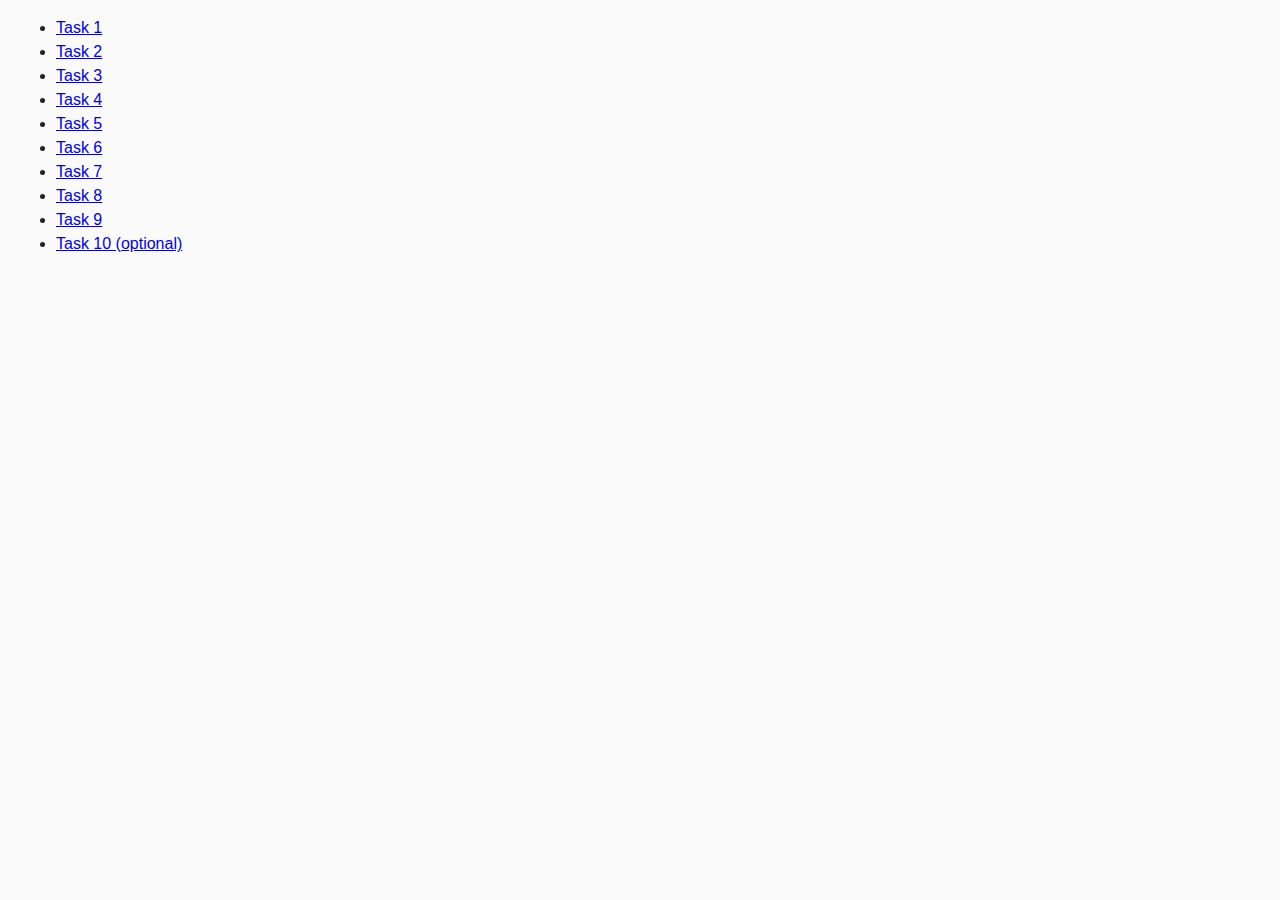
<file: goit-js-hw-06/index.html>
<!DOCTYPE html>
<html lang="ru">
  <head>
    <meta charset="UTF-8" />
    <meta http-equiv="X-UA-Compatible" content="IE=edge" />
    <meta name="viewport" content="width=device-width, initial-scale=1.0" />
    <title>Homework 6</title>
    <link rel="stylesheet" href="css/common.css" />
  </head>
  <body>
    <ul>
      <li><a href="task-01.html">Task 1</a></li>
      <li><a href="task-02.html">Task 2</a></li>
      <li><a href="task-03.html">Task 3</a></li>
      <li><a href="task-04.html">Task 4</a></li>
      <li><a href="task-05.html">Task 5</a></li>
      <li><a href="task-06.html">Task 6</a></li>
      <li><a href="task-07.html">Task 7</a></li>
      <li><a href="task-08.html">Task 8</a></li>
      <li><a href="task-09.html">Task 9</a></li>
      <li><a href="task-10.html">Task 10 (optional)</a></li>
    </ul>
  </body>
</html>
</file>
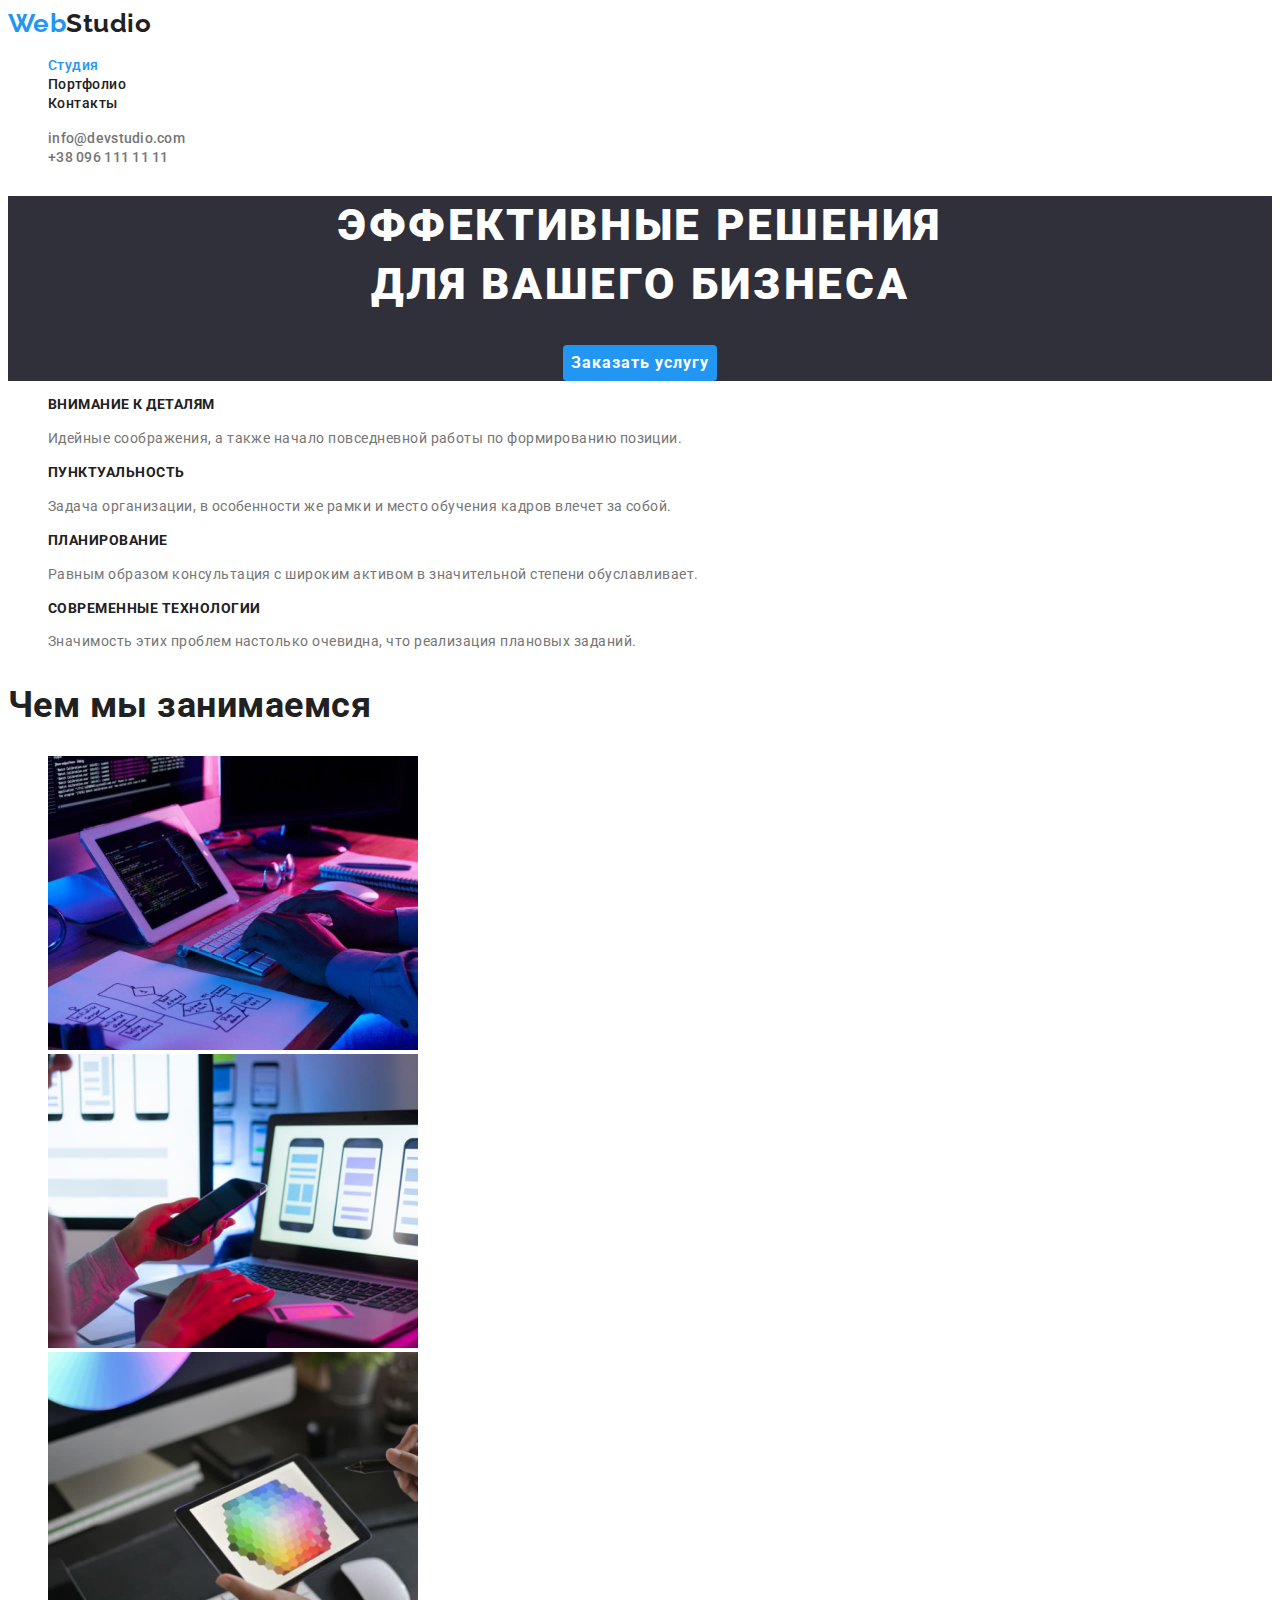
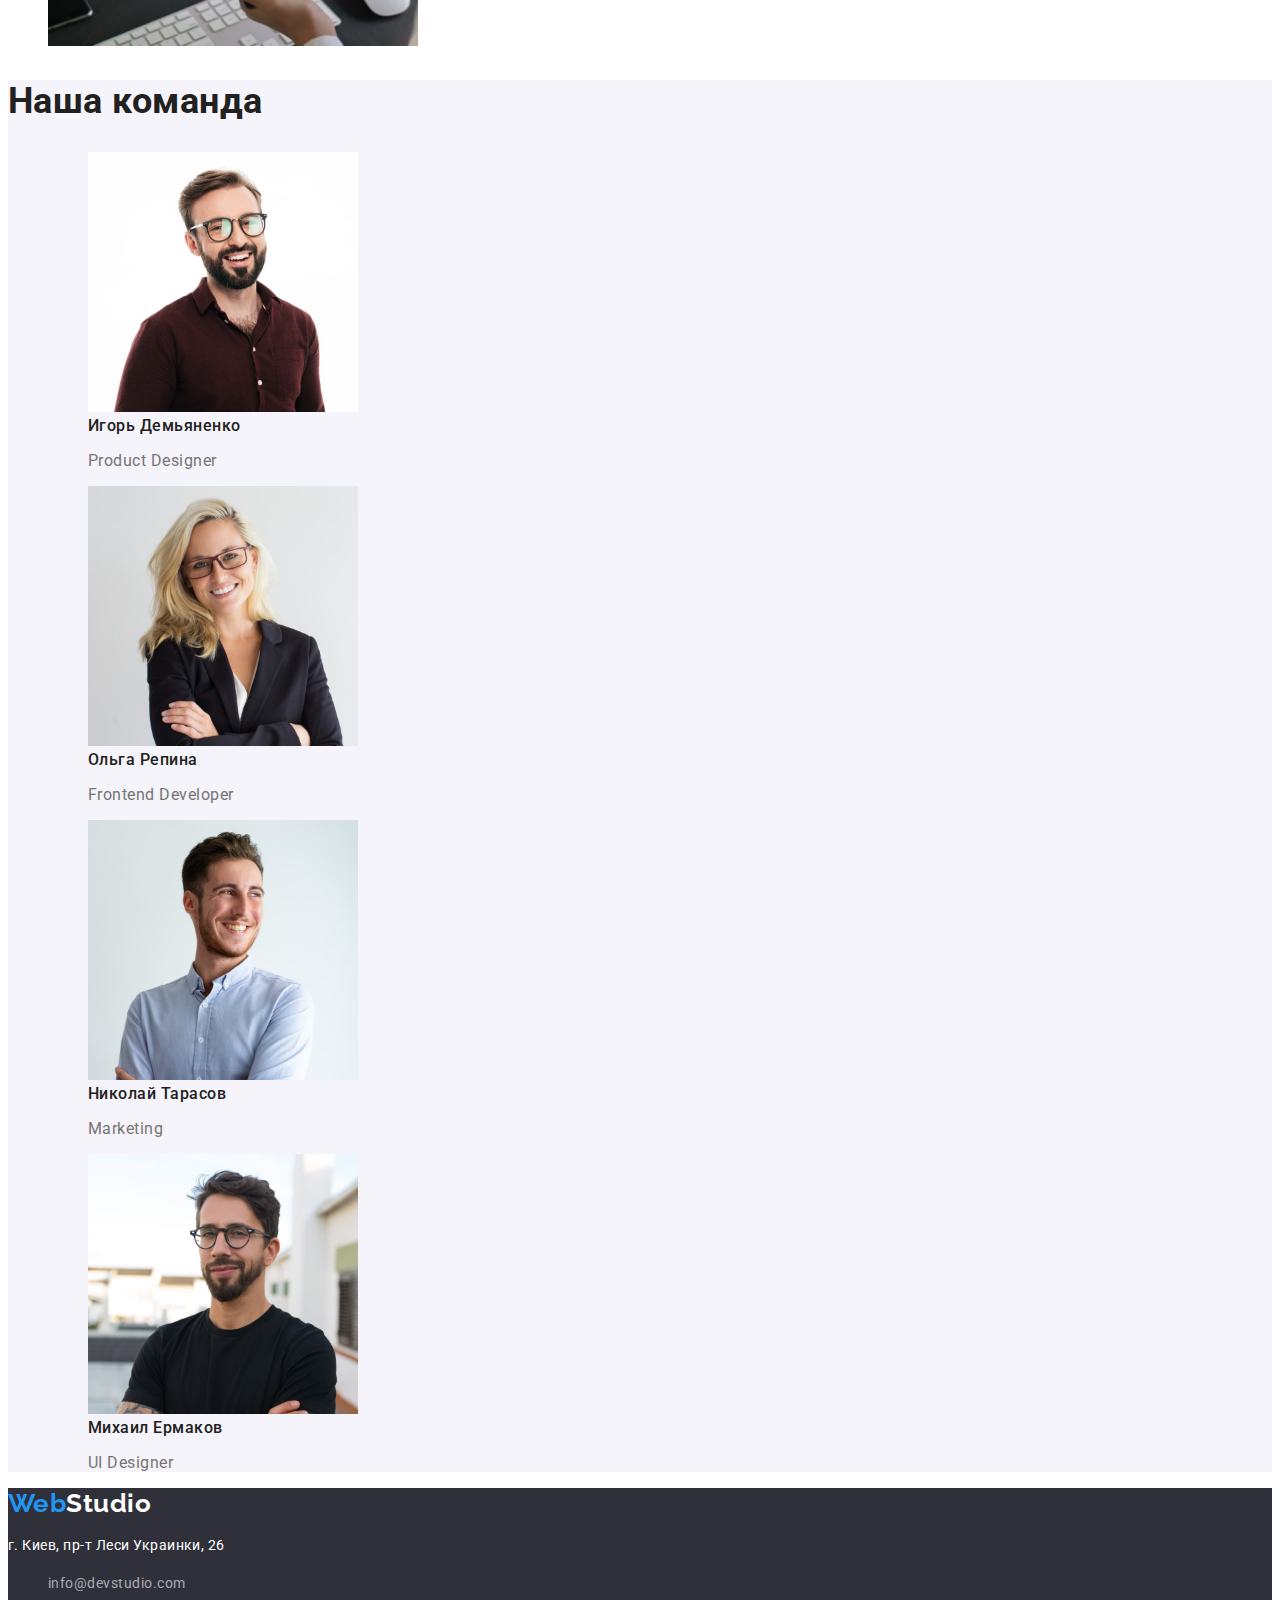
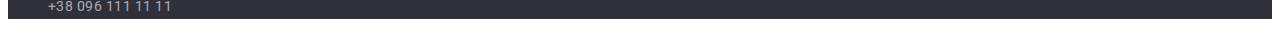
<file: goit-markup-hw-02/index.html>
<!DOCTYPE html>
<html lang="ru">
    <head>
        <title>HTML Page</title>
        <meta name="description" content="Our first page" />
        <meta name="keywords" content="html page" />
        <link
            href="https://fonts.googleapis.com/css2?family=Raleway:wght@700&family=Roboto:wght@400;500;700;900&display=swap"
            rel="stylesheet"
        />
        <link rel="stylesheet" href="./css/styles.css" />
    </head>

    <body>
        <!-- Шапка сторінки -->
        <header>
            <nav>
                <a class="logo font-logo" href="/">
                    <span class="logo-accent">Web</span>Studio
                </a>
                <ul class="site-nav list">
                    <li><a class="current" href="/">Студия</a></li>
                    <li><a href="./portfolio.html">Портфолио</a></li>
                    <li><a href="">Контакты</a></li>
                </ul>
            </nav>
            <ul class="contact-nav list">
                <li>
                    <a href="mailto:info@devstudio.com">info@devstudio.com</a>
                </li>
                <li><a href="tel:+38-096-111-11-11">+38 096 111 11 11</a></li>
            </ul>
        </header>

        <!-- Унікальний контент сторінки -->
        <main>
            <!-- Herro -->
            <section class="herro">
                <h1 class="herro-title">
                    Эффективные решения<br />для вашего бизнеса
                </h1>
                <button class="herro-button" type="button">
                    Заказать услугу
                </button>
            </section>

            <section class="features">
                <ul class="features-list list">
                    <li>
                        <h3 class="features-title">Внимание к деталям</h3>
                        <p class="features-text">
                            Идейные соображения, а также начало повседневной
                            работы по формированию позиции.
                        </p>
                    </li>
                    <li>
                        <h3 class="features-title">Пунктуальность</h3>
                        <p class="features-text">
                            Задача организации, в особенности же рамки и место
                            обучения кадров влечет за собой.
                        </p>
                    </li>
                    <li>
                        <h3 class="features-title">Планирование</h3>
                        <p class="features-text">
                            Равным образом консультация с широким активом в
                            значительной степени обуславливает.
                        </p>
                    </li>
                    <li>
                        <h3 class="features-title">Современные технологии</h3>
                        <p class="features-text">
                            Значимость этих проблем настолько очевидна, что
                            реализация плановых заданий.
                        </p>
                    </li>
                </ul>
            </section>

            <!-- Чем мы занимаемся -->
            <section class="engage">
                <h2 class="title">Чем мы занимаемся</h2>
                <ul class="list">
                    <li>
                        <a href="/"
                            ><img
                                src="./images/projecta.jpg"
                                alt="Наши проекты"
                                width="370"
                        /></a>
                    </li>
                    <li>
                        <a href="/"
                            ><img
                                src="./images/projectb.jpg"
                                alt="Наши проекты"
                                width="370"
                        /></a>
                    </li>
                    <li>
                        <a href="/"
                            ><img
                                src="./images/projectc.jpg"
                                alt="Наши проекты"
                                width="370"
                        /></a>
                    </li>
                </ul>
            </section>

            <!-- Наша команда -->
            <section class="team">
                <h2 class="title">Наша команда</h2>
                <ul class="list">
                    <li>
                        <figure>
                            <img
                                src="./images/demjanenko.jpg"
                                alt="Наша команда"
                                width="270"
                            />
                            <figcaption>
                                <b class="team-name">Игорь Демьяненко</b>
                                <p class="team-description">Product Designer</p>
                            </figcaption>
                        </figure>
                    </li>
                    <li>
                        <figure>
                            <img
                                src="./images/repina.jpg"
                                alt="Наша команда"
                                width="270"
                            />
                            <figcaption>
                                <b class="team-name">Ольга Репина</b>
                                <p class="team-description">
                                    Frontend Developer
                                </p>
                            </figcaption>
                        </figure>
                    </li>
                    <li>
                        <figure>
                            <img
                                src="./images/tarasov.jpg"
                                alt="Наша команда"
                                width="270"
                            />
                            <figcaption>
                                <b class="team-name">Николай Тарасов</b>
                                <p class="team-description">Marketing</p>
                            </figcaption>
                        </figure>
                    </li>
                    <li>
                        <figure>
                            <img
                                src="./images/ermakov.jpg"
                                alt="Наша команда"
                                width="270"
                            />
                            <figcaption>
                                <b class="team-name">Михаил Ермаков</b>
                                <p class="team-description">UI Designer</p>
                            </figcaption>
                        </figure>
                    </li>
                </ul>
            </section>
        </main>

        <!-- Підвал сторінки -->
        <footer class="footer">
            <a href="/" class="prime-color font-logo">
                <span class="logo-accent">Web</span>Studio
            </a>
            <address class="adds">
                <p class="prime-color">г. Киев, пр-т Леси Украинки, 26</p>
                <ul class="list">
                    <li>
                        <a class="third-color" href="mailto:info@devstudio.com"
                            >info@devstudio.com</a
                        >
                    </li>
                    <li>
                        <a class="third-color" href="tel:+38-096-111-11-11"
                            >+38 096 111 11 11</a
                        >
                    </li>
                </ul>
            </address>
        </footer>
    </body>
</html>
</file>
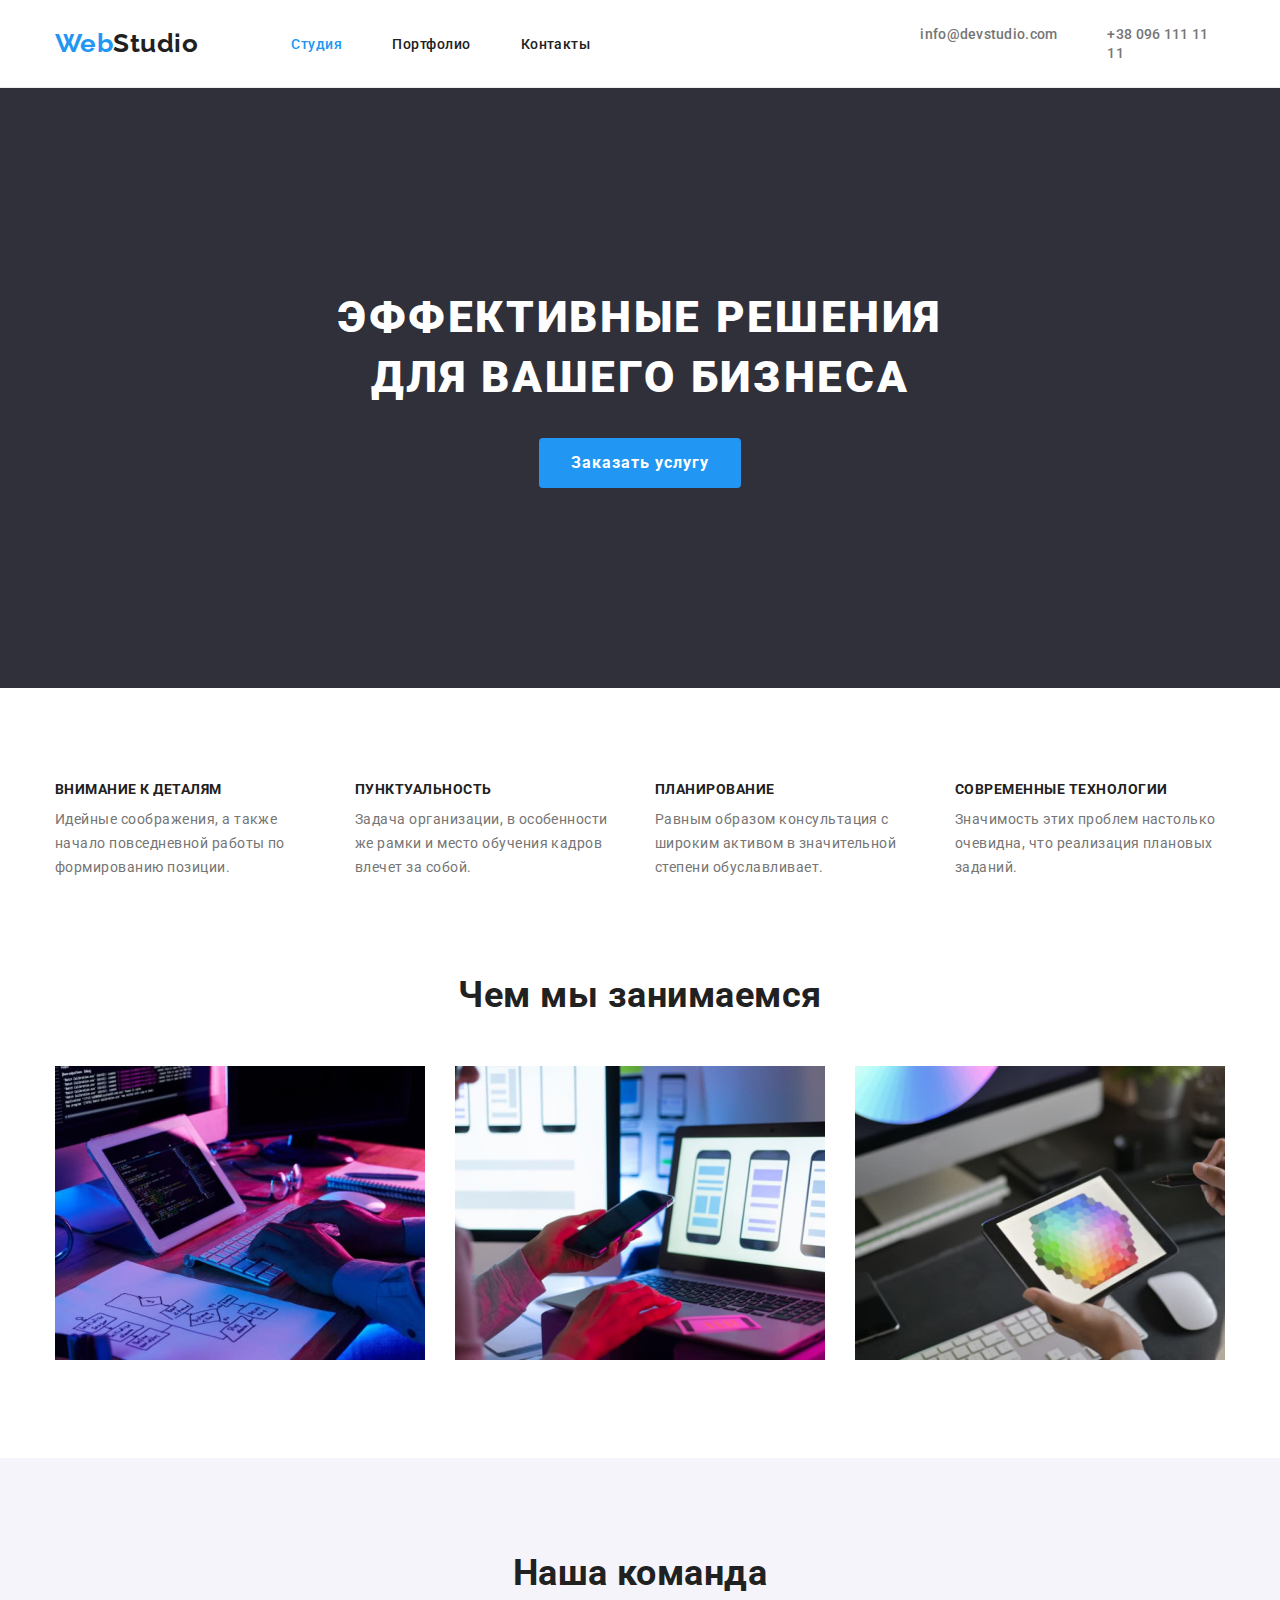
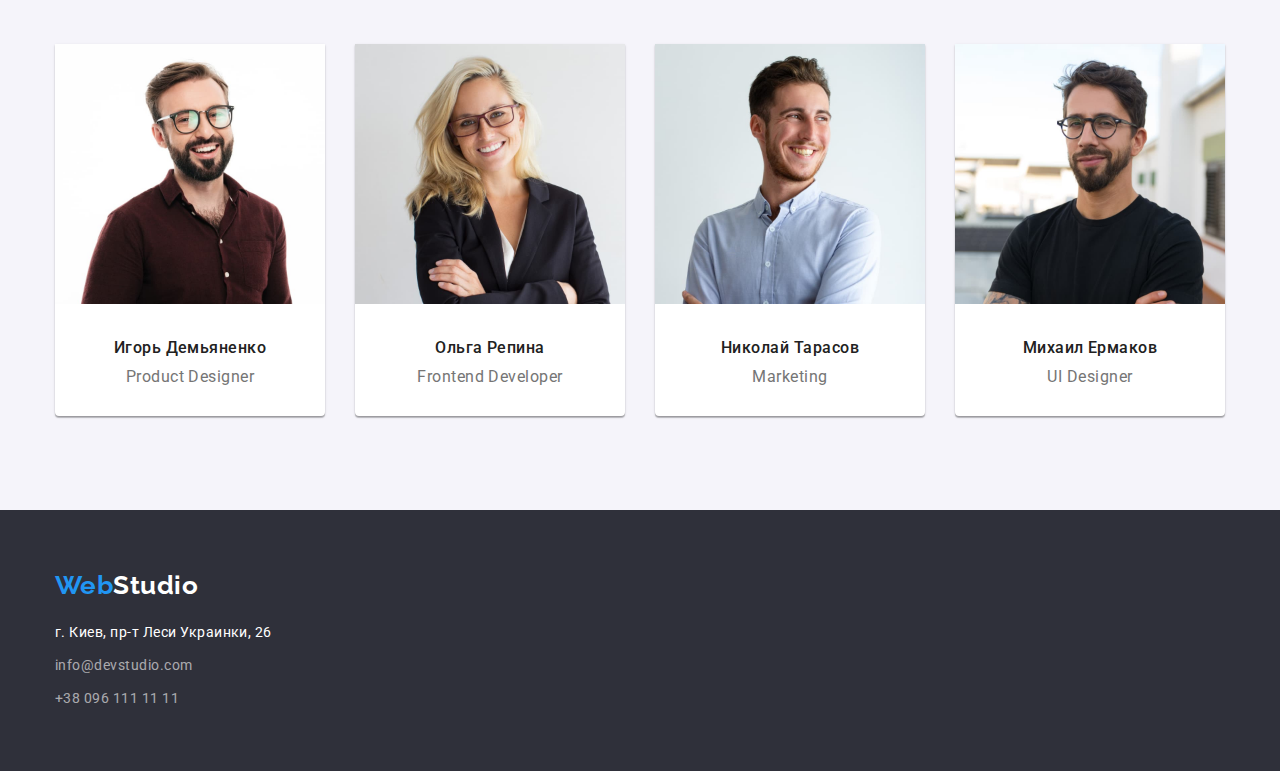
<file: goit-markup-hw-03/index.html>
<!DOCTYPE html>
<html lang="ru">
    <head>
        <title>HTML Page</title>
        <meta name="description" content="Our first page" />
        <meta name="keywords" content="html page" />
        <link
            href="https://fonts.googleapis.com/css2?family=Raleway:wght@700&family=Roboto:wght@400;500;700;900&display=swap"
            rel="stylesheet"
        />
        <link
            rel="stylesheet"
            href="https://cdnjs.cloudflare.com/ajax/libs/modern-normalize/1.1.0/modern-normalize.min.css"
            integrity="sha512-wpPYUAdjBVSE4KJnH1VR1HeZfpl1ub8YT/NKx4PuQ5NmX2tKuGu6U/JRp5y+Y8XG2tV+wKQpNHVUX03MfMFn9Q=="
            crossorigin="anonymous"
            referrerpolicy="no-referrer"
        />
        <link rel="stylesheet" href="./css/styles.css" />
    </head>

    <body>
        <!-- Шапка сторінки -->
        <header class="header">
            <div class="container flex">
                <nav class="main-nav">
                    <a class="logo font-logo" href="/">
                        <span class="logo-accent">Web</span>Studio
                    </a>
                    <ul class="site-nav list">
                        <li class="item">
                            <a class="current" href="/">Студия</a>
                        </li>
                        <li class="item">
                            <a href="./portfolio.html">Портфолио</a>
                        </li>
                        <li class="item"><a href="">Контакты</a></li>
                    </ul>
                </nav>
                <ul class="contact-nav list">
                    <li>
                        <a href="mailto:info@devstudio.com"
                            >info@devstudio.com</a
                        >
                    </li>
                    <li>
                        <a href="tel:+38-096-111-11-11">+38 096 111 11 11</a>
                    </li>
                </ul>
            </div>
        </header>

        <!-- Унікальний контент сторінки -->
        <main>
            <!-- Herro -->

            <section class="herro">
                <h1 class="herro-title">
                    Эффективные решения<br />для вашего бизнеса
                </h1>
                <button class="herro-button" type="button">
                    Заказать услугу
                </button>
            </section>

            <section class="features section">
                <div class="container">
                    <ul class="features-list list">
                        <li class="item">
                            <h3 class="features-title">Внимание к деталям</h3>
                            <p class="features-text">
                                Идейные соображения, а также начало повседневной
                                работы по формированию позиции.
                            </p>
                        </li>
                        <li class="item">
                            <h3 class="features-title">Пунктуальность</h3>
                            <p class="features-text">
                                Задача организации, в особенности же рамки и
                                место обучения кадров влечет за собой.
                            </p>
                        </li>
                        <li class="item">
                            <h3 class="features-title">Планирование</h3>
                            <p class="features-text">
                                Равным образом консультация с широким активом в
                                значительной степени обуславливает.
                            </p>
                        </li>
                        <li class="item">
                            <h3 class="features-title">
                                Современные технологии
                            </h3>
                            <p class="features-text">
                                Значимость этих проблем настолько очевидна, что
                                реализация плановых заданий.
                            </p>
                        </li>
                    </ul>
                </div>
            </section>

            <!-- Чем мы занимаемся -->
            <section class="engage section">
                <div class="container">
                    <h2 class="title">Чем мы занимаемся</h2>
                    <ul class="list">
                        <li class="item">
                            <a href="/"
                                ><img
                                    src="./images/projecta.jpg"
                                    alt="Наши проекты"
                                    width="370"
                            /></a>
                        </li>
                        <li class="item">
                            <a href="/"
                                ><img
                                    src="./images/projectb.jpg"
                                    alt="Наши проекты"
                                    width="370"
                            /></a>
                        </li>
                        <li class="item">
                            <a href="/"
                                ><img
                                    src="./images/projectc.jpg"
                                    alt="Наши проекты"
                                    width="370"
                            /></a>
                        </li>
                    </ul>
                </div>
            </section>

            <!-- Наша команда -->
            <section class="team section">
                <div class="container">
                    <h2 class="title">Наша команда</h2>
                    <ul class="list">
                        <li class="item">
                            <figure class="card">
                                <img
                                    src="./images/demjanenko.jpg"
                                    alt="Наша команда"
                                    width="270"
                                />
                                <figcaption>
                                    <h3 class="team-name">Игорь Демьяненко</h3>
                                    <p class="team-description">
                                        Product Designer
                                    </p>
                                </figcaption>
                            </figure>
                        </li>
                        <li class="item">
                            <figure class="card">
                                <img
                                    src="./images/repina.jpg"
                                    alt="Наша команда"
                                    width="270"
                                />
                                <figcaption>
                                    <h3 class="team-name">Ольга Репина</h3>
                                    <p class="team-description">
                                        Frontend Developer
                                    </p>
                                </figcaption>
                            </figure>
                        </li>
                        <li class="item">
                            <figure class="card">
                                <img
                                    src="./images/tarasov.jpg"
                                    alt="Наша команда"
                                    width="270"
                                />
                                <figcaption>
                                    <h3 class="team-name">Николай Тарасов</h3>
                                    <p class="team-description">Marketing</p>
                                </figcaption>
                            </figure>
                        </li>
                        <li class="item">
                            <figure class="card">
                                <img
                                    src="./images/ermakov.jpg"
                                    alt="Наша команда"
                                    width="270"
                                />
                                <figcaption>
                                    <h3 class="team-name">Михаил Ермаков</h3>
                                    <p class="team-description">UI Designer</p>
                                </figcaption>
                            </figure>
                        </li>
                    </ul>
                </div>
            </section>
        </main>

        <!-- Підвал сторінки -->
        <footer class="footer">
            <div class="container">
                <div class="margin-logo">
                    <a href="/" class="prime-color font-logo">
                        <span class="logo-accent">Web</span>Studio
                    </a>
                </div>
                <address class="adds">
                    <p class="prime-color">г. Киев, пр-т Леси Украинки, 26</p>
                    <ul class="list">
                        <li class="mail">
                            <a
                                class="third-color"
                                href="mailto:info@devstudio.com"
                                >info@devstudio.com</a
                            >
                        </li>
                        <li>
                            <a class="third-color" href="tel:+38-096-111-11-11"
                                >+38 096 111 11 11</a
                            >
                        </li>
                    </ul>
                </address>
            </div>
        </footer>
    </body>
</html>
</file>
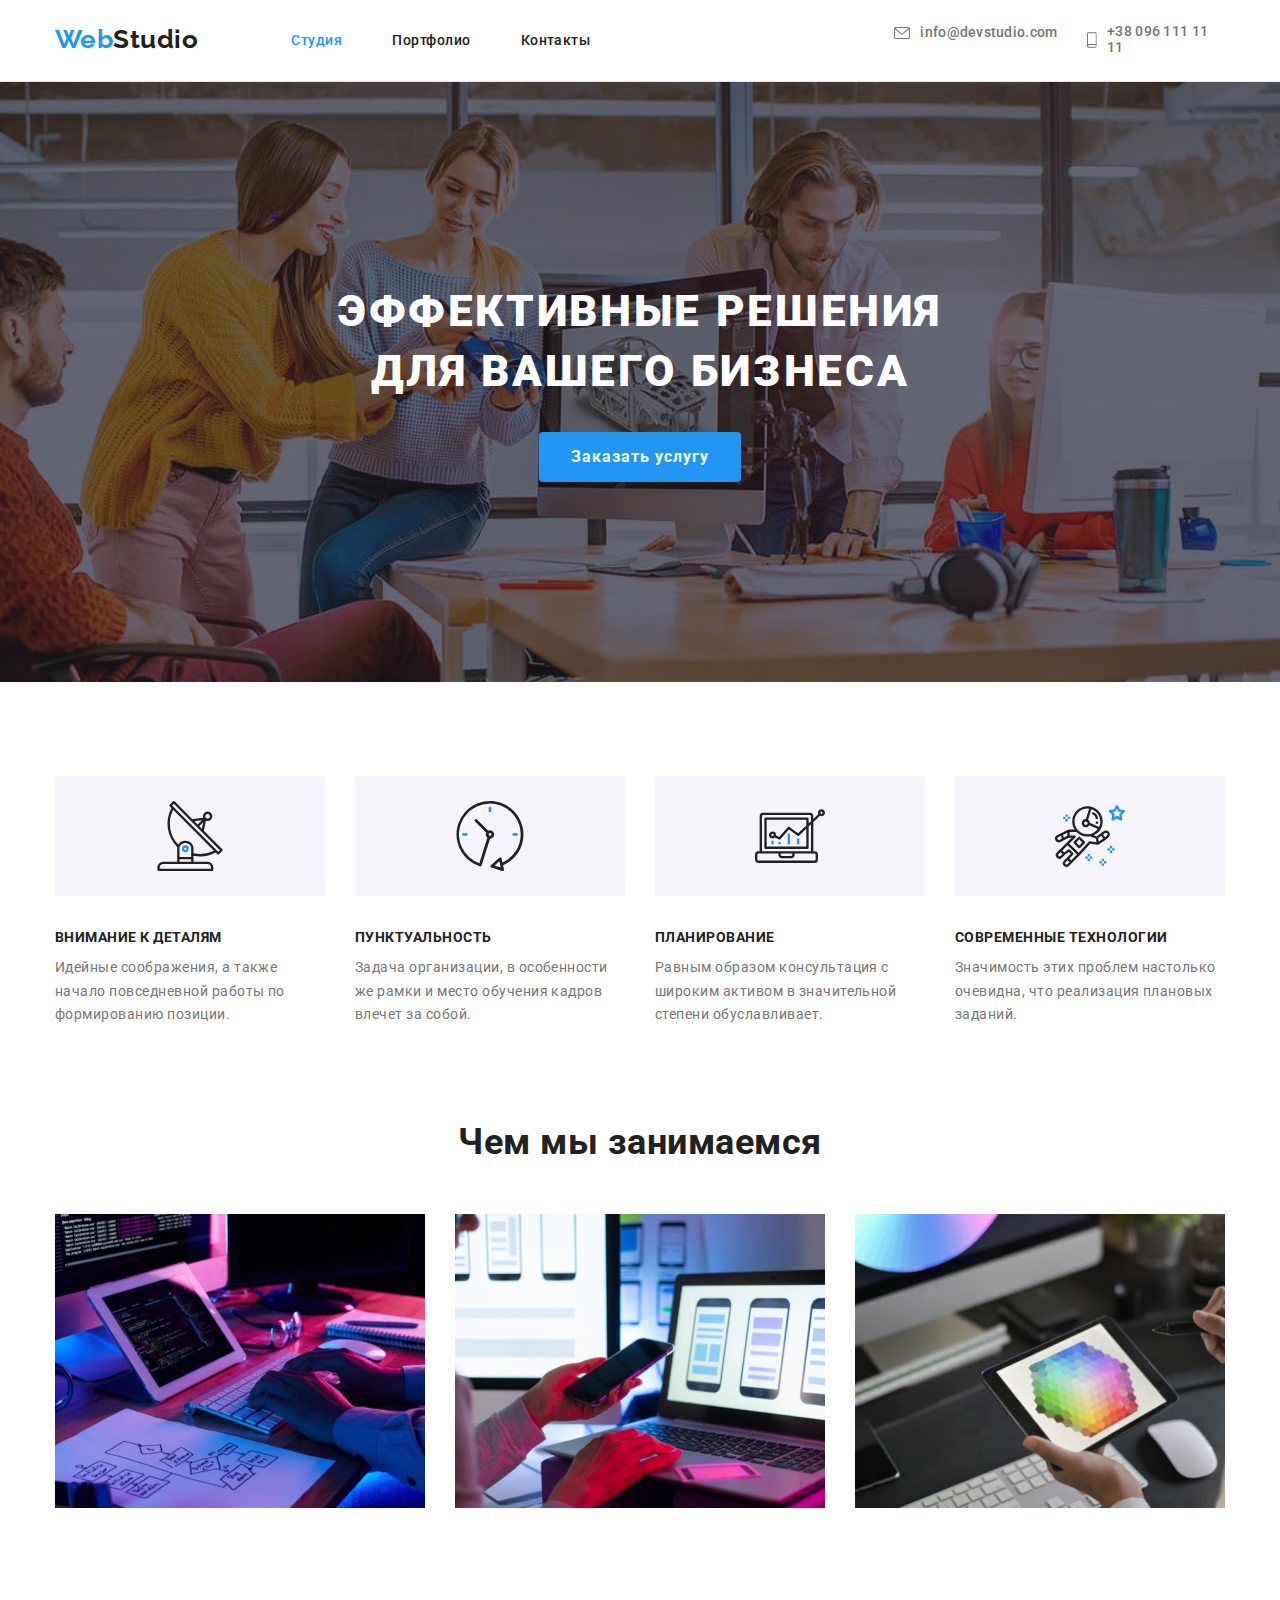
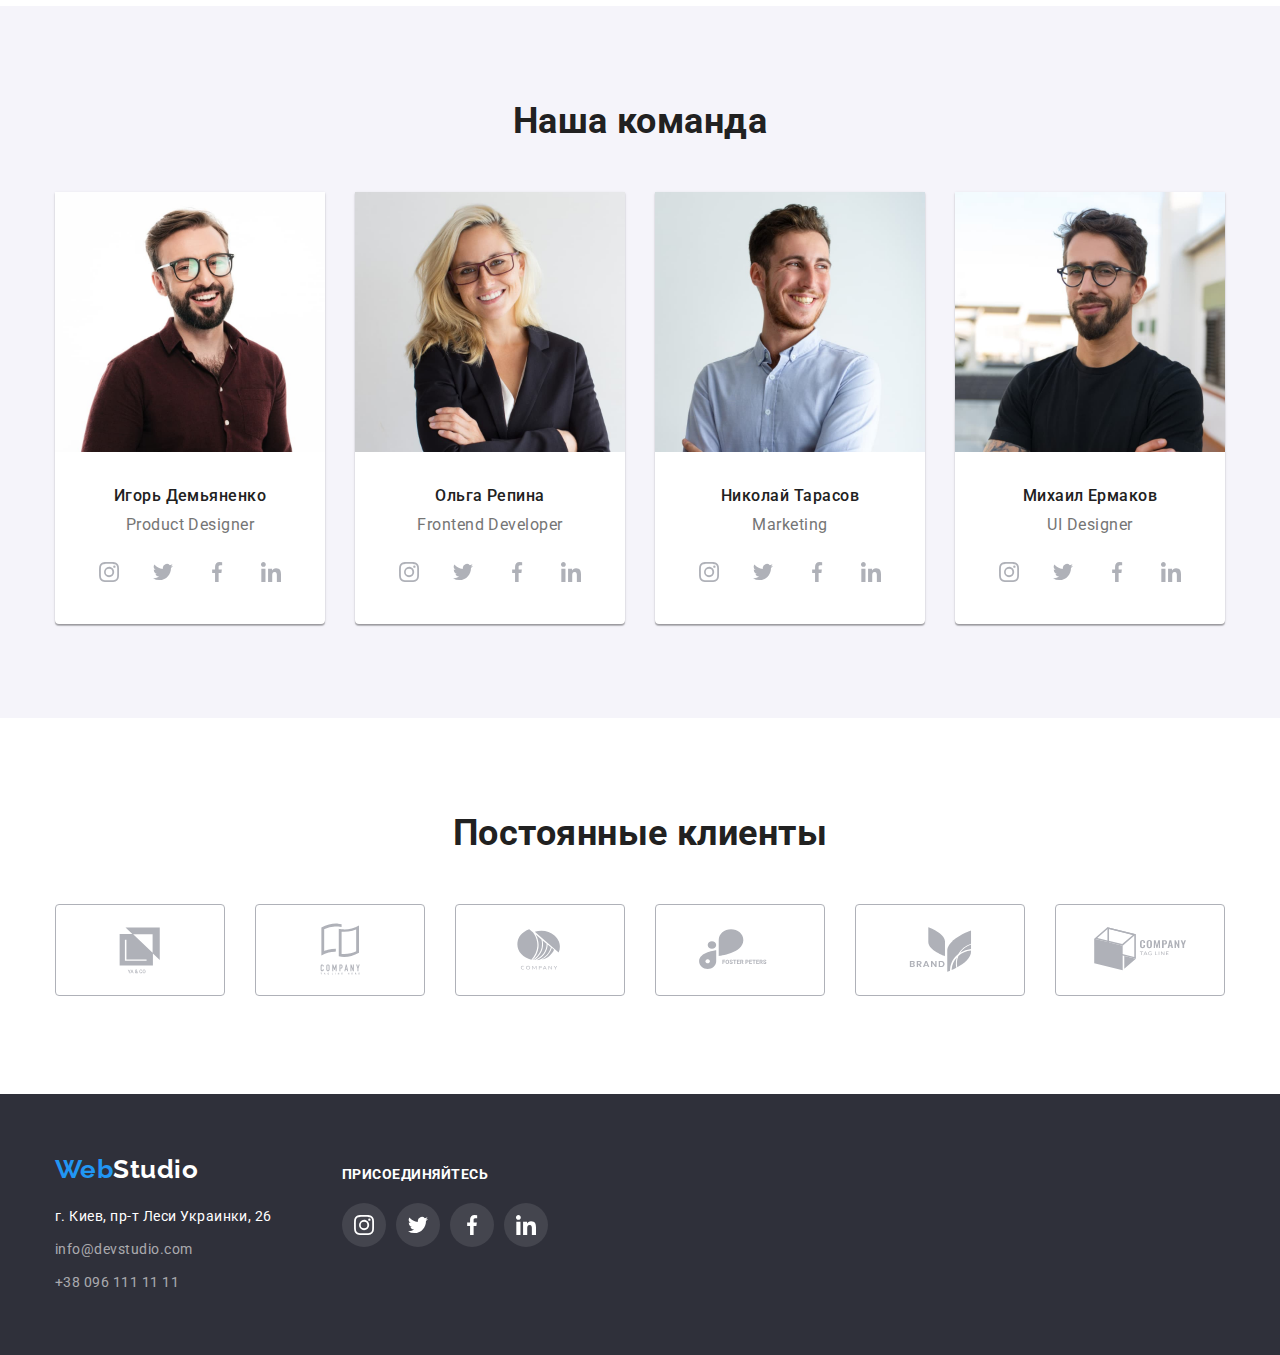
<file: goit-markup-hw-04/index.html>
<!DOCTYPE html>
<html lang="ru">
    <head>
        <title>HTML Page</title>
        <meta name="description" content="Our first page" />
        <meta name="keywords" content="html page" />
        <link
            href="https://fonts.googleapis.com/css2?family=Raleway:wght@700&family=Roboto:wght@400;500;700;900&display=swap"
            rel="stylesheet"
        />
        <link
            rel="stylesheet"
            href="https://cdnjs.cloudflare.com/ajax/libs/modern-normalize/1.1.0/modern-normalize.min.css"
            integrity="sha512-wpPYUAdjBVSE4KJnH1VR1HeZfpl1ub8YT/NKx4PuQ5NmX2tKuGu6U/JRp5y+Y8XG2tV+wKQpNHVUX03MfMFn9Q=="
            crossorigin="anonymous"
            referrerpolicy="no-referrer"
        />
        <link rel="stylesheet" href="./css/styles.css" />
    </head>

    <body>
        <!-- header -->
        <header class="header">
            <div class="container flex">
                <nav class="main-nav">
                    <a class="logo font-logo" href="/">
                        <span class="logo-accent">Web</span>Studio
                    </a>
                    <ul class="site-nav list">
                        <li class="item">
                            <a class="current" href="/">Студия</a>
                        </li>
                        <li class="item">
                            <a href="./portfolio.html">Портфолио</a>
                        </li>
                        <li class="item"><a href="">Контакты</a></li>
                    </ul>
                </nav>
                <ul class="contact-nav list">
                    <li>
                        <a href="mailto:info@devstudio.com">
                            <svg class="envelope-icon" width="16" height="12">
                                <use
                                    href="./images/icons.svg#icon-envelope"
                                ></use>
                            </svg>
                            info@devstudio.com
                        </a>
                    </li>
                    <li>
                        <a href="tel:+38-096-111-11-11">
                            <svg class="smartphone-icon" width="10" height="16">
                                <use
                                    href="./images/icons.svg#icon-smartphone"
                                ></use>
                            </svg>
                            +38 096 111 11 11
                        </a>
                    </li>
                </ul>
            </div>
        </header>

        <!-- Унікальний контент сторінки -->
        <main>
            <!-- Herro -->

            <section class="herro overlay">
                <h1 class="herro-title">
                    Эффективные решения<br />для вашего бизнеса
                </h1>
                <button class="herro-button" type="button">
                    Заказать услугу
                </button>
            </section>

            <section class="features section">
                <div class="container">
                    <ul class="features-list list">
                        <li class="item">
                            <svg class="features-icon" width="270" height="120">
                                <use
                                    href="./images/icons.svg#icon-antenna"
                                ></use>
                            </svg>
                            <h3 class="features-title">Внимание к деталям</h3>
                            <p class="features-text">
                                Идейные соображения, а также начало повседневной
                                работы по формированию позиции.
                            </p>
                        </li>
                        <li class="item">
                            <svg class="features-icon" width="270" height="120">
                                <use href="./images/icons.svg#icon-clock"></use>
                            </svg>
                            <h3 class="features-title">Пунктуальность</h3>
                            <p class="features-text">
                                Задача организации, в особенности же рамки и
                                место обучения кадров влечет за собой.
                            </p>
                        </li>
                        <li class="item">
                            <svg class="features-icon" width="270" height="120">
                                <use
                                    href="./images/icons.svg#icon-diagram"
                                ></use>
                            </svg>
                            <h3 class="features-title">Планирование</h3>
                            <p class="features-text">
                                Равным образом консультация с широким активом в
                                значительной степени обуславливает.
                            </p>
                        </li>
                        <li class="item">
                            <svg class="features-icon" width="270" height="120">
                                <use
                                    href="./images/icons.svg#icon-astronaut"
                                ></use>
                            </svg>
                            <h3 class="features-title">
                                Современные технологии
                            </h3>
                            <p class="features-text">
                                Значимость этих проблем настолько очевидна, что
                                реализация плановых заданий.
                            </p>
                        </li>
                    </ul>
                </div>
            </section>

            <!-- Чем мы занимаемся -->
            <section class="engage section">
                <div class="container">
                    <h2 class="title">Чем мы занимаемся</h2>
                    <ul class="list">
                        <li class="item">
                            <img
                                src="./images/projecta.jpg"
                                alt="Наши проекты"
                                width="370"
                            />
                        </li>
                        <li class="item">
                            <img
                                src="./images/projectb.jpg"
                                alt="Наши проекты"
                                width="370"
                            />
                        </li>
                        <li class="item">
                            <img
                                src="./images/projectc.jpg"
                                alt="Наши проекты"
                                width="370"
                            />
                        </li>
                    </ul>
                </div>
            </section>

            <!-- Наша команда -->
            <section class="team section">
                <div class="container">
                    <h2 class="title">Наша команда</h2>
                    <ul class="list">
                        <li class="item">
                            <figure class="card">
                                <img
                                    src="./images/demjanenko.jpg"
                                    alt="Наша команда"
                                    width="270"
                                />
                                <figcaption>
                                    <h3 class="team-name">Игорь Демьяненко</h3>
                                    <p class="team-description">
                                        Product Designer
                                    </p>
                                    <ul class="social list">
                                        <li>
                                            <a href="">
                                                <svg
                                                    class="icon-instagram"
                                                    width="44"
                                                    height="44"
                                                >
                                                    <use
                                                        href="./images/icons.svg#icon-instagram"
                                                    ></use>
                                                </svg>
                                            </a>
                                        </li>
                                        <li>
                                            <a href="">
                                                <svg
                                                    class="icon-twitter"
                                                    width="44"
                                                    height="44"
                                                >
                                                    <use
                                                        href="./images/icons.svg#icon-twitter"
                                                    ></use>
                                                </svg>
                                            </a>
                                        </li>
                                        <li>
                                            <a href="">
                                                <svg
                                                    class="icon-facebook"
                                                    width="44"
                                                    height="44"
                                                >
                                                    <use
                                                        href="./images/icons.svg#icon-facebook"
                                                    ></use>
                                                </svg>
                                            </a>
                                        </li>
                                        <li>
                                            <a href="">
                                                <svg
                                                    class="icon-linkedin"
                                                    width="44"
                                                    height="44"
                                                >
                                                    <use
                                                        href="./images/icons.svg#icon-linkedin"
                                                    ></use>
                                                </svg>
                                            </a>
                                        </li>
                                    </ul>
                                </figcaption>
                            </figure>
                        </li>
                        <li class="item">
                            <figure class="card">
                                <img
                                    src="./images/repina.jpg"
                                    alt="Наша команда"
                                    width="270"
                                />
                                <figcaption>
                                    <h3 class="team-name">Ольга Репина</h3>
                                    <p class="team-description">
                                        Frontend Developer
                                    </p>
                                    <ul class="social list">
                                        <li>
                                            <a href="">
                                                <svg
                                                    class="icon-instagram"
                                                    width="44"
                                                    height="44"
                                                >
                                                    <use
                                                        href="./images/icons.svg#icon-instagram"
                                                    ></use>
                                                </svg>
                                            </a>
                                        </li>
                                        <li>
                                            <a href="">
                                                <svg
                                                    class="icon-twitter"
                                                    width="44"
                                                    height="44"
                                                >
                                                    <use
                                                        href="./images/icons.svg#icon-twitter"
                                                    ></use>
                                                </svg>
                                            </a>
                                        </li>
                                        <li>
                                            <a href="">
                                                <svg
                                                    class="icon-facebook"
                                                    width="44"
                                                    height="44"
                                                >
                                                    <use
                                                        href="./images/icons.svg#icon-facebook"
                                                    ></use>
                                                </svg>
                                            </a>
                                        </li>
                                        <li>
                                            <a href="">
                                                <svg
                                                    class="icon-linkedin"
                                                    width="44"
                                                    height="44"
                                                >
                                                    <use
                                                        href="./images/icons.svg#icon-linkedin"
                                                    ></use>
                                                </svg>
                                            </a>
                                        </li>
                                    </ul>
                                </figcaption>
                            </figure>
                        </li>
                        <li class="item">
                            <figure class="card">
                                <img
                                    src="./images/tarasov.jpg"
                                    alt="Наша команда"
                                    width="270"
                                />
                                <figcaption>
                                    <h3 class="team-name">Николай Тарасов</h3>
                                    <p class="team-description">Marketing</p>
                                    <ul class="social list">
                                        <li>
                                            <a href="">
                                                <svg
                                                    class="icon-instagram"
                                                    width="44"
                                                    height="44"
                                                >
                                                    <use
                                                        href="./images/icons.svg#icon-instagram"
                                                    ></use>
                                                </svg>
                                            </a>
                                        </li>
                                        <li>
                                            <a href="">
                                                <svg
                                                    class="icon-twitter"
                                                    width="44"
                                                    height="44"
                                                >
                                                    <use
                                                        href="./images/icons.svg#icon-twitter"
                                                    ></use>
                                                </svg>
                                            </a>
                                        </li>
                                        <li>
                                            <a href="">
                                                <svg
                                                    class="icon-facebook"
                                                    width="44"
                                                    height="44"
                                                >
                                                    <use
                                                        href="./images/icons.svg#icon-facebook"
                                                    ></use>
                                                </svg>
                                            </a>
                                        </li>
                                        <li>
                                            <a href="">
                                                <svg
                                                    class="icon-linkedin"
                                                    width="44"
                                                    height="44"
                                                >
                                                    <use
                                                        href="./images/icons.svg#icon-linkedin"
                                                    ></use>
                                                </svg>
                                            </a>
                                        </li>
                                    </ul>
                                </figcaption>
                            </figure>
                        </li>
                        <li class="item">
                            <figure class="card">
                                <img
                                    src="./images/ermakov.jpg"
                                    alt="Наша команда"
                                    width="270"
                                />
                                <figcaption>
                                    <h3 class="team-name">Михаил Ермаков</h3>
                                    <p class="team-description">UI Designer</p>
                                    <ul class="social list">
                                        <li>
                                            <a href="">
                                                <svg
                                                    class="icon-instagram"
                                                    width="44"
                                                    height="44"
                                                >
                                                    <use
                                                        href="./images/icons.svg#icon-instagram"
                                                    ></use>
                                                </svg>
                                            </a>
                                        </li>
                                        <li>
                                            <a href="">
                                                <svg
                                                    class="icon-twitter"
                                                    width="44"
                                                    height="44"
                                                >
                                                    <use
                                                        href="./images/icons.svg#icon-twitter"
                                                    ></use>
                                                </svg>
                                            </a>
                                        </li>
                                        <li>
                                            <a href="">
                                                <svg
                                                    class="icon-facebook"
                                                    width="44"
                                                    height="44"
                                                >
                                                    <use
                                                        href="./images/icons.svg#icon-facebook"
                                                    ></use>
                                                </svg>
                                            </a>
                                        </li>
                                        <li>
                                            <a href="">
                                                <svg
                                                    class="icon-linkedin"
                                                    width="44"
                                                    height="44"
                                                >
                                                    <use
                                                        href="./images/icons.svg#icon-linkedin"
                                                    ></use>
                                                </svg>
                                            </a>
                                        </li>
                                    </ul>
                                </figcaption>
                            </figure>
                        </li>
                    </ul>
                </div>
            </section>

            <!-- Постоянные клиенты -->
            <section class="client section">
                <div class="container">
                    <h2 class="title">Постоянные клиенты</h2>
                    <ul class="list">
                        <li class="item">
                            <a href="">
                                <svg class="icon" width="170" height="92">
                                    <use
                                        href="./images/icons.svg#icon-yaco"
                                    ></use>
                                </svg>
                            </a>
                        </li>
                        <li class="item">
                            <a href="">
                                <svg class="icon" width="170" height="92">
                                    <use
                                        href="./images/icons.svg#icon-tagline"
                                    ></use>
                                </svg>
                            </a>
                        </li>
                        <li class="item">
                            <a href="">
                                <svg class="icon" width="170" height="92">
                                    <use
                                        href="./images/icons.svg#icon-company"
                                    ></use>
                                </svg>
                            </a>
                        </li>
                        <li class="item">
                            <a href="">
                                <svg class="icon" width="170" height="92">
                                    <use
                                        href="./images/icons.svg#icon-foster"
                                    ></use>
                                </svg>
                            </a>
                        </li>
                        <li class="item">
                            <a href="">
                                <svg class="icon" width="170" height="92">
                                    <use
                                        href="./images/icons.svg#icon-brand"
                                    ></use>
                                </svg>
                            </a>
                        </li>
                        <li class="item">
                            <a href="">
                                <svg class="icon" width="170" height="92">
                                    <use
                                        href="./images/icons.svg#icon-compline"
                                    ></use>
                                </svg>
                            </a>
                        </li>
                    </ul>
                </div>
            </section>
        </main>
        <!-- Підвал сторінки -->
        <footer class="footer">
            <div class="container flex">
                <div class="footer-address">
                    <div class="margin-logo">
                        <a class="prime-color font-logo" href="/">
                            <span class="logo-accent">Web</span>Studio
                        </a>
                    </div>
                    <address class="adds">
                        <p class="prime-color">
                            г. Киев, пр-т Леси Украинки, 26
                        </p>
                        <ul class="list">
                            <li class="mail">
                                <a
                                    class="third-color"
                                    href="mailto:info@devstudio.com"
                                    >info@devstudio.com</a
                                >
                            </li>
                            <li>
                                <a
                                    class="third-color"
                                    href="tel:+38-096-111-11-11"
                                    >+38 096 111 11 11</a
                                >
                            </li>
                        </ul>
                    </address>
                </div>
                <div class="footer-social">
                    <h3 class="features-title">присоединяйтесь</h3>
                    <ul class="social flex list">
                        <li>
                            <a href="">
                                <svg
                                    class="icon-instagram"
                                    width="44"
                                    height="44"
                                >
                                    <use
                                        href="./images/icons.svg#icon-instagram"
                                    ></use>
                                </svg>
                            </a>
                        </li>
                        <li>
                            <a href="">
                                <svg
                                    class="icon-twitter"
                                    width="44"
                                    height="44"
                                >
                                    <use
                                        href="./images/icons.svg#icon-twitter"
                                    ></use>
                                </svg>
                            </a>
                        </li>
                        <li>
                            <a href="">
                                <svg
                                    class="icon-facebook"
                                    width="44"
                                    height="44"
                                >
                                    <use
                                        href="./images/icons.svg#icon-facebook"
                                    ></use>
                                </svg>
                            </a>
                        </li>
                        <li>
                            <a href="">
                                <svg
                                    class="icon-linkedin"
                                    width="44"
                                    height="44"
                                >
                                    <use
                                        href="./images/icons.svg#icon-linkedin"
                                    ></use>
                                </svg>
                            </a>
                        </li>
                    </ul>
                </div>
            </div>
        </footer>
    </body>
</html>
</file>
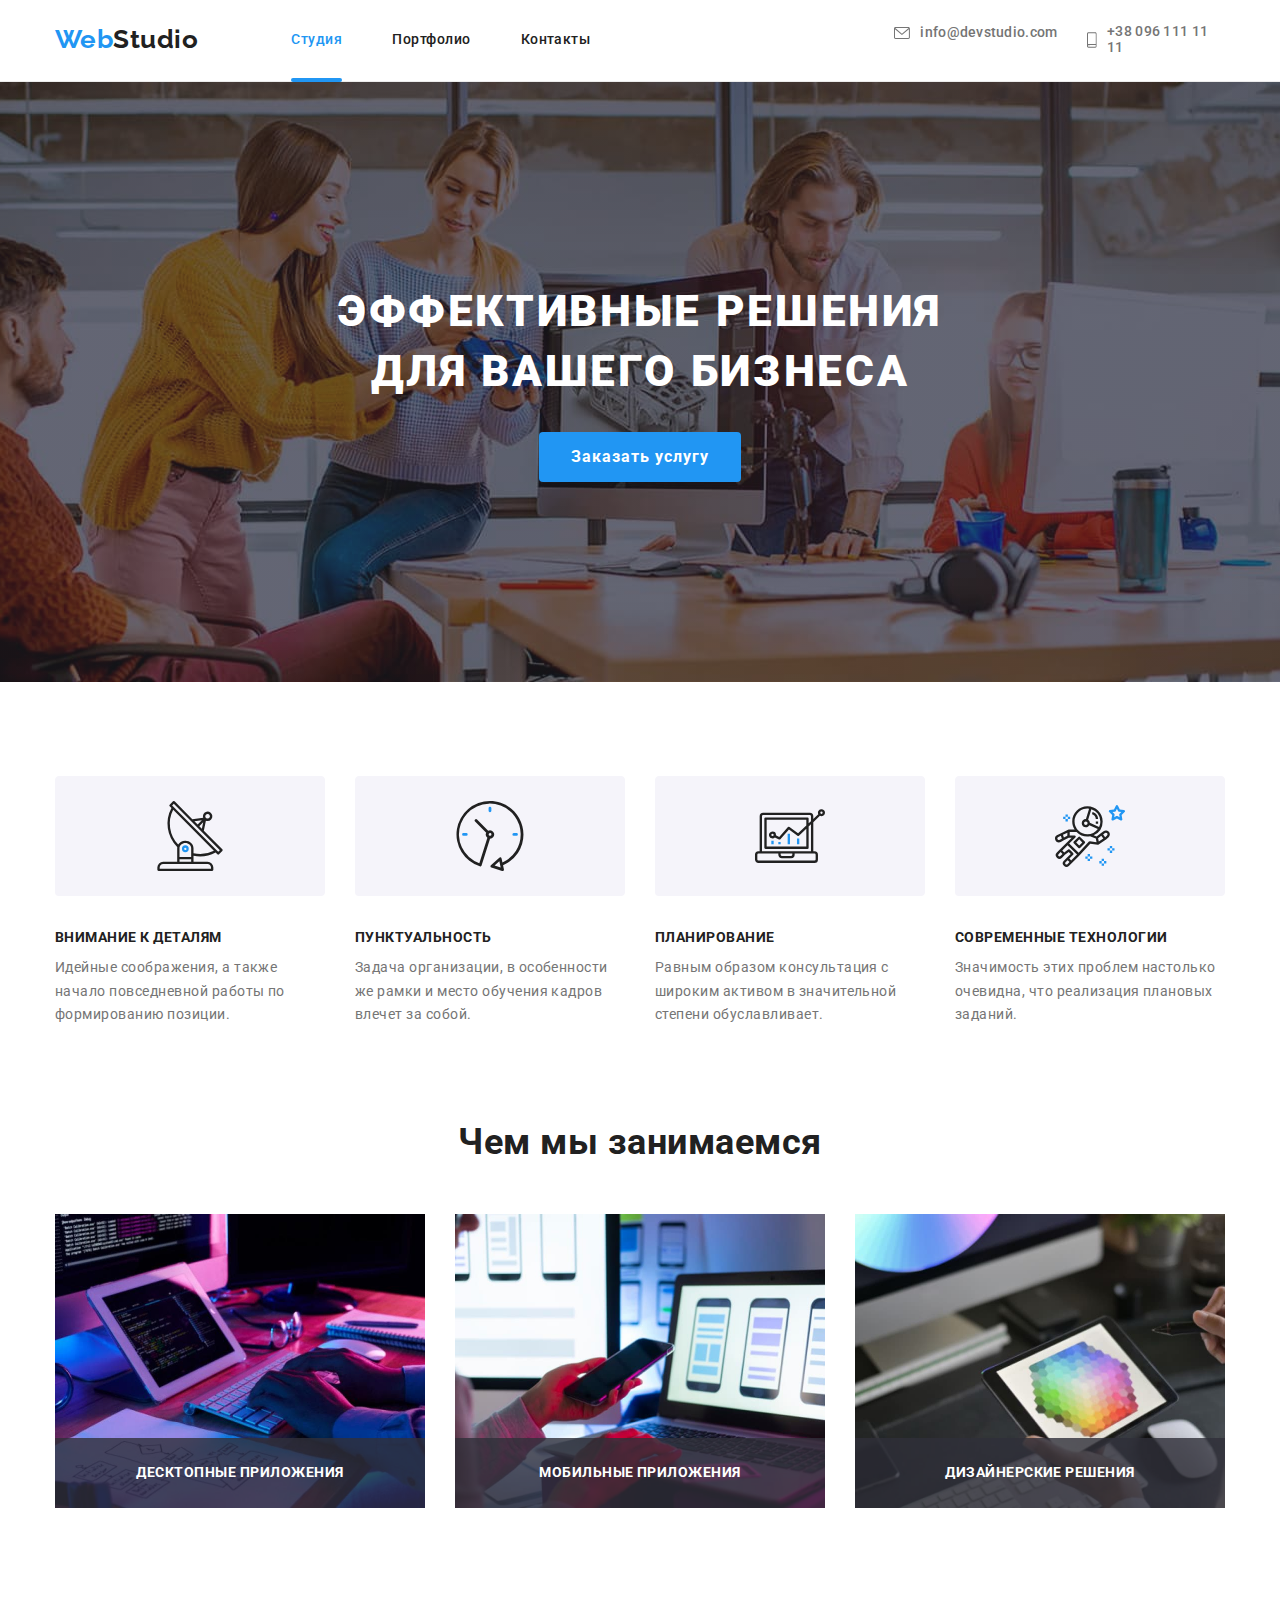
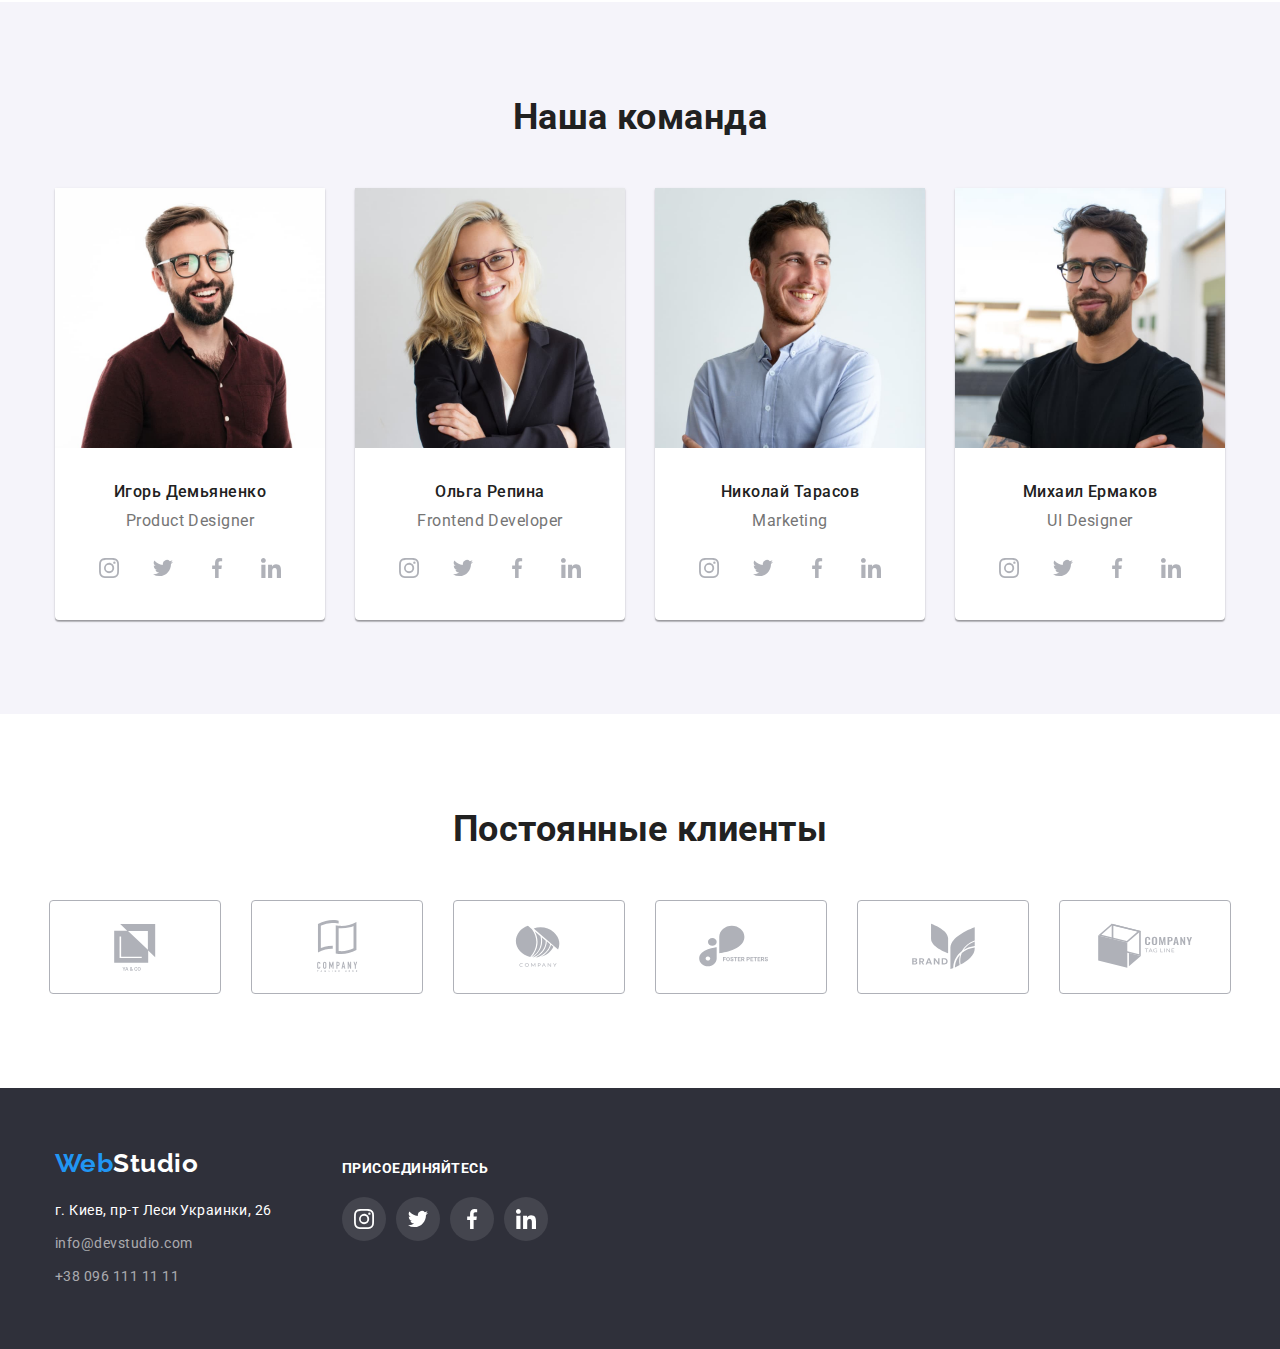
<file: goit-markup-hw-05/index.html>
<!DOCTYPE html>
<html lang="ru">
    <head>
        <title>HTML Page</title>
        <meta name="description" content="Our first page" />
        <meta name="keywords" content="html page" />
        <link
            href="https://fonts.googleapis.com/css2?family=Raleway:wght@700&family=Roboto:wght@400;500;700;900&display=swap"
            rel="stylesheet"
        />
        <link
            rel="stylesheet"
            href="https://cdnjs.cloudflare.com/ajax/libs/modern-normalize/1.1.0/modern-normalize.min.css"
            integrity="sha512-wpPYUAdjBVSE4KJnH1VR1HeZfpl1ub8YT/NKx4PuQ5NmX2tKuGu6U/JRp5y+Y8XG2tV+wKQpNHVUX03MfMFn9Q=="
            crossorigin="anonymous"
            referrerpolicy="no-referrer"
        />
        <link rel="stylesheet" href="./css/styles.css" />
    </head>

    <body>
        <!-- header -->
        <header class="header">
            <div class="container flex">
                <nav class="main-nav">
                    <a class="logo font-logo" href="/">
                        <span class="logo-accent">Web</span>Studio
                    </a>
                    <ul class="site-nav list">
                        <li class="item">
                            <a class="link current" href="/">Студия</a>
                        </li>
                        <li class="item">
                            <a class="link" href="./portfolio.html"
                                >Портфолио</a
                            >
                        </li>
                        <li class="item">
                            <a class="link" href="">Контакты</a>
                        </li>
                    </ul>
                </nav>
                <ul class="contact-nav list">
                    <li>
                        <a href="mailto:info@devstudio.com">
                            <svg class="envelope-icon" width="16" height="12">
                                <use
                                    href="./images/icons.svg#icon-envelope"
                                ></use>
                            </svg>
                            info@devstudio.com
                        </a>
                    </li>
                    <li>
                        <a href="tel:+38-096-111-11-11">
                            <svg class="smartphone-icon" width="10" height="16">
                                <use
                                    href="./images/icons.svg#icon-smartphone"
                                ></use>
                            </svg>
                            +38 096 111 11 11
                        </a>
                    </li>
                </ul>
            </div>
        </header>

        <!-- Унікальний контент сторінки -->
        <main>
            <!-- Herro -->

            <section class="herro overlay">
                <h1 class="herro-title">
                    Эффективные решения<br />для вашего бизнеса
                </h1>
                <button class="herro-button" type="button" data-modal-open>
                    Заказать услугу
                </button>

                <!-- modal -->
                <div class="backdrop is-hidden" data-modal>
                    <div class="modal">
                        <svg
                            class="close-icon"
                            width="30"
                            height="30"
                            data-modal-close
                        >
                            <use href="./images/icons.svg#icon-close"></use>
                        </svg>
                    </div>
                </div>
            </section>

            <section class="features section">
                <div class="container">
                    <ul class="features-list list">
                        <li class="item">
                            <svg class="features-icon" width="270" height="120">
                                <use
                                    href="./images/icons.svg#icon-antenna"
                                ></use>
                            </svg>
                            <h3 class="features-title">Внимание к деталям</h3>
                            <p class="features-text">
                                Идейные соображения, а также начало повседневной
                                работы по формированию позиции.
                            </p>
                        </li>
                        <li class="item">
                            <svg class="features-icon" width="270" height="120">
                                <use href="./images/icons.svg#icon-clock"></use>
                            </svg>
                            <h3 class="features-title">Пунктуальность</h3>
                            <p class="features-text">
                                Задача организации, в особенности же рамки и
                                место обучения кадров влечет за собой.
                            </p>
                        </li>
                        <li class="item">
                            <svg class="features-icon" width="270" height="120">
                                <use
                                    href="./images/icons.svg#icon-diagram"
                                ></use>
                            </svg>
                            <h3 class="features-title">Планирование</h3>
                            <p class="features-text">
                                Равным образом консультация с широким активом в
                                значительной степени обуславливает.
                            </p>
                        </li>
                        <li class="item">
                            <svg class="features-icon" width="270" height="120">
                                <use
                                    href="./images/icons.svg#icon-astronaut"
                                ></use>
                            </svg>
                            <h3 class="features-title">
                                Современные технологии
                            </h3>
                            <p class="features-text">
                                Значимость этих проблем настолько очевидна, что
                                реализация плановых заданий.
                            </p>
                        </li>
                    </ul>
                </div>
            </section>

            <!-- Чем мы занимаемся -->
            <section class="engage section">
                <div class="container">
                    <h2 class="title">Чем мы занимаемся</h2>
                    <ul class="list">
                        <li class="item">
                            <img
                                src="./images/projecta.jpg"
                                alt="Наши проекты"
                                width="370"
                            />
                            <div class="engage-overley">
                                <p>Десктопные приложения</p>
                            </div>
                        </li>
                        <li class="item">
                            <img
                                src="./images/projectb.jpg"
                                alt="Наши проекты"
                                width="370"
                            />
                            <div class="engage-overley">
                                <p>Мобильные приложения</p>
                            </div>
                        </li>
                        <li class="item">
                            <img
                                src="./images/projectc.jpg"
                                alt="Наши проекты"
                                width="370"
                            />
                            <div class="engage-overley">
                                <p>Дизайнерские решения</p>
                            </div>
                        </li>
                    </ul>
                </div>
            </section>

            <!-- Наша команда -->
            <section class="team section">
                <div class="container">
                    <h2 class="title">Наша команда</h2>
                    <ul class="list">
                        <li class="item">
                            <figure class="card">
                                <img
                                    src="./images/demjanenko.jpg"
                                    alt="Наша команда"
                                    width="270"
                                />
                                <figcaption>
                                    <h3 class="team-name">Игорь Демьяненко</h3>
                                    <p class="team-description">
                                        Product Designer
                                    </p>
                                    <ul class="social list">
                                        <li>
                                            <a href="">
                                                <svg
                                                    class="icon-instagram"
                                                    width="44"
                                                    height="44"
                                                >
                                                    <use
                                                        href="./images/icons.svg#icon-instagram"
                                                    ></use>
                                                </svg>
                                            </a>
                                        </li>
                                        <li>
                                            <a href="">
                                                <svg
                                                    class="icon-twitter"
                                                    width="44"
                                                    height="44"
                                                >
                                                    <use
                                                        href="./images/icons.svg#icon-twitter"
                                                    ></use>
                                                </svg>
                                            </a>
                                        </li>
                                        <li>
                                            <a href="">
                                                <svg
                                                    class="icon-facebook"
                                                    width="44"
                                                    height="44"
                                                >
                                                    <use
                                                        href="./images/icons.svg#icon-facebook"
                                                    ></use>
                                                </svg>
                                            </a>
                                        </li>
                                        <li>
                                            <a href="">
                                                <svg
                                                    class="icon-linkedin"
                                                    width="44"
                                                    height="44"
                                                >
                                                    <use
                                                        href="./images/icons.svg#icon-linkedin"
                                                    ></use>
                                                </svg>
                                            </a>
                                        </li>
                                    </ul>
                                </figcaption>
                            </figure>
                        </li>
                        <li class="item">
                            <figure class="card">
                                <img
                                    src="./images/repina.jpg"
                                    alt="Наша команда"
                                    width="270"
                                />
                                <figcaption>
                                    <h3 class="team-name">Ольга Репина</h3>
                                    <p class="team-description">
                                        Frontend Developer
                                    </p>
                                    <ul class="social list">
                                        <li>
                                            <a href="">
                                                <svg
                                                    class="icon-instagram"
                                                    width="44"
                                                    height="44"
                                                >
                                                    <use
                                                        href="./images/icons.svg#icon-instagram"
                                                    ></use>
                                                </svg>
                                            </a>
                                        </li>
                                        <li>
                                            <a href="">
                                                <svg
                                                    class="icon-twitter"
                                                    width="44"
                                                    height="44"
                                                >
                                                    <use
                                                        href="./images/icons.svg#icon-twitter"
                                                    ></use>
                                                </svg>
                                            </a>
                                        </li>
                                        <li>
                                            <a href="">
                                                <svg
                                                    class="icon-facebook"
                                                    width="44"
                                                    height="44"
                                                >
                                                    <use
                                                        href="./images/icons.svg#icon-facebook"
                                                    ></use>
                                                </svg>
                                            </a>
                                        </li>
                                        <li>
                                            <a href="">
                                                <svg
                                                    class="icon-linkedin"
                                                    width="44"
                                                    height="44"
                                                >
                                                    <use
                                                        href="./images/icons.svg#icon-linkedin"
                                                    ></use>
                                                </svg>
                                            </a>
                                        </li>
                                    </ul>
                                </figcaption>
                            </figure>
                        </li>
                        <li class="item">
                            <figure class="card">
                                <img
                                    src="./images/tarasov.jpg"
                                    alt="Наша команда"
                                    width="270"
                                />
                                <figcaption>
                                    <h3 class="team-name">Николай Тарасов</h3>
                                    <p class="team-description">Marketing</p>
                                    <ul class="social list">
                                        <li>
                                            <a href="">
                                                <svg
                                                    class="icon-instagram"
                                                    width="44"
                                                    height="44"
                                                >
                                                    <use
                                                        href="./images/icons.svg#icon-instagram"
                                                    ></use>
                                                </svg>
                                            </a>
                                        </li>
                                        <li>
                                            <a href="">
                                                <svg
                                                    class="icon-twitter"
                                                    width="44"
                                                    height="44"
                                                >
                                                    <use
                                                        href="./images/icons.svg#icon-twitter"
                                                    ></use>
                                                </svg>
                                            </a>
                                        </li>
                                        <li>
                                            <a href="">
                                                <svg
                                                    class="icon-facebook"
                                                    width="44"
                                                    height="44"
                                                >
                                                    <use
                                                        href="./images/icons.svg#icon-facebook"
                                                    ></use>
                                                </svg>
                                            </a>
                                        </li>
                                        <li>
                                            <a href="">
                                                <svg
                                                    class="icon-linkedin"
                                                    width="44"
                                                    height="44"
                                                >
                                                    <use
                                                        href="./images/icons.svg#icon-linkedin"
                                                    ></use>
                                                </svg>
                                            </a>
                                        </li>
                                    </ul>
                                </figcaption>
                            </figure>
                        </li>
                        <li class="item">
                            <figure class="card">
                                <img
                                    src="./images/ermakov.jpg"
                                    alt="Наша команда"
                                    width="270"
                                />
                                <figcaption>
                                    <h3 class="team-name">Михаил Ермаков</h3>
                                    <p class="team-description">UI Designer</p>
                                    <ul class="social list">
                                        <li>
                                            <a href="">
                                                <svg
                                                    class="icon-instagram"
                                                    width="44"
                                                    height="44"
                                                >
                                                    <use
                                                        href="./images/icons.svg#icon-instagram"
                                                    ></use>
                                                </svg>
                                            </a>
                                        </li>
                                        <li>
                                            <a href="">
                                                <svg
                                                    class="icon-twitter"
                                                    width="44"
                                                    height="44"
                                                >
                                                    <use
                                                        href="./images/icons.svg#icon-twitter"
                                                    ></use>
                                                </svg>
                                            </a>
                                        </li>
                                        <li>
                                            <a href="">
                                                <svg
                                                    class="icon-facebook"
                                                    width="44"
                                                    height="44"
                                                >
                                                    <use
                                                        href="./images/icons.svg#icon-facebook"
                                                    ></use>
                                                </svg>
                                            </a>
                                        </li>
                                        <li>
                                            <a href="">
                                                <svg
                                                    class="icon-linkedin"
                                                    width="44"
                                                    height="44"
                                                >
                                                    <use
                                                        href="./images/icons.svg#icon-linkedin"
                                                    ></use>
                                                </svg>
                                            </a>
                                        </li>
                                    </ul>
                                </figcaption>
                            </figure>
                        </li>
                    </ul>
                </div>
            </section>

            <!-- Постоянные клиенты -->
            <section class="client section">
                <div class="container">
                    <h2 class="title">Постоянные клиенты</h2>
                    <ul class="list">
                        <li class="item">
                            <a href="">
                                <svg class="icon" width="170" height="92">
                                    <use
                                        href="./images/icons.svg#icon-yaco"
                                    ></use>
                                </svg>
                            </a>
                        </li>
                        <li class="item">
                            <a href="">
                                <svg class="icon" width="170" height="92">
                                    <use
                                        href="./images/icons.svg#icon-tagline"
                                    ></use>
                                </svg>
                            </a>
                        </li>
                        <li class="item">
                            <a href="">
                                <svg class="icon" width="170" height="92">
                                    <use
                                        href="./images/icons.svg#icon-company"
                                    ></use>
                                </svg>
                            </a>
                        </li>
                        <li class="item">
                            <a href="">
                                <svg class="icon" width="170" height="92">
                                    <use
                                        href="./images/icons.svg#icon-foster"
                                    ></use>
                                </svg>
                            </a>
                        </li>
                        <li class="item">
                            <a href="">
                                <svg class="icon" width="170" height="92">
                                    <use
                                        href="./images/icons.svg#icon-brand"
                                    ></use>
                                </svg>
                            </a>
                        </li>
                        <li class="item">
                            <a href="">
                                <svg class="icon" width="170" height="92">
                                    <use
                                        href="./images/icons.svg#icon-compline"
                                    ></use>
                                </svg>
                            </a>
                        </li>
                    </ul>
                </div>
            </section>
        </main>
        <!-- Підвал сторінки -->
        <footer class="footer">
            <div class="container flex">
                <div class="footer-address">
                    <div class="margin-logo">
                        <a class="prime-color font-logo" href="/">
                            <span class="logo-accent">Web</span>Studio
                        </a>
                    </div>
                    <address class="adds">
                        <p class="prime-color">
                            г. Киев, пр-т Леси Украинки, 26
                        </p>
                        <ul class="list">
                            <li class="mail">
                                <a
                                    class="third-color"
                                    href="mailto:info@devstudio.com"
                                    >info@devstudio.com</a
                                >
                            </li>
                            <li>
                                <a
                                    class="third-color"
                                    href="tel:+38-096-111-11-11"
                                    >+38 096 111 11 11</a
                                >
                            </li>
                        </ul>
                    </address>
                </div>
                <div class="footer-social">
                    <h3 class="features-title">присоединяйтесь</h3>
                    <ul class="social flex list">
                        <li>
                            <a href="">
                                <svg
                                    class="icon-instagram"
                                    width="44"
                                    height="44"
                                >
                                    <use
                                        href="./images/icons.svg#icon-instagram"
                                    ></use>
                                </svg>
                            </a>
                        </li>
                        <li>
                            <a href="">
                                <svg
                                    class="icon-twitter"
                                    width="44"
                                    height="44"
                                >
                                    <use
                                        href="./images/icons.svg#icon-twitter"
                                    ></use>
                                </svg>
                            </a>
                        </li>
                        <li>
                            <a href="">
                                <svg
                                    class="icon-facebook"
                                    width="44"
                                    height="44"
                                >
                                    <use
                                        href="./images/icons.svg#icon-facebook"
                                    ></use>
                                </svg>
                            </a>
                        </li>
                        <li>
                            <a href="">
                                <svg
                                    class="icon-linkedin"
                                    width="44"
                                    height="44"
                                >
                                    <use
                                        href="./images/icons.svg#icon-linkedin"
                                    ></use>
                                </svg>
                            </a>
                        </li>
                    </ul>
                </div>
            </div>
        </footer>
        <script src="./js/modal.js"></script>
    </body>
</html>
</file>
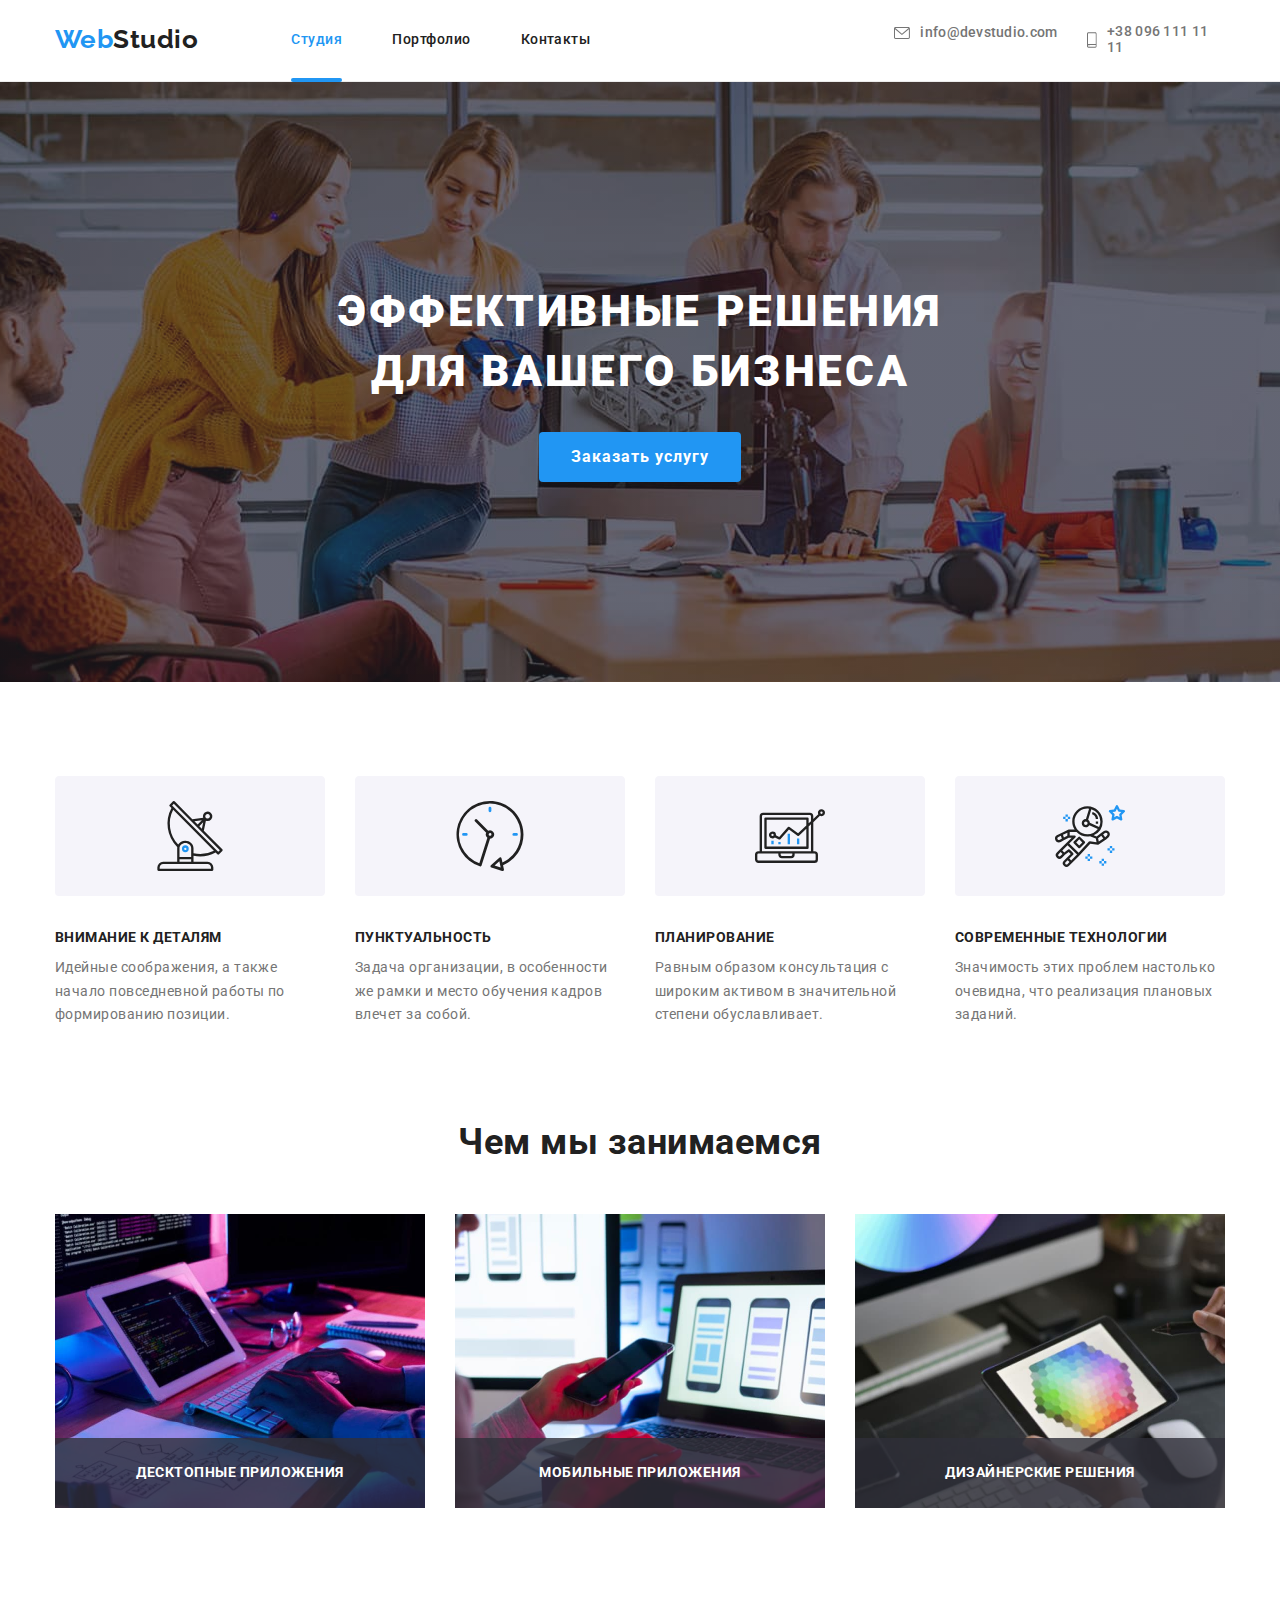
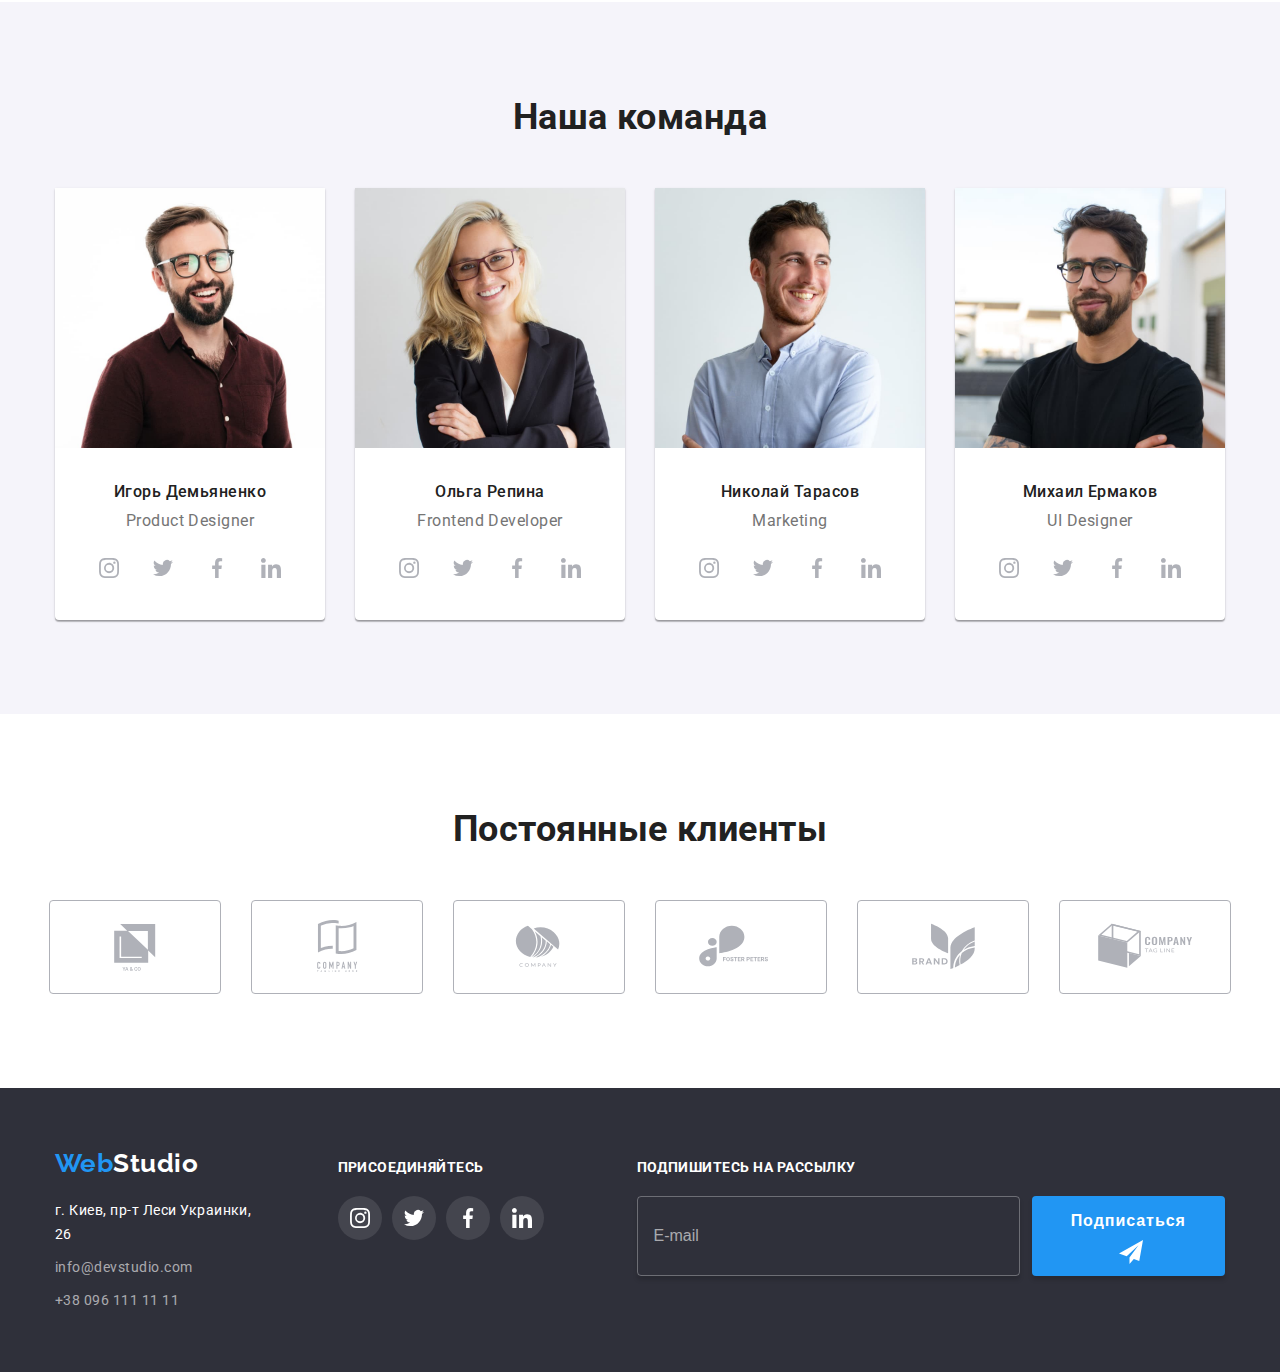
<file: goit-markup-hw-06/index.html>
<!DOCTYPE html>
<html lang="ru">
    <head>
        <title>HTML Page</title>
        <meta name="description" content="Our first page" />
        <meta name="keywords" content="html page" />
        <link
            href="https://fonts.googleapis.com/css2?family=Raleway:wght@700&family=Roboto:wght@400;500;700;900&display=swap"
            rel="stylesheet"
        />
        <link
            rel="stylesheet"
            href="https://cdnjs.cloudflare.com/ajax/libs/modern-normalize/1.1.0/modern-normalize.min.css"
            integrity="sha512-wpPYUAdjBVSE4KJnH1VR1HeZfpl1ub8YT/NKx4PuQ5NmX2tKuGu6U/JRp5y+Y8XG2tV+wKQpNHVUX03MfMFn9Q=="
            crossorigin="anonymous"
            referrerpolicy="no-referrer"
        />
        <link rel="stylesheet" href="./css/styles.css" />
    </head>

    <body>
        <!-- header -->
        <header class="header">
            <div class="container flex">
                <nav class="main-nav">
                    <a class="logo font-logo" href="/">
                        <span class="logo-accent">Web</span>Studio
                    </a>
                    <ul class="site-nav list">
                        <li class="item">
                            <a class="link current" href="/">Студия</a>
                        </li>
                        <li class="item">
                            <a class="link" href="./portfolio.html"
                                >Портфолио</a
                            >
                        </li>
                        <li class="item">
                            <a class="link" href="">Контакты</a>
                        </li>
                    </ul>
                </nav>
                <ul class="contact-nav list">
                    <li>
                        <a href="mailto:info@devstudio.com">
                            <svg class="envelope-icon" width="16" height="12">
                                <use
                                    href="./images/icons.svg#icon-envelope"
                                ></use>
                            </svg>
                            info@devstudio.com
                        </a>
                    </li>
                    <li>
                        <a href="tel:+38-096-111-11-11">
                            <svg class="smartphone-icon" width="10" height="16">
                                <use
                                    href="./images/icons.svg#icon-smartphone"
                                ></use>
                            </svg>
                            +38 096 111 11 11
                        </a>
                    </li>
                </ul>
            </div>
        </header>

        <!-- Унікальний контент сторінки -->
        <main>
            <!-- Herro -->

            <section class="herro overlay">
                <h1 class="herro-title">
                    Эффективные решения<br />для вашего бизнеса
                </h1>
                <button class="herro-button" type="button" data-modal-open>
                    Заказать услугу
                </button>

                <!-- modal -->
                <div class="backdrop is-hidden" data-modal>
                    <div class="modal">
                        <svg
                            class="icon-close"
                            width="30"
                            height="30"
                            data-modal-close
                        >
                            <use href="./images/icons.svg#icon-close"></use>
                        </svg>

                        <form class="form">
                            <h2 class="form-title">
                                Оставьте свои данные, мы вам перезвоним
                            </h2>
                            <div class="form-field">
                                <label for="name">Имя</label>
                                <input
                                    class="form-input"
                                    type="text"
                                    name="name"
                                    id="name"
                                    autofocus
                                />
                                <span class="icon">
                                    <svg
                                        class="icon-person"
                                        width="18"
                                        height="18"
                                    >
                                        <use
                                            href="./images/icons.svg#icon-person"
                                        ></use>
                                    </svg>
                                </span>
                            </div>

                            <div class="form-field">
                                <label for="tel">Телефон</label>
                                <input
                                    class="form-input"
                                    type="tel"
                                    name="tel"
                                    id="tel"
                                />
                                <span class="icon">
                                    <svg
                                        class="icon-phone"
                                        width="18"
                                        height="18"
                                    >
                                        <use
                                            href="./images/icons.svg#icon-phone"
                                        ></use>
                                    </svg>
                                </span>
                            </div>

                            <div class="form-field">
                                <label for="mail">Почта</label>
                                <input
                                    class="form-input"
                                    type="email"
                                    name="mail"
                                    id="mail"
                                    autocomplete="off"
                                />
                                <span class="icon">
                                    <svg
                                        class="icon-email"
                                        width="18"
                                        height="18"
                                    >
                                        <use
                                            href="./images/icons.svg#icon-email"
                                        ></use>
                                    </svg>
                                </span>
                            </div>

                            <div class="form-field">
                                <label for="comment">Комментарий</label>
                                <textarea
                                    name="comment"
                                    id="comment"
                                    rows="5"
                                    placeholder="Введите текст"
                                ></textarea>
                            </div>

                            <div class="checkbox">
                                <label class="checkbox-label" for="agree"
                                    >Соглашаюсь с рассылкой и принимаю
                                    <a href="">Условия договора</a></label
                                >
                                <input
                                    class="checkbox-input"
                                    type="checkbox"
                                    name="agree"
                                    value="agree"
                                    id="agree"
                                />
                                <svg
                                    class="checkbox-icon"
                                    width="16"
                                    height="15"
                                >
                                    <use
                                        href="./images/icons.svg#icon-check"
                                    ></use>
                                </svg>
                            </div>

                            <button class="form-button" type="submit">
                                Отправить
                            </button>
                        </form>
                    </div>
                </div>
            </section>

            <section class="features section">
                <div class="container">
                    <ul class="features-list list">
                        <li class="item">
                            <svg class="features-icon" width="270" height="120">
                                <use
                                    href="./images/icons.svg#icon-antenna"
                                ></use>
                            </svg>
                            <h3 class="features-title">Внимание к деталям</h3>
                            <p class="features-text">
                                Идейные соображения, а также начало повседневной
                                работы по формированию позиции.
                            </p>
                        </li>
                        <li class="item">
                            <svg class="features-icon" width="270" height="120">
                                <use href="./images/icons.svg#icon-clock"></use>
                            </svg>
                            <h3 class="features-title">Пунктуальность</h3>
                            <p class="features-text">
                                Задача организации, в особенности же рамки и
                                место обучения кадров влечет за собой.
                            </p>
                        </li>
                        <li class="item">
                            <svg class="features-icon" width="270" height="120">
                                <use
                                    href="./images/icons.svg#icon-diagram"
                                ></use>
                            </svg>
                            <h3 class="features-title">Планирование</h3>
                            <p class="features-text">
                                Равным образом консультация с широким активом в
                                значительной степени обуславливает.
                            </p>
                        </li>
                        <li class="item">
                            <svg class="features-icon" width="270" height="120">
                                <use
                                    href="./images/icons.svg#icon-astronaut"
                                ></use>
                            </svg>
                            <h3 class="features-title">
                                Современные технологии
                            </h3>
                            <p class="features-text">
                                Значимость этих проблем настолько очевидна, что
                                реализация плановых заданий.
                            </p>
                        </li>
                    </ul>
                </div>
            </section>

            <!-- Чем мы занимаемся -->
            <section class="engage section">
                <div class="container">
                    <h2 class="title">Чем мы занимаемся</h2>
                    <ul class="list">
                        <li class="item">
                            <img
                                src="./images/projecta.jpg"
                                alt="Наши проекты"
                                width="370"
                            />
                            <div class="engage-overley">
                                <p>Десктопные приложения</p>
                            </div>
                        </li>
                        <li class="item">
                            <img
                                src="./images/projectb.jpg"
                                alt="Наши проекты"
                                width="370"
                            />
                            <div class="engage-overley">
                                <p>Мобильные приложения</p>
                            </div>
                        </li>
                        <li class="item">
                            <img
                                src="./images/projectc.jpg"
                                alt="Наши проекты"
                                width="370"
                            />
                            <div class="engage-overley">
                                <p>Дизайнерские решения</p>
                            </div>
                        </li>
                    </ul>
                </div>
            </section>

            <!-- Наша команда -->
            <section class="team section">
                <div class="container">
                    <h2 class="title">Наша команда</h2>
                    <ul class="list">
                        <li class="item">
                            <figure class="card">
                                <img
                                    src="./images/demjanenko.jpg"
                                    alt="Наша команда"
                                    width="270"
                                />
                                <figcaption>
                                    <h3 class="team-name">Игорь Демьяненко</h3>
                                    <p class="team-description">
                                        Product Designer
                                    </p>
                                    <ul class="social list">
                                        <li>
                                            <a href="">
                                                <svg
                                                    class="icon-instagram"
                                                    width="44"
                                                    height="44"
                                                >
                                                    <use
                                                        href="./images/icons.svg#icon-instagram"
                                                    ></use>
                                                </svg>
                                            </a>
                                        </li>
                                        <li>
                                            <a href="">
                                                <svg
                                                    class="icon-twitter"
                                                    width="44"
                                                    height="44"
                                                >
                                                    <use
                                                        href="./images/icons.svg#icon-twitter"
                                                    ></use>
                                                </svg>
                                            </a>
                                        </li>
                                        <li>
                                            <a href="">
                                                <svg
                                                    class="icon-facebook"
                                                    width="44"
                                                    height="44"
                                                >
                                                    <use
                                                        href="./images/icons.svg#icon-facebook"
                                                    ></use>
                                                </svg>
                                            </a>
                                        </li>
                                        <li>
                                            <a href="">
                                                <svg
                                                    class="icon-linkedin"
                                                    width="44"
                                                    height="44"
                                                >
                                                    <use
                                                        href="./images/icons.svg#icon-linkedin"
                                                    ></use>
                                                </svg>
                                            </a>
                                        </li>
                                    </ul>
                                </figcaption>
                            </figure>
                        </li>
                        <li class="item">
                            <figure class="card">
                                <img
                                    src="./images/repina.jpg"
                                    alt="Наша команда"
                                    width="270"
                                />
                                <figcaption>
                                    <h3 class="team-name">Ольга Репина</h3>
                                    <p class="team-description">
                                        Frontend Developer
                                    </p>
                                    <ul class="social list">
                                        <li>
                                            <a href="">
                                                <svg
                                                    class="icon-instagram"
                                                    width="44"
                                                    height="44"
                                                >
                                                    <use
                                                        href="./images/icons.svg#icon-instagram"
                                                    ></use>
                                                </svg>
                                            </a>
                                        </li>
                                        <li>
                                            <a href="">
                                                <svg
                                                    class="icon-twitter"
                                                    width="44"
                                                    height="44"
                                                >
                                                    <use
                                                        href="./images/icons.svg#icon-twitter"
                                                    ></use>
                                                </svg>
                                            </a>
                                        </li>
                                        <li>
                                            <a href="">
                                                <svg
                                                    class="icon-facebook"
                                                    width="44"
                                                    height="44"
                                                >
                                                    <use
                                                        href="./images/icons.svg#icon-facebook"
                                                    ></use>
                                                </svg>
                                            </a>
                                        </li>
                                        <li>
                                            <a href="">
                                                <svg
                                                    class="icon-linkedin"
                                                    width="44"
                                                    height="44"
                                                >
                                                    <use
                                                        href="./images/icons.svg#icon-linkedin"
                                                    ></use>
                                                </svg>
                                            </a>
                                        </li>
                                    </ul>
                                </figcaption>
                            </figure>
                        </li>
                        <li class="item">
                            <figure class="card">
                                <img
                                    src="./images/tarasov.jpg"
                                    alt="Наша команда"
                                    width="270"
                                />
                                <figcaption>
                                    <h3 class="team-name">Николай Тарасов</h3>
                                    <p class="team-description">Marketing</p>
                                    <ul class="social list">
                                        <li>
                                            <a href="">
                                                <svg
                                                    class="icon-instagram"
                                                    width="44"
                                                    height="44"
                                                >
                                                    <use
                                                        href="./images/icons.svg#icon-instagram"
                                                    ></use>
                                                </svg>
                                            </a>
                                        </li>
                                        <li>
                                            <a href="">
                                                <svg
                                                    class="icon-twitter"
                                                    width="44"
                                                    height="44"
                                                >
                                                    <use
                                                        href="./images/icons.svg#icon-twitter"
                                                    ></use>
                                                </svg>
                                            </a>
                                        </li>
                                        <li>
                                            <a href="">
                                                <svg
                                                    class="icon-facebook"
                                                    width="44"
                                                    height="44"
                                                >
                                                    <use
                                                        href="./images/icons.svg#icon-facebook"
                                                    ></use>
                                                </svg>
                                            </a>
                                        </li>
                                        <li>
                                            <a href="">
                                                <svg
                                                    class="icon-linkedin"
                                                    width="44"
                                                    height="44"
                                                >
                                                    <use
                                                        href="./images/icons.svg#icon-linkedin"
                                                    ></use>
                                                </svg>
                                            </a>
                                        </li>
                                    </ul>
                                </figcaption>
                            </figure>
                        </li>
                        <li class="item">
                            <figure class="card">
                                <img
                                    src="./images/ermakov.jpg"
                                    alt="Наша команда"
                                    width="270"
                                />
                                <figcaption>
                                    <h3 class="team-name">Михаил Ермаков</h3>
                                    <p class="team-description">UI Designer</p>
                                    <ul class="social list">
                                        <li>
                                            <a href="">
                                                <svg
                                                    class="icon-instagram"
                                                    width="44"
                                                    height="44"
                                                >
                                                    <use
                                                        href="./images/icons.svg#icon-instagram"
                                                    ></use>
                                                </svg>
                                            </a>
                                        </li>
                                        <li>
                                            <a href="">
                                                <svg
                                                    class="icon-twitter"
                                                    width="44"
                                                    height="44"
                                                >
                                                    <use
                                                        href="./images/icons.svg#icon-twitter"
                                                    ></use>
                                                </svg>
                                            </a>
                                        </li>
                                        <li>
                                            <a href="">
                                                <svg
                                                    class="icon-facebook"
                                                    width="44"
                                                    height="44"
                                                >
                                                    <use
                                                        href="./images/icons.svg#icon-facebook"
                                                    ></use>
                                                </svg>
                                            </a>
                                        </li>
                                        <li>
                                            <a href="">
                                                <svg
                                                    class="icon-linkedin"
                                                    width="44"
                                                    height="44"
                                                >
                                                    <use
                                                        href="./images/icons.svg#icon-linkedin"
                                                    ></use>
                                                </svg>
                                            </a>
                                        </li>
                                    </ul>
                                </figcaption>
                            </figure>
                        </li>
                    </ul>
                </div>
            </section>

            <!-- Постоянные клиенты -->
            <section class="client section">
                <div class="container">
                    <h2 class="title">Постоянные клиенты</h2>
                    <ul class="list">
                        <li class="item">
                            <a href="">
                                <svg class="icon" width="170" height="92">
                                    <use
                                        href="./images/icons.svg#icon-yaco"
                                    ></use>
                                </svg>
                            </a>
                        </li>
                        <li class="item">
                            <a href="">
                                <svg class="icon" width="170" height="92">
                                    <use
                                        href="./images/icons.svg#icon-tagline"
                                    ></use>
                                </svg>
                            </a>
                        </li>
                        <li class="item">
                            <a href="">
                                <svg class="icon" width="170" height="92">
                                    <use
                                        href="./images/icons.svg#icon-company"
                                    ></use>
                                </svg>
                            </a>
                        </li>
                        <li class="item">
                            <a href="">
                                <svg class="icon" width="170" height="92">
                                    <use
                                        href="./images/icons.svg#icon-foster"
                                    ></use>
                                </svg>
                            </a>
                        </li>
                        <li class="item">
                            <a href="">
                                <svg class="icon" width="170" height="92">
                                    <use
                                        href="./images/icons.svg#icon-brand"
                                    ></use>
                                </svg>
                            </a>
                        </li>
                        <li class="item">
                            <a href="">
                                <svg class="icon" width="170" height="92">
                                    <use
                                        href="./images/icons.svg#icon-compline"
                                    ></use>
                                </svg>
                            </a>
                        </li>
                    </ul>
                </div>
            </section>
        </main>

        <!-- Підвал сторінки -->
        <footer class="footer">
            <div class="container flex">
                <div class="footer-address">
                    <div class="margin-logo">
                        <a class="prime-color font-logo" href="/">
                            <span class="logo-accent">Web</span>Studio
                        </a>
                    </div>
                    <address class="adds">
                        <p class="prime-color">
                            г. Киев, пр-т Леси Украинки, 26
                        </p>
                        <ul class="list">
                            <li class="mail">
                                <a
                                    class="third-color"
                                    href="mailto:info@devstudio.com"
                                    >info@devstudio.com</a
                                >
                            </li>
                            <li>
                                <a
                                    class="third-color"
                                    href="tel:+38-096-111-11-11"
                                    >+38 096 111 11 11</a
                                >
                            </li>
                        </ul>
                    </address>
                </div>

                <div class="footer-social">
                    <h3 class="title">присоединяйтесь</h3>
                    <ul class="social flex list">
                        <li>
                            <a href="">
                                <svg
                                    class="icon-instagram"
                                    width="44"
                                    height="44"
                                >
                                    <use
                                        href="./images/icons.svg#icon-instagram"
                                    ></use>
                                </svg>
                            </a>
                        </li>
                        <li>
                            <a href="">
                                <svg
                                    class="icon-twitter"
                                    width="44"
                                    height="44"
                                >
                                    <use
                                        href="./images/icons.svg#icon-twitter"
                                    ></use>
                                </svg>
                            </a>
                        </li>
                        <li>
                            <a href="">
                                <svg
                                    class="icon-facebook"
                                    width="44"
                                    height="44"
                                >
                                    <use
                                        href="./images/icons.svg#icon-facebook"
                                    ></use>
                                </svg>
                            </a>
                        </li>
                        <li>
                            <a href="">
                                <svg
                                    class="icon-linkedin"
                                    width="44"
                                    height="44"
                                >
                                    <use
                                        href="./images/icons.svg#icon-linkedin"
                                    ></use>
                                </svg>
                            </a>
                        </li>
                    </ul>
                </div>

                <form class="footer-form">
                    <h3 class="title">Подпишитесь на рассылку</h3>
                    <div class="form-field">
                        <label for="e-mail"></label>
                        <input
                            class="footer-input"
                            type="text"
                            name="e-mail"
                            id="e-mail"
                            placeholder="E-mail"
                        />

                        <button class="form-button" type="submit">
                            Подписаться
                            <svg class="icon-send" width="24" height="24">
                                <use href="./images/icons.svg#icon-send"></use>
                            </svg>
                        </button>
                    </div>
                </form>
            </div>
        </footer>
        <script src="./js/modal.js"></script>
    </body>
</html>
</file>
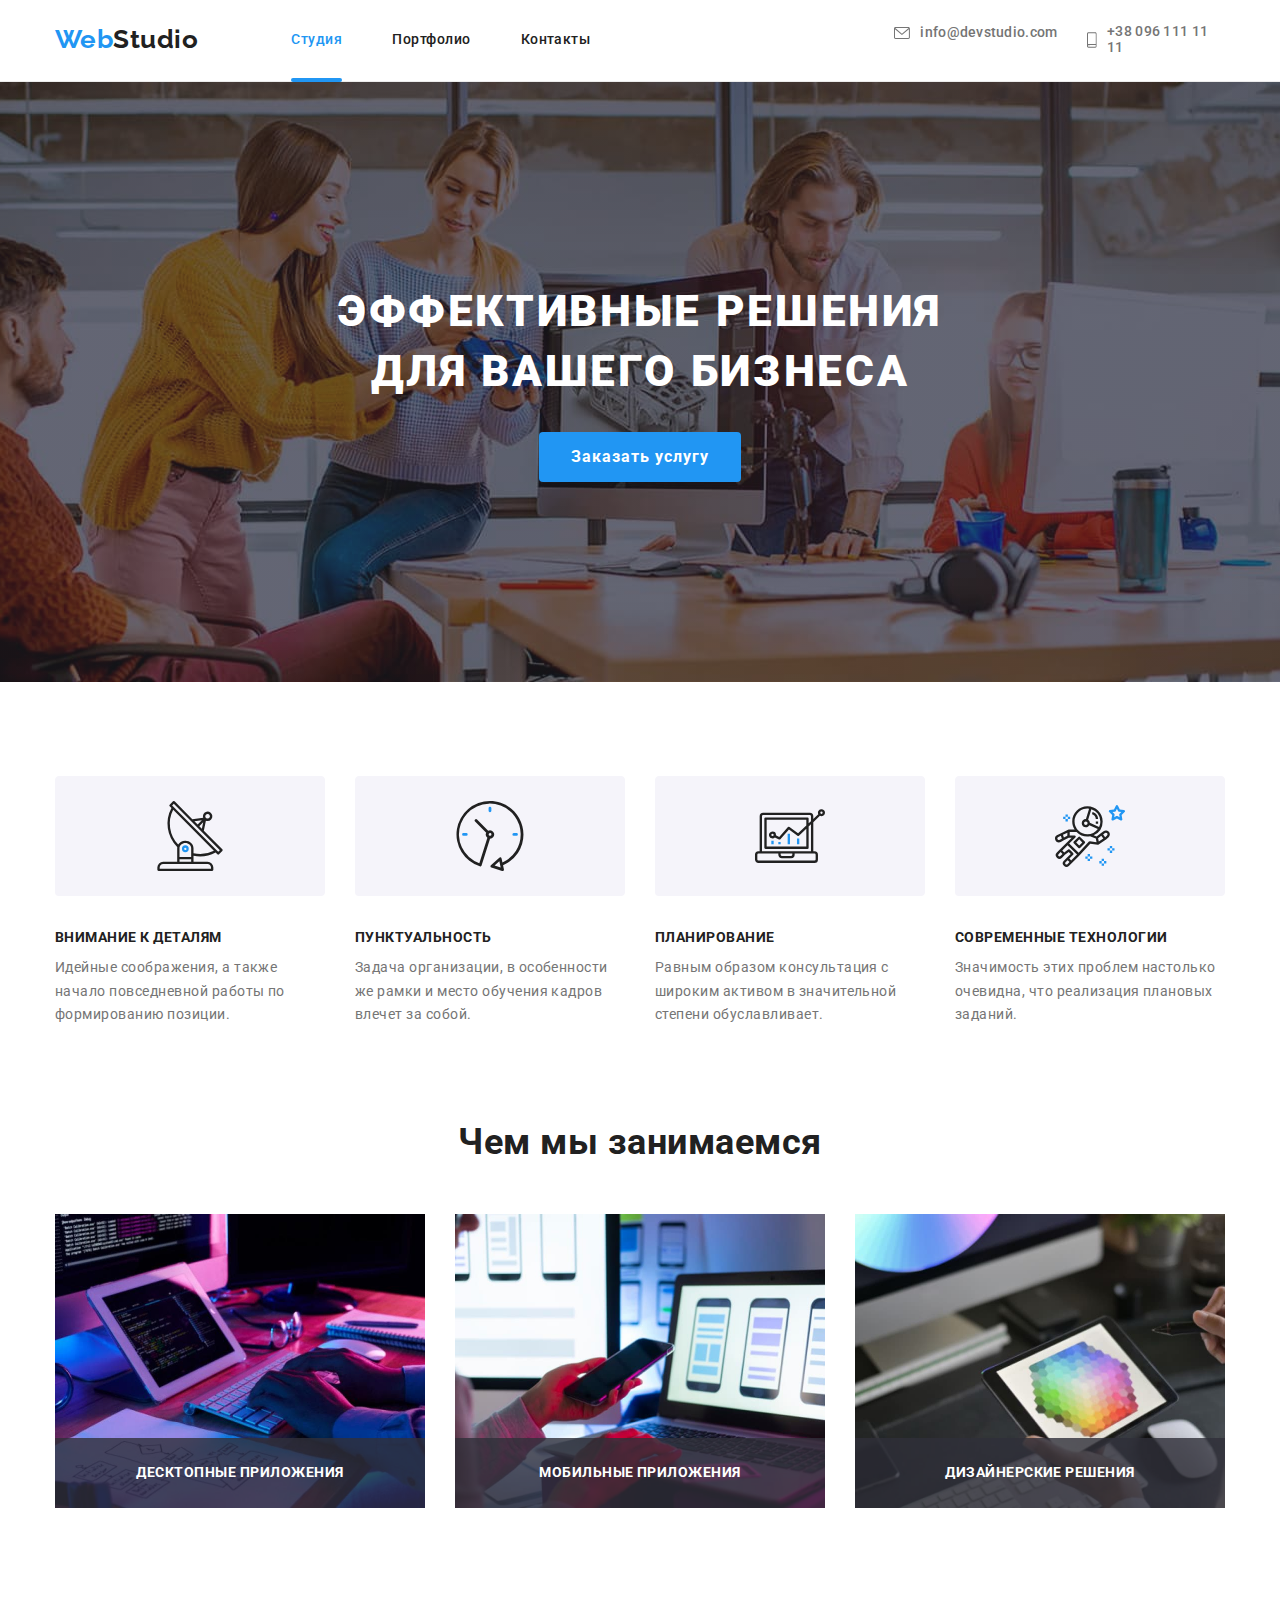
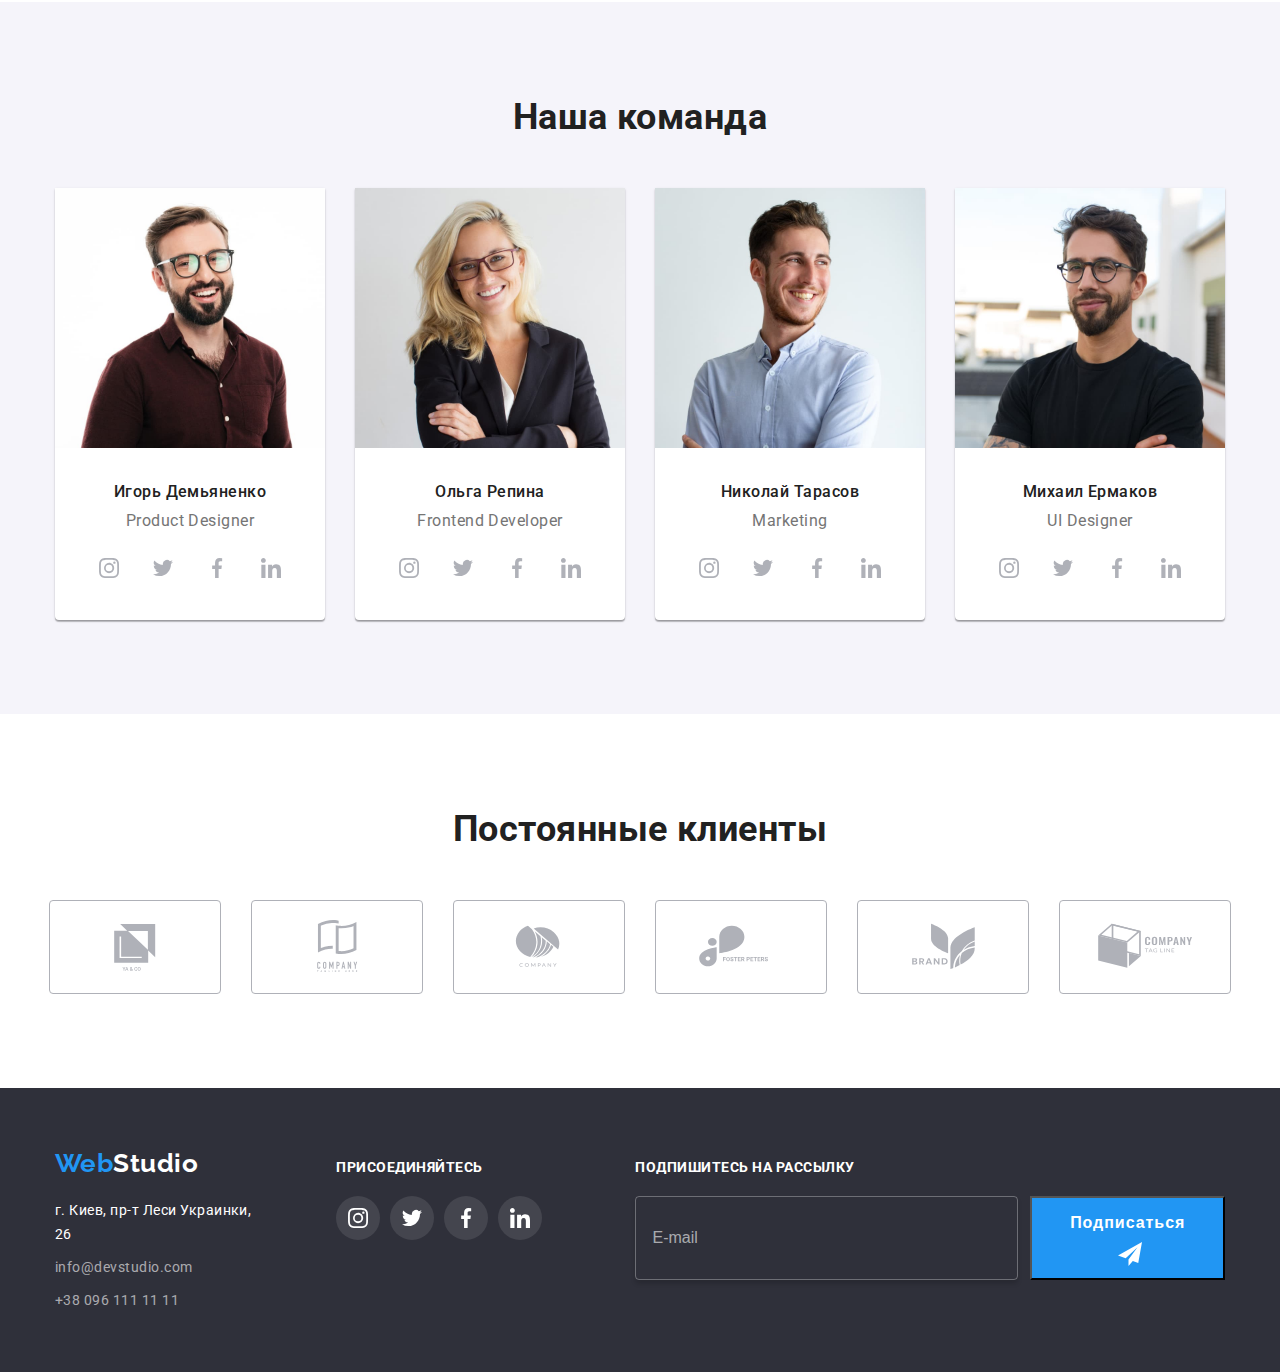
<file: goit-markup-hw-07/index.html>
<!DOCTYPE html>
<html lang="ru">
    <head>
        <title>HTML Page</title>
        <meta name="description" content="Our first page" />
        <meta name="keywords" content="html page" />
        <link
            href="https://fonts.googleapis.com/css2?family=Raleway:wght@700&family=Roboto:wght@400;500;700;900&display=swap"
            rel="stylesheet"
        />
        <link
            rel="stylesheet"
            href="https://cdnjs.cloudflare.com/ajax/libs/modern-normalize/1.1.0/modern-normalize.min.css"
            integrity="sha512-wpPYUAdjBVSE4KJnH1VR1HeZfpl1ub8YT/NKx4PuQ5NmX2tKuGu6U/JRp5y+Y8XG2tV+wKQpNHVUX03MfMFn9Q=="
            crossorigin="anonymous"
            referrerpolicy="no-referrer"
        />
        <link rel="stylesheet" href="./css/main.min.css" />
    </head>

    <body>
        <!-- header -->
        <header class="header">
            <div class="container flex">
                <nav class="main-nav">
                    <a class="logo" href="/">
                        <span class="logo--accent">Web</span>Studio
                    </a>

                    <ul class="site-nav list">
                        <li class="site-nav__item">
                            <a class="site-nav__link site-nav__link--current" href="/">Студия</a>
                        </li>
                        <li class="site-nav__item">
                            <a class="site-nav__link" href="./portfolio.html"
                                >Портфолио</a
                            >
                        </li>
                        <li class="site-nav__item">
                            <a class="site-nav__link" href="">Контакты</a>
                        </li>
                    </ul>
                </nav>

                <ul class="contact-nav list">
                    <li class="contact-nav__item">
                        <a class="contact-nav__link" href="mailto:info@devstudio.com">
                            <svg class="contact-nav__icon" width="16" height="12">
                                <use
                                    href="./images/icons.svg#icon-envelope"
                                ></use>
                            </svg>
                            info@devstudio.com
                        </a>
                    </li>
                    <li>
                        <a class="contact-nav__link" href="tel:+38-096-111-11-11">
                            <svg class="contact-nav__icon" width="10" height="16">
                                <use
                                    href="./images/icons.svg#icon-smartphone"
                                ></use>
                            </svg>
                            +38 096 111 11 11
                        </a>
                    </li>
                </ul>
            </div>
        </header>

        <!-- Унікальний контент сторінки -->
        <main>
            <!-- Herro -->
            <section class="herro herro--overlay">
                <h1 class="herro__title">
                    Эффективные решения<br />для вашего бизнеса
                </h1>
                <button class="herro__button" type="button" data-modal-open>
                    Заказать услугу
                </button>

                <!-- modal -->
                <div class="backdrop is-hidden" data-modal>
                    <div class="modal">
                        <svg
                            class="icon-close"
                            width="30"
                            height="30"
                            data-modal-close
                        >
                            <use href="./images/icons.svg#icon-close"></use>
                        </svg>

                        <form class="form">
                            <h2 class="form__title">
                                Оставьте свои данные, мы вам перезвоним
                            </h2>
                            <div class="field">
                                <label class="field__label" for="name">Имя</label>
                                <input
                                    class="field__input"
                                    type="text"
                                    name="name"
                                    id="name"
                                    autofocus
                                />
                                <span class="field__icon">
                                    <svg                                        
                                        width="18"
                                        height="18"
                                    >
                                        <use
                                            href="./images/icons.svg#icon-person"
                                        ></use>
                                    </svg>
                                </span>
                            </div>

                            <div class="field">
                                <label class="field__label" for="tel">Телефон</label>
                                <input
                                    class="field__input"
                                    type="tel"
                                    name="tel"
                                    id="tel"
                                />
                                <span class="field__icon">
                                    <svg                                        
                                        width="18"
                                        height="18"
                                    >
                                        <use
                                            href="./images/icons.svg#icon-phone"
                                        ></use>
                                    </svg>
                                </span>
                            </div>

                            <div class="field">
                                <label class="field__label" for="mail">Почта</label>
                                <input
                                    class="field__input"
                                    type="email"
                                    name="mail"
                                    id="mail"
                                    autocomplete="off"
                                />
                                <span class="field__icon">
                                    <svg                                        
                                        width="18"
                                        height="18"
                                    >
                                        <use
                                            href="./images/icons.svg#icon-email"
                                        ></use>
                                    </svg>
                                </span>
                            </div>

                            <div class="field">
                                <label class="field__label" for="comment">Комментарий</label>
                                <textarea class="field__textarea"
                                    name="comment"
                                    id="comment"
                                    rows="5"
                                    placeholder="Введите текст"
                                ></textarea>
                            </div>

                            <div class="checkbox">
                                <label class="checkbox__label" for="agree"
                                    >Соглашаюсь с рассылкой и принимаю
                                    <a class="checkbox__link" href="">Условия договора</a></label
                                >
                                <input
                                    class="checkbox__input"
                                    type="checkbox"
                                    name="agree"
                                    value="agree"
                                    id="agree"
                                />
                                <svg
                                    class="checkbox__icon"
                                    width="16"
                                    height="15"
                                >
                                    <use
                                        href="./images/icons.svg#icon-check"
                                    ></use>
                                </svg>
                            </div>

                            <button class="form__button" type="submit">
                                Отправить
                            </button>
                        </form>
                    </div>
                </div>
            </section>

            <!-- features -->
            <section class="features-set section">
                <div class="container">
                    <ul class="features-set__list list">
                        <li class="feature">
                            <svg class="feature__icon" width="270" height="120">
                                <use
                                    href="./images/icons.svg#icon-antenna"
                                ></use>
                            </svg>
                            <h3 class="feature__title">Внимание к деталям</h3>
                            <p class="feature__text">
                                Идейные соображения, а также начало повседневной
                                работы по формированию позиции.
                            </p>
                        </li>
                        <li class="feature">
                            <svg class="feature__icon" width="270" height="120">
                                <use href="./images/icons.svg#icon-clock"></use>
                            </svg>
                            <h3 class="feature__title">Пунктуальность</h3>
                            <p class="feature__text">
                                Задача организации, в особенности же рамки и
                                место обучения кадров влечет за собой.
                            </p>
                        </li>
                        <li class="feature">
                            <svg class="feature__icon" width="270" height="120">
                                <use
                                    href="./images/icons.svg#icon-diagram"
                                ></use>
                            </svg>
                            <h3 class="feature__title">Планирование</h3>
                            <p class="feature__text">
                                Равным образом консультация с широким активом в
                                значительной степени обуславливает.
                            </p>
                        </li>
                        <li class="feature">
                            <svg class="feature__icon" width="270" height="120">
                                <use
                                    href="./images/icons.svg#icon-astronaut"
                                ></use>
                            </svg>
                            <h3 class="feature__title">
                                Современные технологии
                            </h3>
                            <p class="feature__text">
                                Значимость этих проблем настолько очевидна, что
                                реализация плановых заданий.
                            </p>
                        </li>
                    </ul>
                </div>
            </section>

            <!-- Чем мы занимаемся -->
            <section class="section">
                <div class="container">
                    <h2 class="title">Чем мы занимаемся</h2>
                    <ul class="engage list">
                        <li class="engage__item">
                            <img class="block"
                                src="./images/projecta.jpg"
                                alt="Наши проекты"
                                width="370"
                            />
                            <div class="engage__overley">
                                <p class="engage__text">Десктопные приложения</p>
                            </div>
                        </li>
                        <li class="engage__item">
                            <img class="block"
                                src="./images/projectb.jpg"
                                alt="Наши проекты"
                                width="370"
                            />
                            <div class="engage__overley">
                                <p class="engage__text">Мобильные приложения</p>
                            </div>
                        </li>
                        <li class="engage__item">
                            <img class="block"
                                src="./images/projectc.jpg"
                                alt="Наши проекты"
                                width="370"
                            />
                            <div class="engage__overley">
                                <p class="engage__text">Дизайнерские решения</p>
                            </div>
                        </li>
                    </ul>
                </div>
            </section>

            <!-- Наша команда -->
            <section class="team section">
                <div class="container">
                    <h2 class="title">Наша команда</h2>
                    <ul class="team__list list">
                        <li class="team__item">
                            <figure class="team__card">
                                <img class="team__image"
                                    src="./images/demjanenko.jpg"
                                    alt="Наша команда"
                                    width="270"
                                />
                                <figcaption>
                                    <h3 class="team__name">Игорь Демьяненко</h3>
                                    <p class="team__description">
                                        Product Designer
                                    </p>
                                    <ul class="social list">
                                        <li class="social__icon">
                                            <a class="social__link" href="">
                                                <svg
                                                    class="block"
                                                    width="44"
                                                    height="44"
                                                >
                                                    <use
                                                        href="./images/icons.svg#icon-instagram"
                                                    ></use>
                                                </svg>
                                            </a>
                                        </li>
                                        <li class="social__icon">
                                            <a class="social__link" href="">
                                                <svg
                                                    class="block"
                                                    width="44"
                                                    height="44"
                                                >
                                                    <use
                                                        href="./images/icons.svg#icon-twitter"
                                                    ></use>
                                                </svg>
                                            </a>
                                        </li>
                                        <li class="social__icon">
                                            <a class="social__link" href="">
                                                <svg
                                                    class="block"
                                                    width="44"
                                                    height="44"
                                                >
                                                    <use
                                                        href="./images/icons.svg#icon-facebook"
                                                    ></use>
                                                </svg>
                                            </a>
                                        </li>
                                        <li class="social__icon">
                                            <a class="social__link" href="">
                                                <svg
                                                    class="block"
                                                    width="44"
                                                    height="44"
                                                >
                                                    <use
                                                        href="./images/icons.svg#icon-linkedin"
                                                    ></use>
                                                </svg>
                                            </a>
                                        </li>
                                    </ul>
                                </figcaption>
                            </figure>
                        </li>
                        <li class="team__item">
                            <figure class="team__card">
                                <img class="team__image"
                                    src="./images/repina.jpg"
                                    alt="Наша команда"
                                    width="270"
                                />
                                <figcaption>
                                    <h3 class="team__name">Ольга Репина</h3>
                                    <p class="team__description">
                                        Frontend Developer
                                    </p>
                                    <ul class="social list">
                                        <li class="social__icon">
                                            <a class="social__link" href="">
                                                <svg
                                                    class="block"
                                                    width="44"
                                                    height="44"
                                                >
                                                    <use
                                                        href="./images/icons.svg#icon-instagram"
                                                    ></use>
                                                </svg>
                                            </a>
                                        </li>
                                        <li class="social__icon">
                                            <a class="social__link" href="">
                                                <svg
                                                    class="block"
                                                    width="44"
                                                    height="44"
                                                >
                                                    <use
                                                        href="./images/icons.svg#icon-twitter"
                                                    ></use>
                                                </svg>
                                            </a>
                                        </li>
                                        <li class="social__icon">
                                            <a class="social__link" href="">
                                                <svg
                                                    class="block"
                                                    width="44"
                                                    height="44"
                                                >
                                                    <use
                                                        href="./images/icons.svg#icon-facebook"
                                                    ></use>
                                                </svg>
                                            </a>
                                        </li>
                                        <li class="social__icon">
                                            <a class="social__link" href="">
                                                <svg
                                                    class="block"
                                                    width="44"
                                                    height="44"
                                                >
                                                    <use
                                                        href="./images/icons.svg#icon-linkedin"
                                                    ></use>
                                                </svg>
                                            </a>
                                        </li>
                                    </ul>
                                </figcaption>
                            </figure>
                        </li>
                        <li class="team__item">
                            <figure class="team__card">
                                <img class="team__image"
                                    src="./images/tarasov.jpg"
                                    alt="Наша команда"
                                    width="270"
                                />
                                <figcaption>
                                    <h3 class="team__name">Николай Тарасов</h3>
                                    <p class="team__description">Marketing</p>
                                    <ul class="social list">
                                        <li class="social__icon">
                                            <a class="social__link" href="">
                                                <svg
                                                    class="block"
                                                    width="44"
                                                    height="44"
                                                >
                                                    <use
                                                        href="./images/icons.svg#icon-instagram"
                                                    ></use>
                                                </svg>
                                            </a>
                                        </li>
                                        <li class="social__icon">
                                            <a class="social__link" href="">
                                                <svg
                                                    class="block"
                                                    width="44"
                                                    height="44"
                                                >
                                                    <use
                                                        href="./images/icons.svg#icon-twitter"
                                                    ></use>
                                                </svg>
                                            </a>
                                        </li>
                                        <li class="social__icon">
                                            <a class="social__link" href="">
                                                <svg
                                                    class="block"
                                                    width="44"
                                                    height="44"
                                                >
                                                    <use
                                                        href="./images/icons.svg#icon-facebook"
                                                    ></use>
                                                </svg>
                                            </a>
                                        </li>
                                        <li class="social__icon">
                                            <a class="social__link" href="">
                                                <svg
                                                    class="block"
                                                    width="44"
                                                    height="44"
                                                >
                                                    <use
                                                        href="./images/icons.svg#icon-linkedin"
                                                    ></use>
                                                </svg>
                                            </a>
                                        </li>
                                    </ul>
                                </figcaption>
                            </figure>
                        </li>
                        <li class="team__item">
                            <figure class="team__card">
                                <img class="team__image"
                                    src="./images/ermakov.jpg"
                                    alt="Наша команда"
                                    width="270"
                                />
                                <figcaption>
                                    <h3 class="team__name">Михаил Ермаков</h3>
                                    <p class="team__description">UI Designer</p>
                                    <ul class="social list">
                                        <li class="social__icon">
                                            <a class="social__link" href="">
                                                <svg
                                                    class="block"
                                                    width="44"
                                                    height="44"
                                                >
                                                    <use
                                                        href="./images/icons.svg#icon-instagram"
                                                    ></use>
                                                </svg>
                                            </a>
                                        </li>
                                        <li class="social__icon">
                                            <a class="social__link" href="">
                                                <svg
                                                    class="block"
                                                    width="44"
                                                    height="44"
                                                >
                                                    <use
                                                        href="./images/icons.svg#icon-twitter"
                                                    ></use>
                                                </svg>
                                            </a>
                                        </li>
                                        <li class="social__icon">
                                            <a class="social__link" href="">
                                                <svg
                                                    class="block"
                                                    width="44"
                                                    height="44"
                                                >
                                                    <use
                                                        href="./images/icons.svg#icon-facebook"
                                                    ></use>
                                                </svg>
                                            </a>
                                        </li>
                                        <li class="social__icon">
                                            <a class="social__link" href="">
                                                <svg
                                                    class="block"
                                                    width="44"
                                                    height="44"
                                                >
                                                    <use
                                                        href="./images/icons.svg#icon-linkedin"
                                                    ></use>
                                                </svg>
                                            </a>
                                        </li>
                                    </ul>
                                </figcaption>
                            </figure>
                        </li>
                    </ul>
                </div>
            </section>

            <!-- Постоянные клиенты -->
            <section class="section">
                <div class="container">
                    <h2 class="title">Постоянные клиенты</h2>
                    <ul class="client list">
                        <li class="client__item">
                            <a class="client__link" href="">
                                <svg class="block" width="170" height="92">
                                    <use
                                        href="./images/icons.svg#icon-yaco"
                                    ></use>
                                </svg>
                            </a>
                        </li>
                        <li class="client__item">
                            <a class="client__link" href="">
                                <svg class="block" width="170" height="92">
                                    <use
                                        href="./images/icons.svg#icon-tagline"
                                    ></use>
                                </svg>
                            </a>
                        </li>
                        <li class="client__item">
                            <a class="client__link" href="">
                                <svg class="block" width="170" height="92">
                                    <use
                                        href="./images/icons.svg#icon-company"
                                    ></use>
                                </svg>
                            </a>
                        </li>
                        <li class="client__item">
                            <a class="client__link" href="">
                                <svg class="block" width="170" height="92">
                                    <use
                                        href="./images/icons.svg#icon-foster"
                                    ></use>
                                </svg>
                            </a>
                        </li>
                        <li class="client__item">
                            <a class="client__link" href="">
                                <svg class="block" width="170" height="92">
                                    <use
                                        href="./images/icons.svg#icon-brand"
                                    ></use>
                                </svg>
                            </a>
                        </li>
                        <li class="client__item">
                            <a class="client__link" href="">
                                <svg class="block" width="170" height="92">
                                    <use
                                        href="./images/icons.svg#icon-compline"
                                    ></use>
                                </svg>
                            </a>
                        </li>
                    </ul>
                </div>
            </section>
        </main>

        <!-- Підвал сторінки -->
        <footer class="footer">
            <div class="container footer__flex">
                <div class="footer-contact">
                    <a class="logo footer__logo block" href="/">
                        <span class="logo--accent">Web</span>Studio
                    </a>
                    <address class="footer-contact__data">
                        <p class="footer-contact__text">
                            г. Киев, пр-т Леси Украинки, 26
                        </p>
                        <ul class="list">
                            <li class="footer-contact__mail">
                                <a
                                    class="footer-contact__link"
                                    href="mailto:info@devstudio.com"
                                    >info@devstudio.com</a
                                >
                            </li>
                            <li>
                                <a
                                    class="footer-contact__link"
                                    href="tel:+38-096-111-11-11"
                                    >+38 096 111 11 11</a
                                >
                            </li>
                        </ul>
                    </address>
                </div>

                <div class="footer-social">
                    <h3 class="footer__title">присоединяйтесь</h3>
                    <ul class="social flex list">
                        <li class="social__icon">
                            <a class="social__link social__link--footer" href="">
                                <svg
                                    class="block"
                                    width="44"
                                    height="44"
                                >
                                    <use
                                        href="./images/icons.svg#icon-instagram"
                                    ></use>
                                </svg>
                            </a>
                        </li>
                        <li class="social__icon">
                            <a class="social__link social__link--footer" href="">
                                <svg
                                    class="block"
                                    width="44"
                                    height="44"
                                >
                                    <use
                                        href="./images/icons.svg#icon-twitter"
                                    ></use>
                                </svg>
                            </a>
                        </li>
                        <li class="social__icon">
                            <a class="social__link social__link--footer" href="">
                                <svg
                                    class="block"
                                    width="44"
                                    height="44"
                                >
                                    <use
                                        href="./images/icons.svg#icon-facebook"
                                    ></use>
                                </svg>
                            </a>
                        </li>
                        <li class="social__icon">
                            <a class="social__link social__link--footer" href="">
                                <svg
                                    class="block"
                                    width="44"
                                    height="44"
                                >
                                    <use
                                        href="./images/icons.svg#icon-linkedin"
                                    ></use>
                                </svg>
                            </a>
                        </li>
                    </ul>
                </div>

                <form class="footer-form">
                    <h3 class="footer__title">Подпишитесь на рассылку</h3>
                    <div class="footer-form__field">
                        <label for="e-mail"></label>
                        <input
                            class="footer-form__input"
                            type="text"
                            name="e-mail"
                            id="e-mail"
                            placeholder="E-mail"
                        />

                        <button class="footer-form__button" type="submit">
                            Подписаться
                            <svg class="footer-form__icon" width="24" height="24">
                                <use href="./images/icons.svg#icon-send"></use>
                            </svg>
                        </button>
                    </div>
                </form>
            </div>
        </footer>
        <script src="./js/modal.js"></script>
    </body>
</html>
</file>
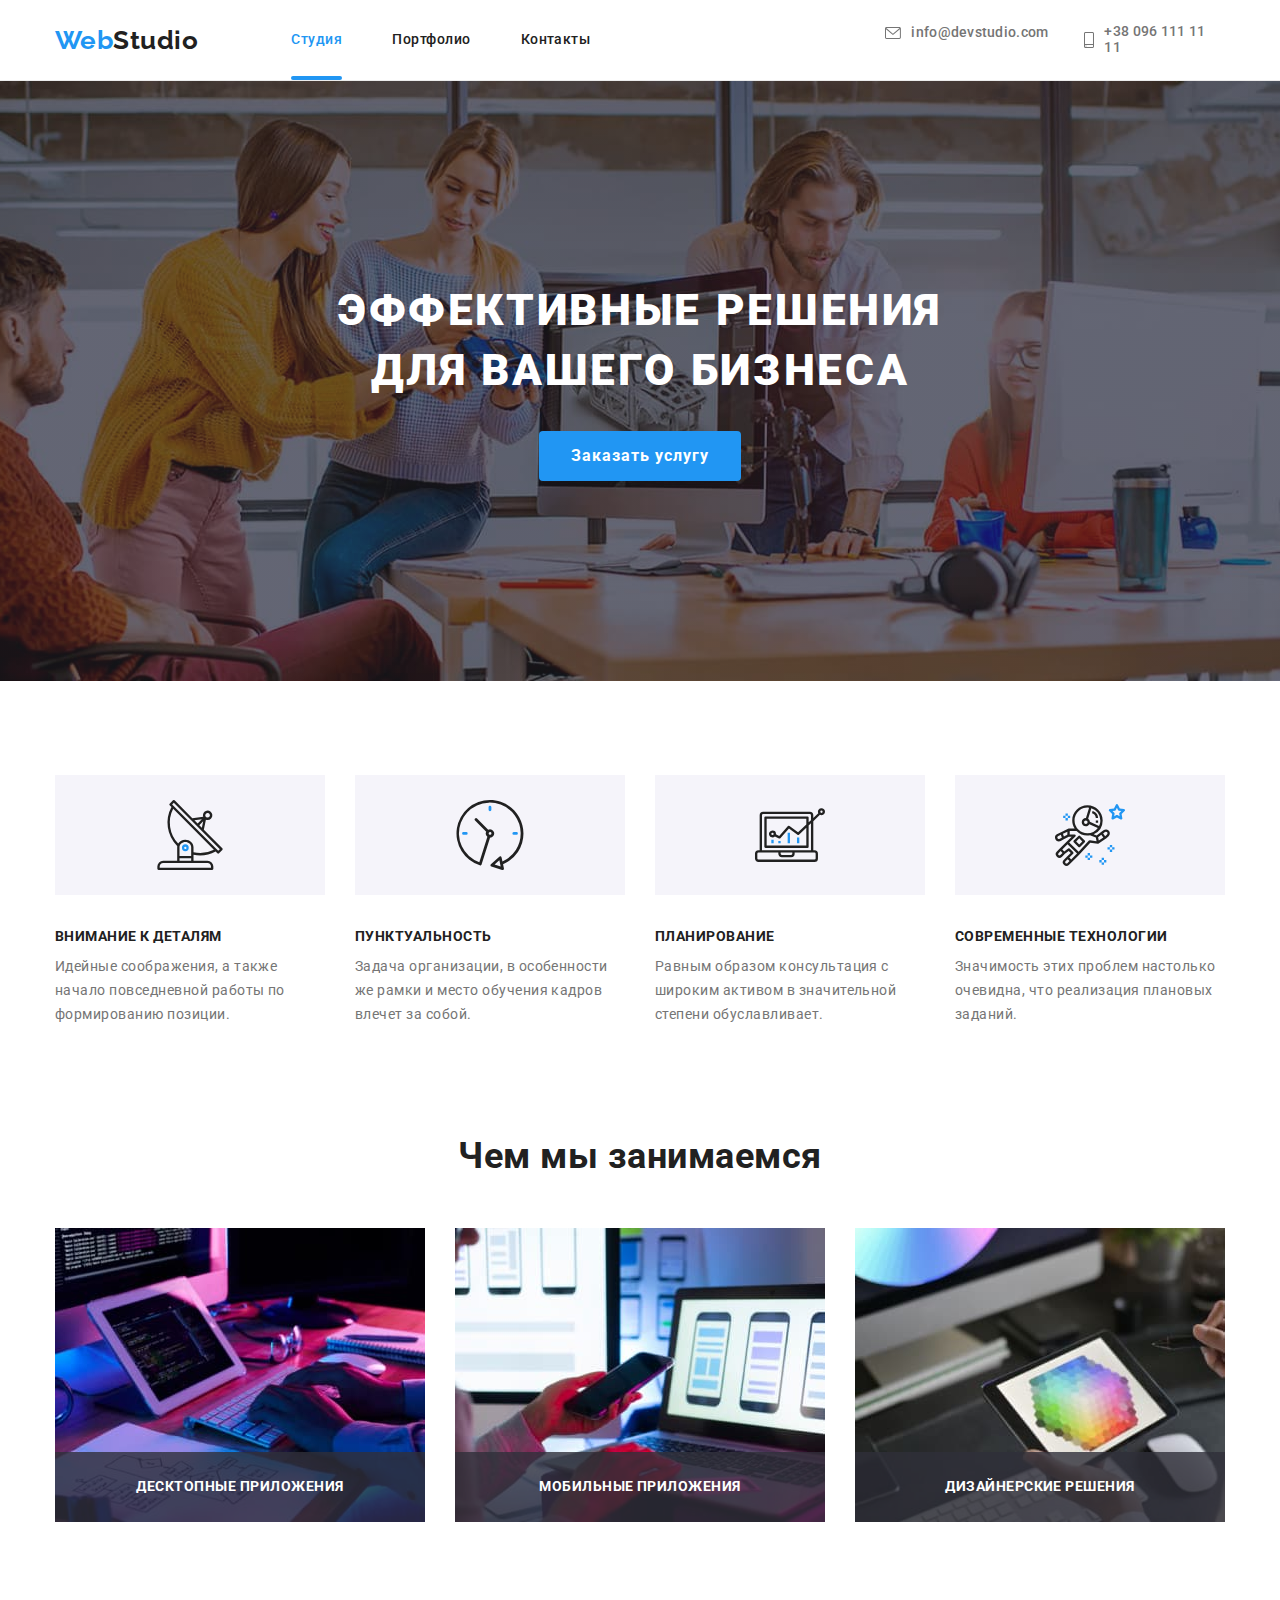
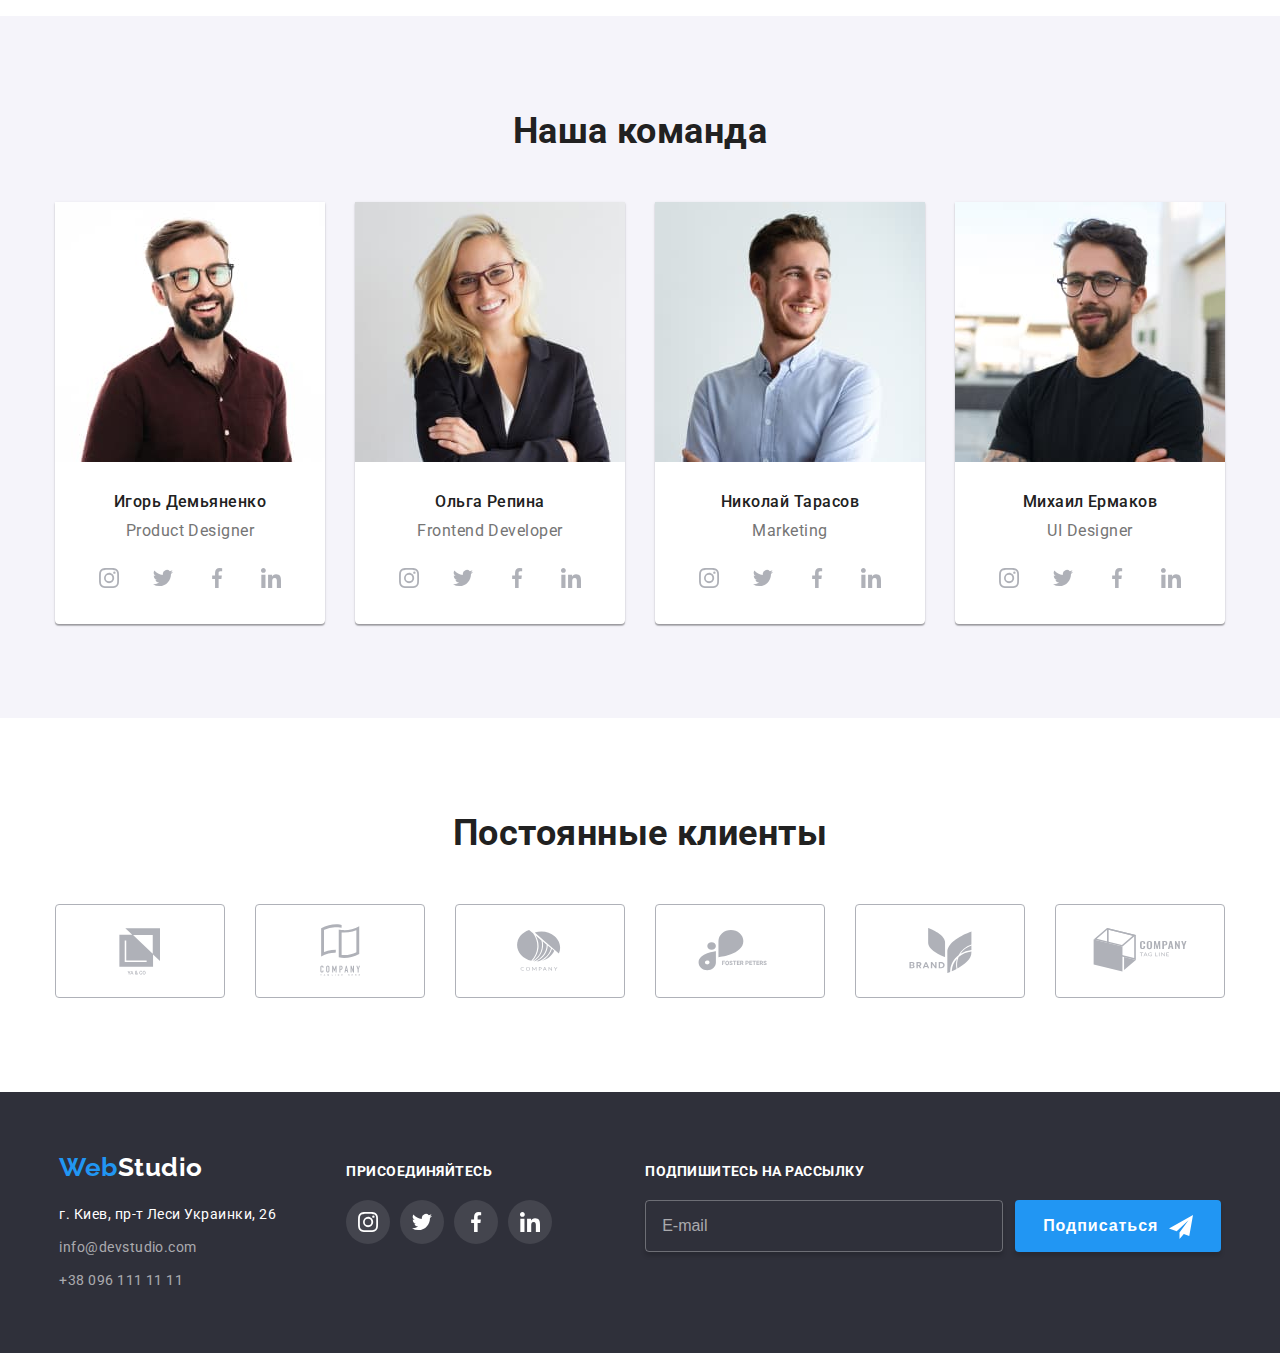
<file: goit-markup-hw-08/index.html>
<!DOCTYPE html>
<html lang="ru">
    <head>        
        <meta name="description" content="Our first page" />
        <meta name="keywords" content="html page" />
        <meta name="viewport" content="width=device-width, initial-scale=1.0" />
        <title>HTML Page</title>
        <link
            href="https://fonts.googleapis.com/css2?family=Raleway:wght@700&family=Roboto:wght@400;500;700;900&display=swap"
            rel="stylesheet"
        />
        <link
            rel="stylesheet"
            href="https://cdnjs.cloudflare.com/ajax/libs/modern-normalize/1.1.0/modern-normalize.min.css"
            integrity="sha512-wpPYUAdjBVSE4KJnH1VR1HeZfpl1ub8YT/NKx4PuQ5NmX2tKuGu6U/JRp5y+Y8XG2tV+wKQpNHVUX03MfMFn9Q=="
            crossorigin="anonymous"
            referrerpolicy="no-referrer"
        />
        <link rel="stylesheet" href="./css/main.min.css" />
    </head>


    <body>
        <!-- header -->
        <header class="header">
            <div class="container">
                <nav class="header__set">
                    <a class="logo logo--mobile" href="/"><span class="logo--accent">Web</span>Studio</a>
                    
                    <button class="menu-button"                        
                        type="button"
                        aria-expanded="true"
                        aria-controls="menu-container"
                        data-menu-button>
                        <svg 
                            width="40" height="40"
                            aria-label="Переключатель мобильного меню"
                        >
                            <use class="icon-cross" href="./images/icons.svg#icon-cross"></use>
                            <use class="icon-menu" href="./images/icons.svg#icon-menu"></use>
                        </svg>
                    </button>                
                    
                    <div class="menu-container" id="menu-container" data-mobile-menu >
                        
                        <ul class="site-nav list">
                            <li class="site-nav__item">
                                <a class="site-nav__link site-nav__link--current" href="/">Студия</a>
                            </li>
                            <li class="site-nav__item">
                                <a class="site-nav__link" href="./portfolio.html"
                                    >Портфолио</a
                                >
                            </li>
                            <li class="site-nav__item">
                                <a class="site-nav__link" href="">Контакты</a>
                            </li>
                        </ul>
                                                
                        <ul class="contact-nav list">
                            <li class="contact-nav__item">
                                <a class="contact-nav__link" href="tel:+38-096-111-11-11">
                                    <svg class="contact-nav__icon" width="10" height="16">
                                        <use
                                            href="./images/icons.svg#icon-smartphone"
                                        ></use>
                                    </svg>
                                    +38 096 111 11 11
                                </a>
                            </li>
                            <li class="contact-nav__item">
                                <a class="contact-nav__link contact-nav__link--envelope" href="mailto:info@devstudio.com">
                                    <svg class="contact-nav__icon" width="16" height="12">
                                        <use
                                            href="./images/icons.svg#icon-envelope"
                                        ></use>
                                    </svg>
                                    info@devstudio.com
                                </a>
                            </li>
                        </ul>

                        <ul class="social-nav list">
                            <li class="social-nav__item">
                                <a class="social-nav__link" href="">                                    
                                    Instagram
                                </a>
                            </li>
                            <li class="social-nav__item">
                                <a class="social-nav__link" href="">                                    
                                    Twitter
                                </a>
                            </li>
                            <li class="social-nav__item">
                                <a class="social-nav__link" href="">                                    
                                    Facebook
                                </a>
                            </li>
                            <li class="social-nav__item">
                                <a class="social-nav__link" href="">                                    
                                    LinkedIn
                                </a>
                            </li>
                            
                        </ul>

                    </div>
                </nav>        
            </div>
        </header>

        <!-- Унікальний контент сторінки -->
        <main>
            <!-- Herro -->            
            <section class="herro herro--overlay">
                                
                <h1 class="herro__title">
                    Эффективные решения<br />для вашего бизнеса
                </h1>
                <button class="herro__button" type="button" data-modal-open>
                    Заказать услугу
                </button>

                <!-- modal -->
                <div class="backdrop is-hidden" data-modal>
                    <div class="modal">
                        <svg
                            class="icon-close"
                            width="30"
                            height="30"
                            data-modal-close
                        >
                            <use href="./images/icons.svg#icon-close"></use>
                        </svg>

                        <form class="form">
                            <h2 class="form__title">
                                Оставьте свои данные, мы вам перезвоним
                            </h2>
                            <div class="field">
                                <label class="field__label" for="name">Имя</label>
                                <input
                                    class="field__input"
                                    type="text"
                                    name="name"
                                    id="name"
                                    autofocus
                                />
                                <span class="field__icon">
                                    <svg                                        
                                        width="18"
                                        height="18"
                                    >
                                        <use
                                            href="./images/icons.svg#icon-person"
                                        ></use>
                                    </svg>
                                </span>
                            </div>

                            <div class="field">
                                <label class="field__label" for="tel">Телефон</label>
                                <input
                                    class="field__input"
                                    type="tel"
                                    name="tel"
                                    id="tel"
                                />
                                <span class="field__icon">
                                    <svg                                        
                                        width="18"
                                        height="18"
                                    >
                                        <use
                                            href="./images/icons.svg#icon-phone"
                                        ></use>
                                    </svg>
                                </span>
                            </div>

                            <div class="field">
                                <label class="field__label" for="mail">Почта</label>
                                <input
                                    class="field__input"
                                    type="email"
                                    name="mail"
                                    id="mail"
                                    autocomplete="off"
                                />
                                <span class="field__icon">
                                    <svg                                        
                                        width="18"
                                        height="18"
                                    >
                                        <use
                                            href="./images/icons.svg#icon-email"
                                        ></use>
                                    </svg>
                                </span>
                            </div>

                            <div class="field">
                                <label class="field__label" for="comment">Комментарий</label>
                                <textarea class="field__textarea"
                                    name="comment"
                                    id="comment"
                                    rows="5"
                                    placeholder="Введите текст"
                                ></textarea>
                            </div>

                            <div class="checkbox">
                                <label class="checkbox__label" for="agree"
                                    >Соглашаюсь с рассылкой и принимаю
                                    <a class="checkbox__link" href="">Условия договора</a></label
                                >
                                <input
                                    class="checkbox__input"
                                    type="checkbox"
                                    name="agree"
                                    value="agree"
                                    id="agree"
                                />
                                <svg
                                    class="checkbox__icon"
                                    width="16"
                                    height="15"
                                >
                                    <use
                                        href="./images/icons.svg#icon-check"
                                    ></use>
                                </svg>
                            </div>

                            <button class="form__button" type="submit">
                                Отправить
                            </button>
                        </form>
                    </div>
                </div>                    
            </section>

            <!-- features -->
            <section class="features-set section">
                <div class="container">
                    <ul class="features-set__list list">
                        <li class="feature">
                            <svg class="feature__icon" width="270" height="120">
                                <use
                                    href="./images/icons.svg#icon-antenna"
                                ></use>
                            </svg>
                            <h3 class="feature__title">Внимание к деталям</h3>
                            <p class="feature__text">
                                Идейные соображения, а также начало повседневной
                                работы по формированию позиции.
                            </p>
                        </li>
                        <li class="feature">
                            <svg class="feature__icon" width="270" height="120">
                                <use href="./images/icons.svg#icon-clock"></use>
                            </svg>
                            <h3 class="feature__title">Пунктуальность</h3>
                            <p class="feature__text">
                                Задача организации, в особенности же рамки и
                                место обучения кадров влечет за собой.
                            </p>
                        </li>
                        <li class="feature">
                            <svg class="feature__icon" width="270" height="120">
                                <use
                                    href="./images/icons.svg#icon-diagram"
                                ></use>
                            </svg>
                            <h3 class="feature__title">Планирование</h3>
                            <p class="feature__text">
                                Равным образом консультация с широким активом в
                                значительной степени обуславливает.
                            </p>
                        </li>
                        <li class="feature">
                            <svg class="feature__icon" width="270" height="120">
                                <use
                                    href="./images/icons.svg#icon-astronaut"
                                ></use>
                            </svg>
                            <h3 class="feature__title">
                                Современные технологии
                            </h3>
                            <p class="feature__text">
                                Значимость этих проблем настолько очевидна, что
                                реализация плановых заданий.
                            </p>
                        </li>
                    </ul>
                </div>
            </section>

            <!-- Чем мы занимаемся -->
            <section class="engage-set section">
                <div class="container">
                    <h2 class="title">Чем мы занимаемся</h2>
                    <ul class="engage list">
                        <li class="engage__item">
                            <img class="block"
                                srcset="./images/projecta.jpg 1x,
                                 ./images/projecta@2x.jpg 2x"
                                src="./images/projecta.jpg"
                                alt="Наши проекты"
                                width="370"
                            />
                            <div class="engage__overley">
                                <p class="engage__text">Десктопные приложения</p>
                            </div>
                        </li>
                        <li class="engage__item">
                            <img class="block"
                                srcset="./images/projectb.jpg 1x,
                                 ./images/projectb@2x.jpg 2x"
                                src="./images/projectb.jpg"
                                alt="Наши проекты"
                                width="370"
                            />
                            <div class="engage__overley">
                                <p class="engage__text">Мобильные приложения</p>
                            </div>
                        </li>
                        <li class="engage__item">
                            <img class="block"
                                 srcset="./images/projectc.jpg 1x,
                                    ./images/projectc@2x.jpg 2x"
                                src="./images/projectc.jpg"
                                alt="Наши проекты"
                                width="370"
                            />
                            <div class="engage__overley">
                                <p class="engage__text">Дизайнерские решения</p>
                            </div>
                        </li>
                    </ul>
                </div>
            </section>

            <!-- Наша команда -->
            <section class="team section">
                <div class="container">
                    <h2 class="title">Наша команда</h2>
                    <ul class="team__list list">
                        <li class="team__item">
                            <figure class="team__card">
                                <img class="team__image"
                                    srcset="
                                        ./images/demjanenko.jpg 1x, 
                                        ./images/demjanenko@2x.jpg 2x
                                    "
                                    src="./images/demjanenko.jpg"
                                    alt="Наша команда"
                                    width="450"
                                />
                                <figcaption>
                                    <h3 class="team__name">Игорь Демьяненко</h3>
                                    <p class="team__description">
                                        Product Designer
                                    </p>
                                    <ul class="social list">
                                        <li class="social__icon">
                                            <a class="social__link" href="">
                                                <svg
                                                    class="block"
                                                    width="44"
                                                    height="44"
                                                >
                                                    <use
                                                        href="./images/icons.svg#icon-instagram"
                                                    ></use>
                                                </svg>
                                            </a>
                                        </li>
                                        <li class="social__icon">
                                            <a class="social__link" href="">
                                                <svg
                                                    class="block"
                                                    width="44"
                                                    height="44"
                                                >
                                                    <use
                                                        href="./images/icons.svg#icon-twitter"
                                                    ></use>
                                                </svg>
                                            </a>
                                        </li>
                                        <li class="social__icon">
                                            <a class="social__link" href="">
                                                <svg
                                                    class="block"
                                                    width="44"
                                                    height="44"
                                                >
                                                    <use
                                                        href="./images/icons.svg#icon-facebook"
                                                    ></use>
                                                </svg>
                                            </a>
                                        </li>
                                        <li class="social__icon">
                                            <a class="social__link" href="">
                                                <svg
                                                    class="block"
                                                    width="44"
                                                    height="44"
                                                >
                                                    <use
                                                        href="./images/icons.svg#icon-linkedin"
                                                    ></use>
                                                </svg>
                                            </a>
                                        </li>
                                    </ul>
                                </figcaption>
                            </figure>
                        </li>
                        <li class="team__item">
                            <figure class="team__card">
                                <img class="team__image"
                                srcset="
                                        ./images/repina.jpg 1x, 
                                        ./images/repina@2x.jpg 2x
                                    "
                                    src="./images/repina.jpg"
                                    alt="Наша команда"
                                    width="450"
                                />
                                <figcaption>
                                    <h3 class="team__name">Ольга Репина</h3>
                                    <p class="team__description">
                                        Frontend Developer
                                    </p>
                                    <ul class="social list">
                                        <li class="social__icon">
                                            <a class="social__link" href="">
                                                <svg
                                                    class="block"
                                                    width="44"
                                                    height="44"
                                                >
                                                    <use
                                                        href="./images/icons.svg#icon-instagram"
                                                    ></use>
                                                </svg>
                                            </a>
                                        </li>
                                        <li class="social__icon">
                                            <a class="social__link" href="">
                                                <svg
                                                    class="block"
                                                    width="44"
                                                    height="44"
                                                >
                                                    <use
                                                        href="./images/icons.svg#icon-twitter"
                                                    ></use>
                                                </svg>
                                            </a>
                                        </li>
                                        <li class="social__icon">
                                            <a class="social__link" href="">
                                                <svg
                                                    class="block"
                                                    width="44"
                                                    height="44"
                                                >
                                                    <use
                                                        href="./images/icons.svg#icon-facebook"
                                                    ></use>
                                                </svg>
                                            </a>
                                        </li>
                                        <li class="social__icon">
                                            <a class="social__link" href="">
                                                <svg
                                                    class="block"
                                                    width="44"
                                                    height="44"
                                                >
                                                    <use
                                                        href="./images/icons.svg#icon-linkedin"
                                                    ></use>
                                                </svg>
                                            </a>
                                        </li>
                                    </ul>
                                </figcaption>
                            </figure>
                        </li>
                        <li class="team__item">
                            <figure class="team__card">
                                <img class="team__image"
                                srcset="
                                        ./images/tarasov.jpg 1x, 
                                        ./images/tarasov@2x.jpg 2x
                                    "
                                    src="./images/tarasov.jpg"
                                    alt="Наша команда"
                                    width="450"
                                />
                                <figcaption>
                                    <h3 class="team__name">Николай Тарасов</h3>
                                    <p class="team__description">Marketing</p>
                                    <ul class="social list">
                                        <li class="social__icon">
                                            <a class="social__link" href="">
                                                <svg
                                                    class="block"
                                                    width="44"
                                                    height="44"
                                                >
                                                    <use
                                                        href="./images/icons.svg#icon-instagram"
                                                    ></use>
                                                </svg>
                                            </a>
                                        </li>
                                        <li class="social__icon">
                                            <a class="social__link" href="">
                                                <svg
                                                    class="block"
                                                    width="44"
                                                    height="44"
                                                >
                                                    <use
                                                        href="./images/icons.svg#icon-twitter"
                                                    ></use>
                                                </svg>
                                            </a>
                                        </li>
                                        <li class="social__icon">
                                            <a class="social__link" href="">
                                                <svg
                                                    class="block"
                                                    width="44"
                                                    height="44"
                                                >
                                                    <use
                                                        href="./images/icons.svg#icon-facebook"
                                                    ></use>
                                                </svg>
                                            </a>
                                        </li>
                                        <li class="social__icon">
                                            <a class="social__link" href="">
                                                <svg
                                                    class="block"
                                                    width="44"
                                                    height="44"
                                                >
                                                    <use
                                                        href="./images/icons.svg#icon-linkedin"
                                                    ></use>
                                                </svg>
                                            </a>
                                        </li>
                                    </ul>
                                </figcaption>
                            </figure>
                        </li>
                        <li class="team__item">
                            <figure class="team__card">
                                <img class="team__image"
                                srcset="
                                        ./images/ermakov.jpg 1x, 
                                        ./images/ermakov@2x.jpg 2x
                                    "
                                    src="./images/ermakov.jpg"
                                    alt="Наша команда"
                                    width="450"
                                />
                                <figcaption>
                                    <h3 class="team__name">Михаил Ермаков</h3>
                                    <p class="team__description">UI Designer</p>
                                    <ul class="social list">
                                        <li class="social__icon">
                                            <a class="social__link" href="">
                                                <svg
                                                    class="block"
                                                    width="44"
                                                    height="44"
                                                >
                                                    <use
                                                        href="./images/icons.svg#icon-instagram"
                                                    ></use>
                                                </svg>
                                            </a>
                                        </li>
                                        <li class="social__icon">
                                            <a class="social__link" href="">
                                                <svg
                                                    class="block"
                                                    width="44"
                                                    height="44"
                                                >
                                                    <use
                                                        href="./images/icons.svg#icon-twitter"
                                                    ></use>
                                                </svg>
                                            </a>
                                        </li>
                                        <li class="social__icon">
                                            <a class="social__link" href="">
                                                <svg
                                                    class="block"
                                                    width="44"
                                                    height="44"
                                                >
                                                    <use
                                                        href="./images/icons.svg#icon-facebook"
                                                    ></use>
                                                </svg>
                                            </a>
                                        </li>
                                        <li class="social__icon">
                                            <a class="social__link" href="">
                                                <svg
                                                    class="block"
                                                    width="44"
                                                    height="44"
                                                >
                                                    <use
                                                        href="./images/icons.svg#icon-linkedin"
                                                    ></use>
                                                </svg>
                                            </a>
                                        </li>
                                    </ul>
                                </figcaption>
                            </figure>
                        </li>
                    </ul>
                </div>
            </section>

            <!-- Постоянные клиенты -->
            <section class="section">
                <div class="container">
                    <h2 class="title">Постоянные клиенты</h2>
                    <ul class="client list">
                        <li class="client__item">
                            <a class="client__link" href="">
                                <svg class="block" width="" height="92">
                                    <use
                                        href="./images/icons.svg#icon-yaco"
                                    ></use>
                                </svg>
                            </a>
                        </li>
                        <li class="client__item">
                            <a class="client__link" href="">
                                <svg class="block" width="" height="92">
                                    <use
                                        href="./images/icons.svg#icon-tagline"
                                    ></use>
                                </svg>
                            </a>
                        </li>
                        <li class="client__item">
                            <a class="client__link" href="">
                                <svg class="block" width="" height="92">
                                    <use
                                        href="./images/icons.svg#icon-company"
                                    ></use>
                                </svg>
                            </a>
                        </li>
                        <li class="client__item">
                            <a class="client__link" href="">
                                <svg class="block" width="" height="92">
                                    <use
                                        href="./images/icons.svg#icon-foster"
                                    ></use>
                                </svg>
                            </a>
                        </li>
                        <li class="client__item">
                            <a class="client__link" href="">
                                <svg class="block" width="" height="92">
                                    <use
                                        href="./images/icons.svg#icon-brand"
                                    ></use>
                                </svg>
                            </a>
                        </li>
                        <li class="client__item">
                            <a class="client__link" href="">
                                <svg class="block" width="" height="92">
                                    <use
                                        href="./images/icons.svg#icon-compline"
                                    ></use>
                                </svg>
                            </a>
                        </li>
                    </ul>
                </div>
            </section>
        </main>

        <!-- Підвал сторінки -->
        <footer class="footer">
            <div class="container footer__set">
                <div class="footer__tablet">
                    <div class="footer-contact">
                        <a class="logo logo--footer" href="/">
                            <span class="logo--accent">Web</span>Studio
                        </a>
                        <address class="footer-contact__data">
                            <p class="footer-contact__text">
                                г. Киев, пр-т Леси Украинки, 26
                            </p>
                            <ul class="list">
                                <li class="footer-contact__mail">
                                    <a
                                        class="footer-contact__link"
                                        href="mailto:info@devstudio.com"
                                        >info@devstudio.com</a
                                    >
                                </li>
                                <li>
                                    <a
                                        class="footer-contact__link"
                                        href="tel:+38-096-111-11-11"
                                        >+38 096 111 11 11</a
                                    >
                                </li>
                            </ul>
                        </address>
                    </div>

                    <div class="footer-social">
                        <h3 class="footer__title">присоединяйтесь</h3>
                        <ul class="social flex list">
                            <li class="social__icon">
                                <a class="social__link social__link--footer" href="">
                                    <svg
                                        class="block"
                                        width="44"
                                        height="44"
                                    >
                                        <use
                                            href="./images/icons.svg#icon-instagram"
                                        ></use>
                                    </svg>
                                </a>
                            </li>
                            <li class="social__icon">
                                <a class="social__link social__link--footer" href="">
                                    <svg
                                        class="block"
                                        width="44"
                                        height="44"
                                    >
                                        <use
                                            href="./images/icons.svg#icon-twitter"
                                        ></use>
                                    </svg>
                                </a>
                            </li>
                            <li class="social__icon">
                                <a class="social__link social__link--footer" href="">
                                    <svg
                                        class="block"
                                        width="44"
                                        height="44"
                                    >
                                        <use
                                            href="./images/icons.svg#icon-facebook"
                                        ></use>
                                    </svg>
                                </a>
                            </li>
                            <li class="social__icon">
                                <a class="social__link social__link--footer" href="">
                                    <svg
                                        class="block"
                                        width="44"
                                        height="44"
                                    >
                                        <use
                                            href="./images/icons.svg#icon-linkedin"
                                        ></use>
                                    </svg>
                                </a>
                            </li>
                        </ul>
                    </div>
                </div>

                <form class="footer-form">
                    <h3 class="footer__title">Подпишитесь на рассылку</h3>
                    <div class="footer-form__field">                        
                        <input
                            class="footer-form__input"
                            type="text"
                            name="e-mail"
                            id="e-mail"
                            placeholder="E-mail"
                        />

                        <button class="footer-form__button" type="submit">
                            Подписаться
                            <svg class="footer-form__icon" width="24" height="24">
                                <use href="./images/icons.svg#icon-send"></use>
                            </svg>
                        </button>
                    </div>
                </form>
            </div>
        </footer>
        <script src="./js/modal.js"></script>
        <script src="./js/mobile-menu.js"></script>
    </body>
</html>
</file>
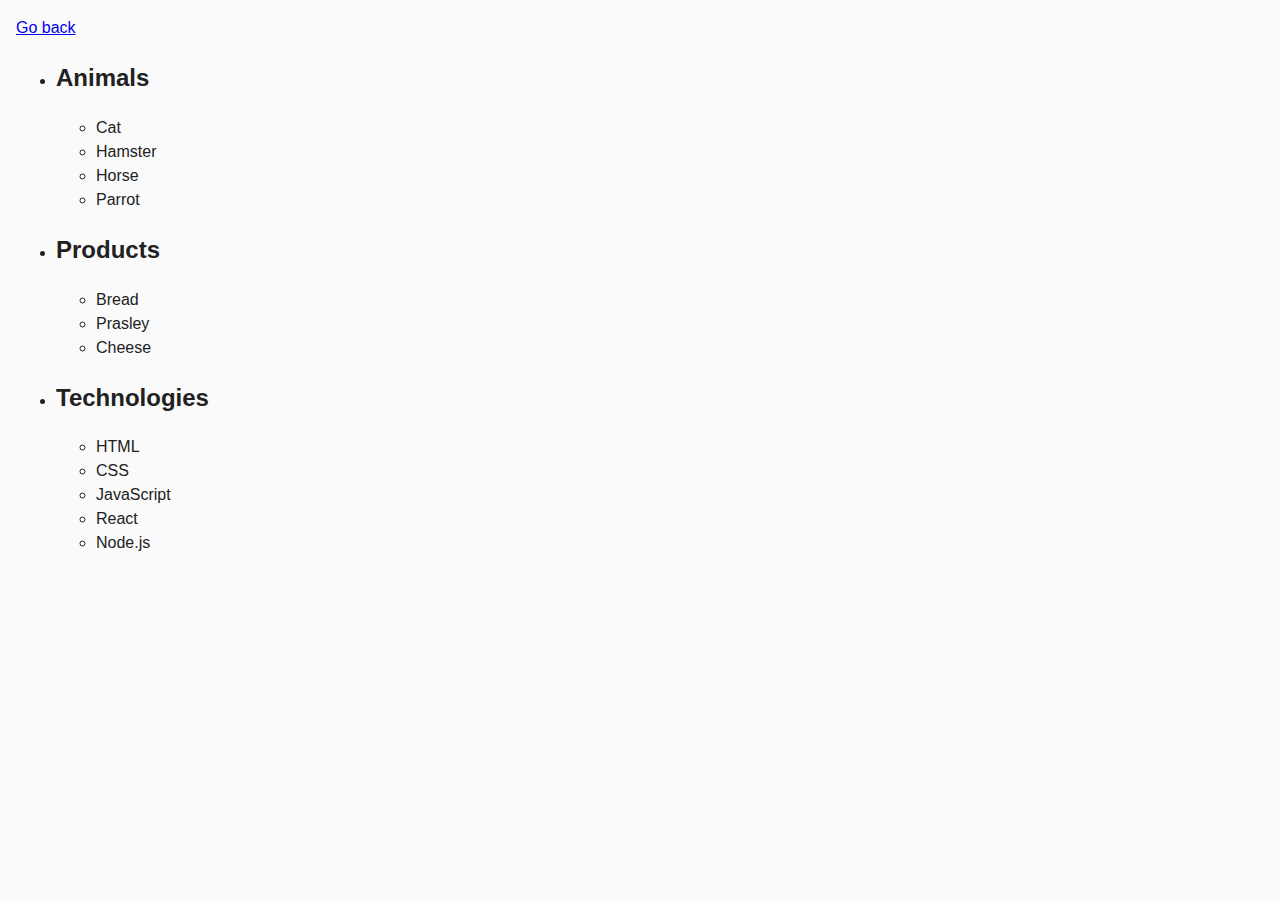
<file: goit-js-hw-06/task-01.html>
<!DOCTYPE html>
<html lang="ru">
  <head>
    <meta charset="UTF-8" />
    <meta http-equiv="X-UA-Compatible" content="IE=edge" />
    <meta name="viewport" content="width=device-width, initial-scale=1.0" />
    <title>Task 1</title>
    <link rel="stylesheet" href="css/common.css" />
  </head>
  <body>
    <p><a href="index.html">Go back</a></p>

    <ul id="categories">
      <li class="item">
        <h2>Animals</h2>

        <ul>
          <li>Cat</li>
          <li>Hamster</li>
          <li>Horse</li>
          <li>Parrot</li>
        </ul>
      </li>
      <li class="item">
        <h2>Products</h2>

        <ul>
          <li>Bread</li>
          <li>Prasley</li>
          <li>Cheese</li>
        </ul>
      </li>
      <li class="item">
        <h2>Technologies</h2>

        <ul>
          <li>HTML</li>
          <li>CSS</li>
          <li>JavaScript</li>
          <li>React</li>
          <li>Node.js</li>
        </ul>
      </li>
    </ul>

    <script src="js/task-01.js" type="module"></script>
  </body>
</html>
</file>
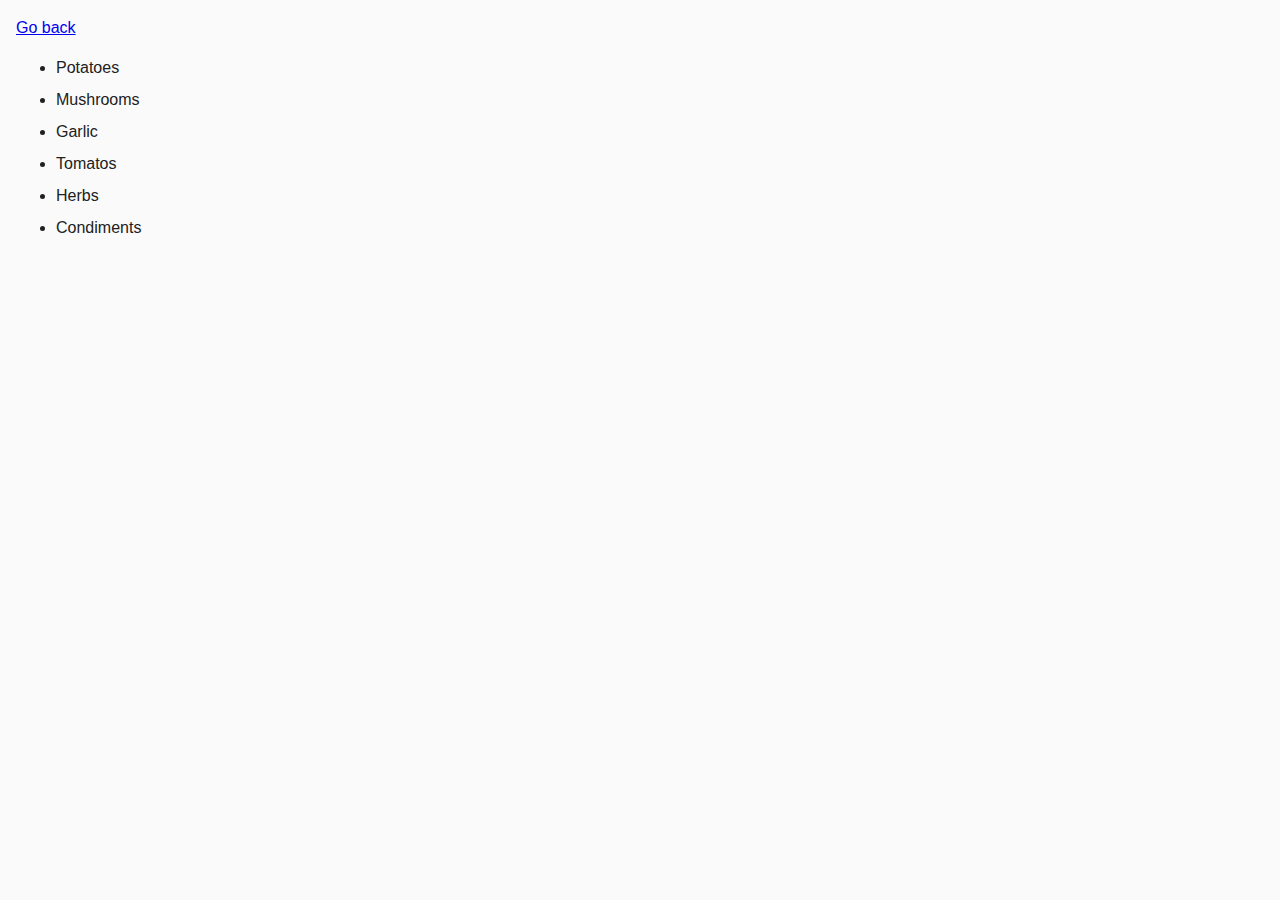
<file: goit-js-hw-06/task-02.html>
<!DOCTYPE html>
<html lang="ru">
  <head>
    <meta charset="UTF-8" />
    <meta http-equiv="X-UA-Compatible" content="IE=edge" />
    <meta name="viewport" content="width=device-width, initial-scale=1.0" />
    <title>Task 2</title>
    <link rel="stylesheet" href="css/common.css" />
    <style>
      .item {
        font-weight: 500;
      }

      .item:not(:last-child) {
        margin-bottom: 8px;
      }
    </style>
  </head>
  <body>
    <p><a href="index.html">Go back</a></p>

    <ul id="ingredients"></ul>

    <script src="js/task-02.js" type="module"></script>
  </body>
</html>
</file>
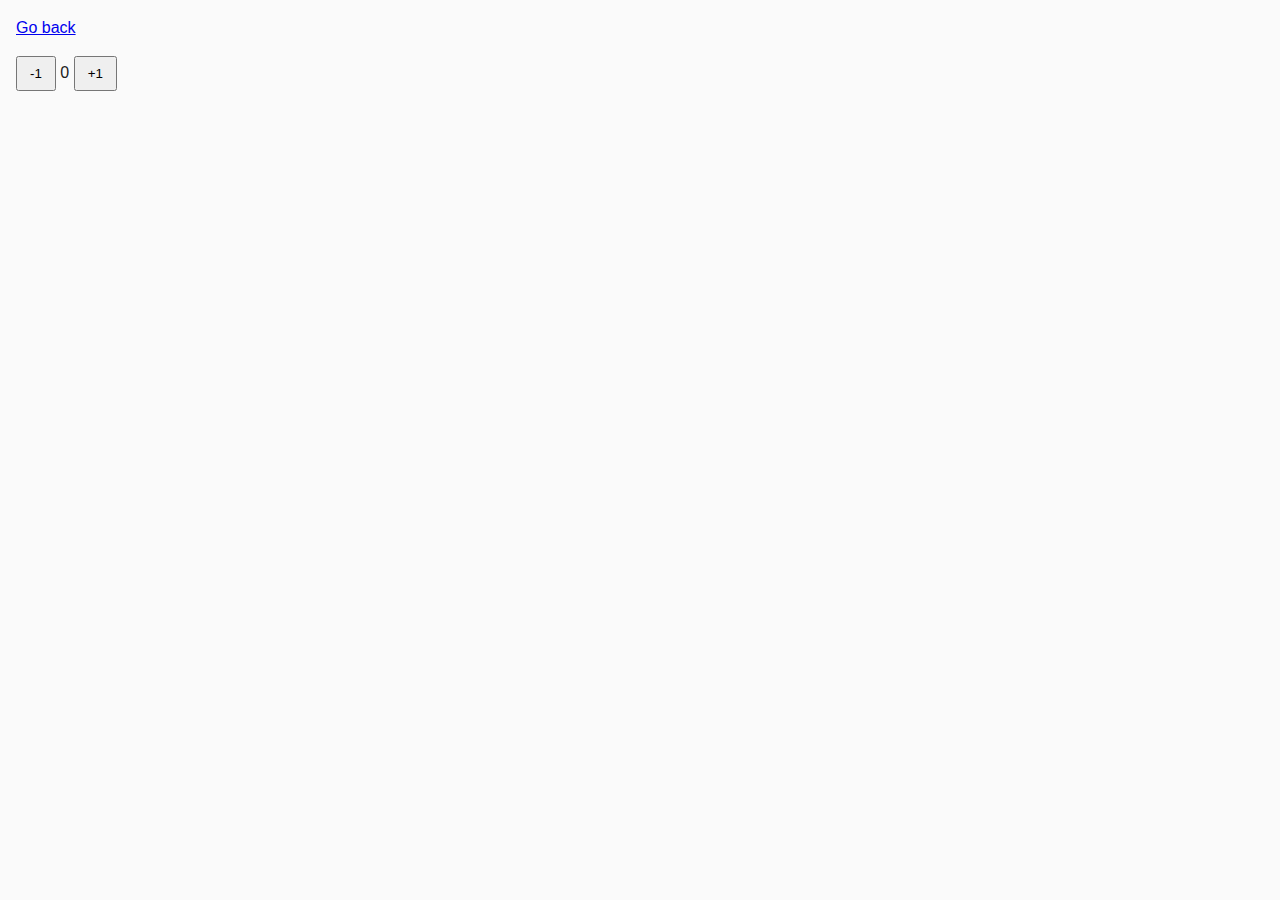
<file: goit-js-hw-06/task-04.html>
<!DOCTYPE html>
<html lang="ru">
  <head>
    <meta charset="UTF-8" />
    <meta http-equiv="X-UA-Compatible" content="IE=edge" />
    <meta name="viewport" content="width=device-width, initial-scale=1.0" />
    <title>Task 4</title>
    <link rel="stylesheet" href="css/common.css" />
  </head>
  <body>
    <p><a href="index.html">Go back</a></p>

    <div id="counter">
      <button type="button" data-action="decrement">-1</button>
      <span id="value">0</span>
      <button type="button" data-action="increment">+1</button>
    </div>

    <script src="js/task-04.js" type="module"></script>
  </body>
</html>
</file>
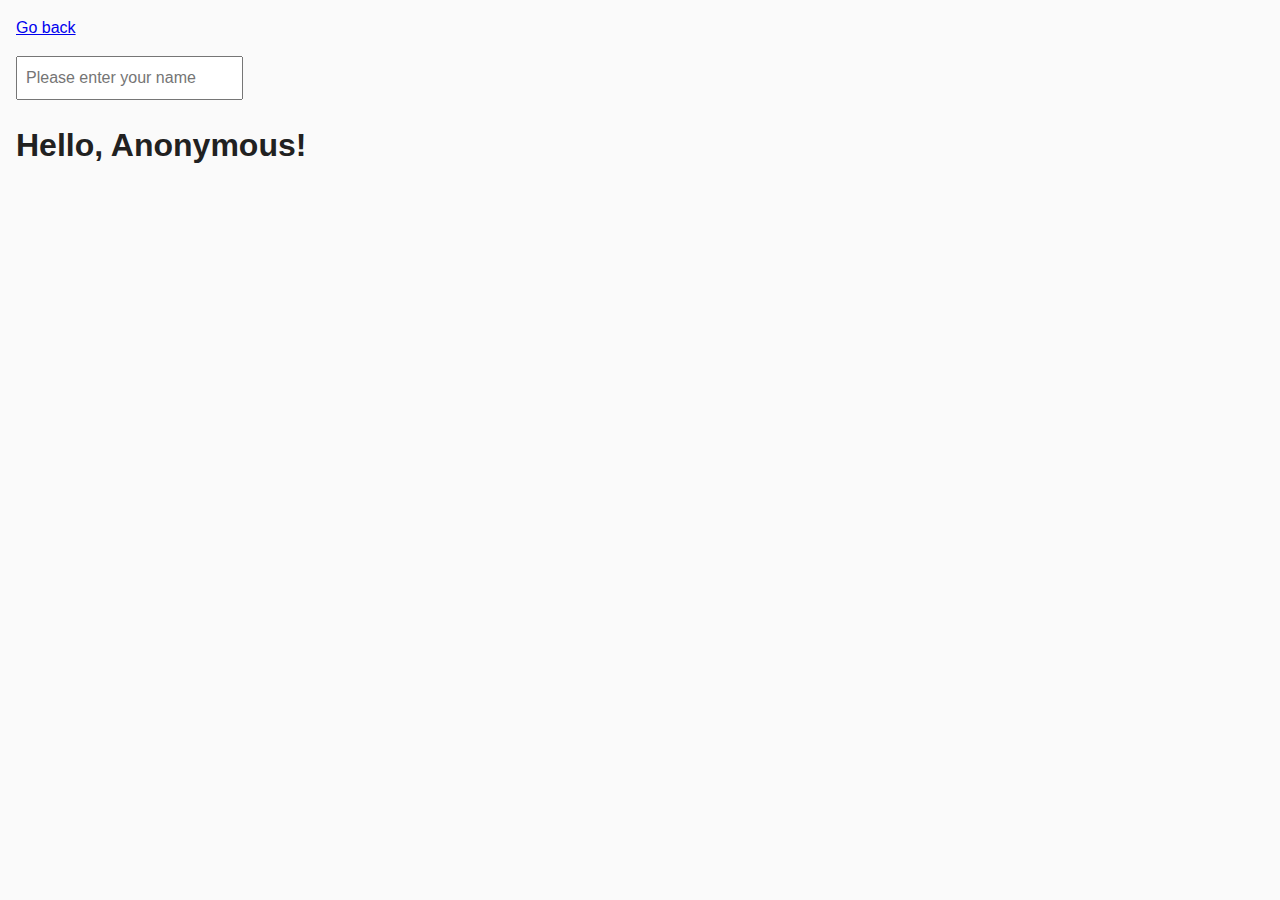
<file: goit-js-hw-06/task-05.html>
<!DOCTYPE html>
<html lang="ru">
  <head>
    <meta charset="UTF-8" />
    <meta http-equiv="X-UA-Compatible" content="IE=edge" />
    <meta name="viewport" content="width=device-width, initial-scale=1.0" />
    <title>Task 5</title>
    <link rel="stylesheet" href="css/common.css" />
  </head>
  <body>
    <p><a href="index.html">Go back</a></p>

    <input type="text" id="name-input" placeholder="Please enter your name" />
    <h1>Hello, <span id="name-output">Anonymous</span>!</h1>

    <script src="js/task-05.js" type="module"></script>
  </body>
</html>
</file>
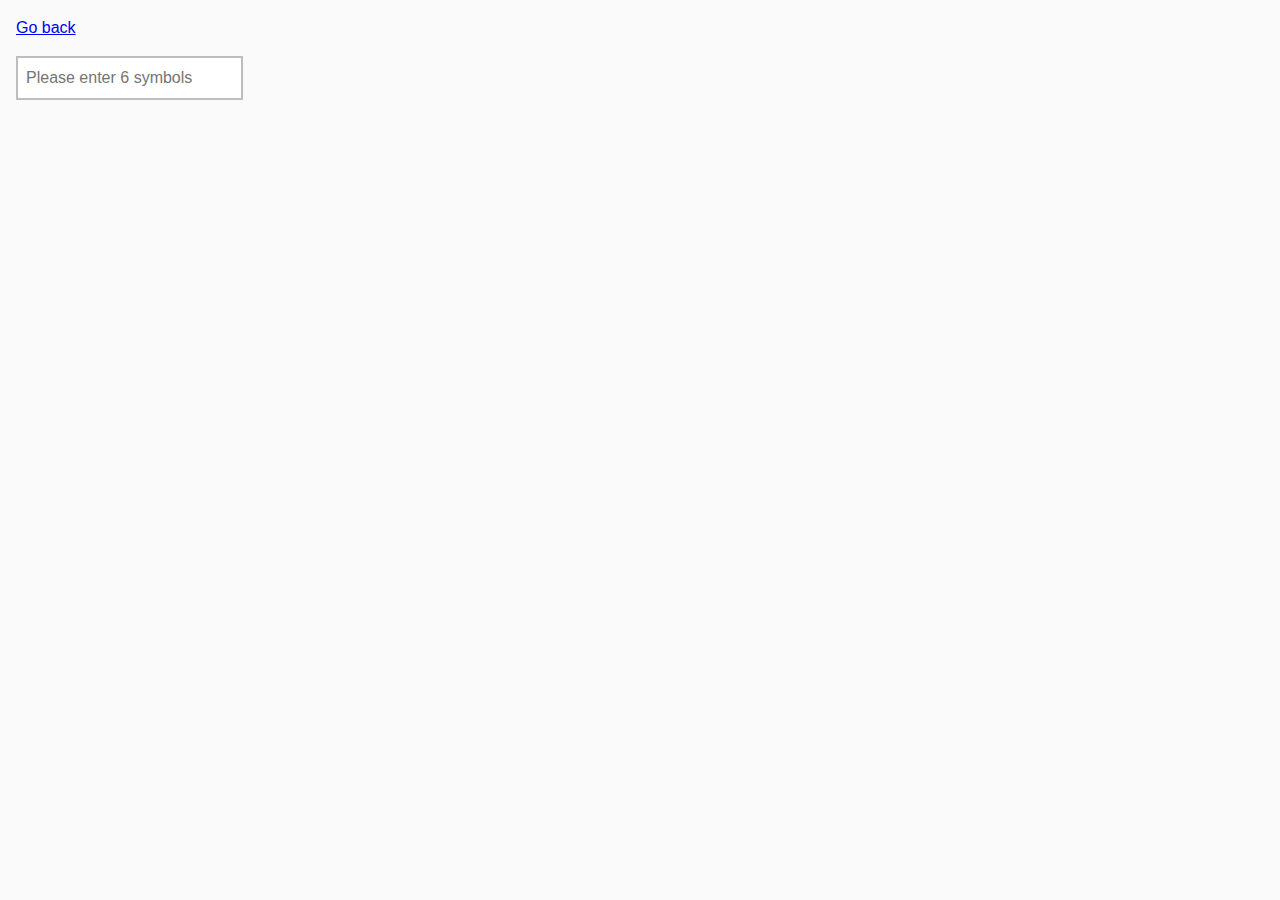
<file: goit-js-hw-06/task-06.html>
<!DOCTYPE html>
<html lang="ru">
  <head>
    <meta charset="UTF-8" />
    <meta http-equiv="X-UA-Compatible" content="IE=edge" />
    <meta name="viewport" content="width=device-width, initial-scale=1.0" />
    <title>Task 6</title>
    <link rel="stylesheet" href="css/common.css" />
    <style>
      #validation-input {
        border: 2px solid #bdbdbd;
      }

      #validation-input.valid {
        border-color: #4caf50;
      }

      #validation-input.invalid {
        border-color: #f44336;
      }
    </style>
  </head>
  <body>
    <p><a href="index.html">Go back</a></p>

    <input
      type="text"
      id="validation-input"
      data-length="6"
      placeholder="Please enter 6 symbols"
    />

    <script src="js/task-06.js" type="module"></script>
  </body>
</html>
</file>
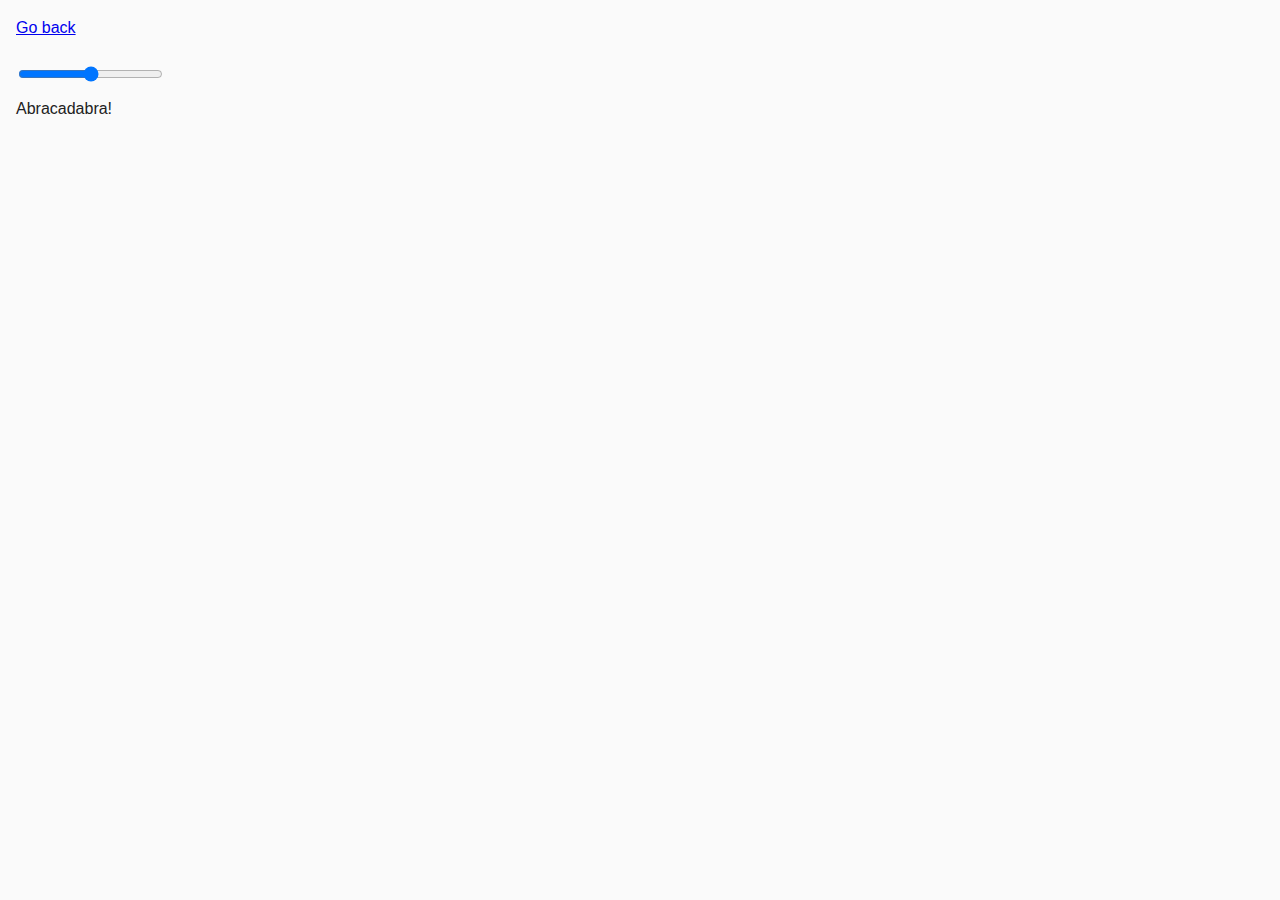
<file: goit-js-hw-06/task-07.html>
<!DOCTYPE html>
<html lang="ru">
  <head>
    <meta charset="UTF-8" />
    <meta http-equiv="X-UA-Compatible" content="IE=edge" />
    <meta name="viewport" content="width=device-width, initial-scale=1.0" />
    <title>Task 7</title>
    <link rel="stylesheet" href="css/common.css" />
  </head>
  <body>
    <p><a href="index.html">Go back</a></p>

    <input id="font-size-control" type="range" min="16" max="96" />
    <br />
    <span id="text">Abracadabra!</span>

    <script src="js/task-07.js" type="module"></script>
  </body>
</html>
</file>
<file: goit-js-hw-06/css/common.css>
* {
  box-sizing: border-box;
}

body {
  margin: 16px;
  font-family: -apple-system, BlinkMacSystemFont, 'Segoe UI', Roboto, Oxygen,
    Ubuntu, Cantarell, 'Open Sans', 'Helvetica Neue', sans-serif;
  -webkit-font-smoothing: antialiased;
  -moz-osx-font-smoothing: grayscale;
  background-color: #fafafa;
  color: #212121;
  line-height: 1.5;
}

input {
  padding: 8px;
  font: inherit;
}

button {
  padding: 8px 12px;
  cursor: pointer;
}
</file>
<file: goit-markup-hw-02/css/styles.css>
/* колір основного тексту  #212121 */

/* вторичний колір тексту  #757575 */

/* білий колір тексту  #FFFFFF */

/*  акцент  #2196F3 */

/* колір основного фону  #FFFFFF */

/* вторичний колір фону  #2F303A */

/*  фон кнопки фильтра #F5F4FA; */

:root {
    --primary-text-color: #212121;
    --secondary-text-color: #757575;
    --third-text-color: #FFFFFF99;   

    --primary-bg-color: #FFFFFF;
    --secondary-bg-color: #2F303A;
    --third-bg-color: #F5F4FA;

    --accent-color: #2196F3;
}

body {
    color: var(--primary-text-color);
    background-color: var(--primary-bg-color);

    font-family: Roboto, sans-serif;
    letter-spacing: 0.03em;
}

.list { list-style: none; }

.logo { 
    color: var(--primary-text-color);
    text-decoration: none;    
}

.font-logo {
    font-family: Raleway, sans-serif;    
    font-weight: 700;
    font-size: 26px;
    line-height: 1.2;    
}

.logo-accent { color: var(--accent-color); }

.site-nav a {
    color: var(--primary-text-color);
    text-decoration: none;
    
    font-weight: 500;
    font-size: 14px;
    line-height: 1.14em;
    letter-spacing: 0.02;
}

.site-nav .current,
.site-nav a:hover,
.site-nav a:focus {
    color: var(--accent-color);
}

.contact-nav a {
    color: var(--secondary-text-color);
    text-decoration: none;    
    
    font-weight: 500;
    font-size: 14px;
    line-height: 1.14;
    letter-spacing: 0.02em;
}

.contact-nav a:hover,
.contact-nav a:focus {
    color: var(--accent-color);
}

.herro {    
    background-color: var(--secondary-bg-color);
    text-align: center;
}

.herro .herro-title {
    color: var(--primary-bg-color);
    
    font-weight: 900;
    font-size: 44px;
    line-height: 1.36;     

    text-align: center;    
    text-transform: uppercase;    
    letter-spacing: 0.06em;
}

.herro .herro-button {
    color: var(--primary-bg-color);
    background-color: var(--accent-color);
    border-color: transparent;
    border-radius: 4px;
    
    font-family: inherit;
    font-weight: 700;
    font-size: 16px;
    line-height: 1.88;        
    
    align-items: center;
    text-align: center;
    letter-spacing: 0.06em;   
}

.herro .herro-button:hover,
.herro .herro-button:focus {
    color: var(--accent-color);
    background-color: var(--primary-bg-color);
    box-shadow: 0px 4px 4px rgba(0, 0, 0, 0.15);
    cursor: pointer;
}

.features-title {    
    font-size: 14px;
    line-height: 1.14;
    
    text-transform: uppercase;
}

.features-text { 
    color: var(--secondary-text-color);
    font-size: 14px;
    line-height: 1.71;    
}


/* engage, team */
.title {
    font-size: 36px;
    line-height: 1.17;   
}

/* team */
.team { background-color: var(--third-bg-color); }

.team-name {
    font-weight: 500;
    font-size: 16px;
    line-height: 1.19;    
}

.team-description {
    color: var(--secondary-text-color);
    font-size: 16px;
    line-height: 1.19;    
}

.footer { background-color: var(--secondary-bg-color); }

.footer .prime-color { color: var(--primary-bg-color); }

.footer .third-color { color: var(--third-text-color); }

.footer .third-color:hover,
.footer .third-color:focus {
    color: var(--accent-color);
}

.footer .adds {
    font-size: 14px;
    line-height: 1.71;
    font-style: normal;
}

.footer a { text-decoration: none; }

/* portfolio */

.filter .filter-button {
    color: var(--primary-text-color);
    background-color: var(--third-bg-color);
    border-color: transparent;
    border-radius: 4px;

    font-family: inherit;
    font-weight: 500;
    font-size: 16px;
    line-height: 1.62;

    text-align: center;    
}

.filter .filter-button:hover,
.filter .filter-button:focus {
    color: var(--third-bg-color);
    background-color: var(--accent-color);
    box-shadow: 0px 2px 2px rgba(0, 0, 0, 0.12);

    cursor: pointer;
}

.project .project-title {    
    font-size: 18px;
    line-height: 2;
    letter-spacing: 0.06em;
}

.project .project-text { 
    color: var(--secondary-text-color);

    font-size: 16px;
    line-height: 1.88;
}
</file>
<file: goit-markup-hw-03/css/styles.css>
html { box-sizing: border-box; }

*,
*::before,
*::after {
    box-sizing: inherit;
}

:root {
    --primary-text-color: #212121;
    --secondary-text-color: #757575;
    --third-text-color: #FFFFFF99;

    --primary-bg-color: #FFFFFF;
    --secondary-bg-color: #2F303A;
    --third-bg-color: #F5F4FA;

    --accent-color: #2196F3;
}

body {
    margin: 0;
    color: var(--primary-text-color);
    background-color: var(--primary-bg-color);

    font-family: Roboto, sans-serif;
    letter-spacing: 0.03em;
}

.container {
    width: 1200px;
    padding-left: 15px;
    padding-right: 15px;
    margin: 0 auto;
}

.header {
    padding-top: 24px;
    padding-bottom: 25px;
    border-bottom: 1px solid #ECECEC;
}

.list {
    list-style: none;
    margin: 0;
    padding: 0;
}

.section {
    padding-top: 94px;
    padding-bottom: 94px;
}

.flex {
    display: flex;
    align-items: center;
}

.card { margin: 0; }

.logo {
    margin-right: 93px;
    color: var(--primary-text-color);
    text-decoration: none;
}

.font-logo {
    font-family: Raleway, sans-serif;
    font-weight: 700;
    font-size: 26px;
    line-height: 1.19;    
}

.logo-accent { color: var(--accent-color); }

.main-nav {
    display: flex;
    align-items: center;
}

.site-nav {
    margin-right: 330px;
    display: flex;
}

.site-nav .item { margin-right: 50px; }

.site-nav .item:last-child { margin-right: 0; }

.site-nav a {
    color: var(--primary-text-color);
    text-decoration: none;

    font-weight: 500;
    font-size: 14px;
    line-height: 1.14em;
    letter-spacing: 0.02;
}

.site-nav .current,
.site-nav a:hover,
.site-nav a:focus {
    color: var(--accent-color);
}

.contact-nav { display: flex; }

.contact-nav li:first-child { margin-right: 50px; }

.contact-nav a {
    color: var(--secondary-text-color);
    text-decoration: none;

    font-weight: 500;
    font-size: 14px;
    line-height: 1.14;
    letter-spacing: 0.02em;
}

.contact-nav a:hover,
.contact-nav a:focus {
    color: var(--accent-color);
}

.herro {
    padding-top: 200px;
    padding-bottom: 200px;
    background-color: var(--secondary-bg-color);
    text-align: center;
}

.herro .herro-title {
    margin-top: 0px;
    margin-bottom: 30px;

    color: var(--primary-bg-color);

    font-weight: 900;
    font-size: 44px;
    line-height: 1.36;

    text-transform: uppercase;
    letter-spacing: 0.06em;
}

.herro .herro-button {
    display: inline-block;
    padding: 10px 32px;
    min-width: 200px;
    border-radius: 4px;
    border: 0;

    color: var(--primary-bg-color);
    background-color: var(--accent-color);
    border-color: transparent;

    font-family: inherit;
    font-weight: 700;
    font-size: 16px;
    line-height: 1.88;

    align-items: center;
    letter-spacing: 0.06em;
}

.herro .herro-button:hover,
.herro .herro-button:focus {
    color: var(--accent-color);
    background-color: var(--primary-bg-color);
    box-shadow: 0px 4px 4px rgba(0, 0, 0, 0.15);
    cursor: pointer;
}

/* features,  team */

.features-list,
.team .list {
    display: flex;
    flex-wrap: wrap;
}

.features-list .item,
.team .list .item {
    width: 270px;
    margin-right: 30px;
}

.features-list .item:last-child,
.team .list .item:last-child {
    margin-right: 0;
}

/* features*/

.features { padding-bottom: 0; }

.features-title {
    margin-top: 0px;
    margin-bottom: 10px;

    font-size: 14px;
    line-height: 1.14;

    text-transform: uppercase;
}

.features-text {
    margin-top: 0px;
    margin-bottom: 0px;

    color: var(--secondary-text-color);
    font-size: 14px;
    line-height: 1.71;
}


/* engage, team */
.title {
    margin-top: 0px;
    margin-bottom: 50px;

    font-size: 36px;
    line-height: 1.17;

    text-align: center;
}


/* engage */

.engage .list {
    display: flex;
    flex-wrap: wrap;
}

.engage .list .item {
    width: 370px;
    margin-right: 30px;
}

.engage .list .item:last-child { margin-right: 0; }

/* team */
.team { background-color: var(--third-bg-color); }

.team .card {
    padding-bottom: 30px;
    text-align: center;
    background-color: var(--primary-bg-color);
    box-shadow: 0px 1px 3px rgba(0, 0, 0, 0.12),
        0px 1px 1px rgba(0, 0, 0, 0.14),
        0px 2px 1px rgba(0, 0, 0, 0.2);
    border-radius: 0px 0px 4px 4px;
}

.team .card>img { margin-bottom: 30px; }

.team-name {
    margin: 0 0 10px;
    font-weight: 500;
    font-size: 16px;
    line-height: 1.19;
}

.team-description {
    margin: 0px;
    color: var(--secondary-text-color);
    font-size: 16px;
    line-height: 1.19;
}

/* footer */

.footer {
    padding: 60px 0px;
    background-color: var(--secondary-bg-color);
}

.footer .prime-color { color: var(--primary-bg-color); }

.footer .third-color { color: var(--third-text-color); }

.footer .third-color:hover,
.footer .third-color:focus {
    color: var(--accent-color);
}


.footer .margin-logo { margin-bottom: 20px; }

.footer .adds {
    font-size: 14px;
    line-height: 1.71;
    font-style: normal;
}

.footer .adds>p {
    margin-top: 0px;
    margin-bottom: 9px;
}

.footer a { text-decoration: none; }

.footer .mail { margin-bottom: 9px; }


/* portfolio */

.filter .list {
    display: flex;
    justify-content: center;
}

.filter .list .item {
    min-width: 73px;
    margin-right: 8px;
}

.filter .list .item:last-child { margin-right: 0; }

.filter { margin-bottom: 50px; }

.filter .filter-button {
    display: inline-block;
    padding: 6px 22px;
    min-width: 73px;
    border: 0;
    border-radius: 4px;

    color: var(--primary-text-color);
    background-color: var(--third-bg-color);
    border-color: transparent;

    font-family: inherit;
    font-weight: 500;
    font-size: 16px;
    line-height: 1.63;
    letter-spacing: 0.03em;

    text-align: center;
}

.filter .filter-button:hover,
.filter .filter-button:focus {
    color: var(--third-bg-color);
    background-color: var(--accent-color);
    box-shadow: 0px 3px 1px rgba(0, 0, 0, 0.1),
                0px 1px 2px rgba(0, 0, 0, 0.08),
                0px 2px 2px rgba(0, 0, 0, 0.12);    

    cursor: pointer;
}

/* project */

.project {
    display: flex;
    flex-wrap: wrap;
}

.project .item {
    width: 370px;
    margin-right: 30px;
    background-color: var(--primary-bg-color);
}

.project .item:nth-child(3n) { margin-right: 0; }

.project .card { margin-bottom: 30px; }

.project .card>img { display: block; }

.project .card>figcaption {   
    padding-top: 20px;
    padding-bottom: 20px;
    border: 1px #EEEEEE;
    border-style: none solid solid solid;
}

.project .project-title {
    margin: 0;
    margin-bottom: 2px;
    padding-left: 24px;   

    font-size: 18px;
    line-height: 2;
    letter-spacing: 0.06em;
}

.project .project-text {    
    margin: 0;    
    padding-left: 24px;
    color: var(--secondary-text-color);

    font-size: 16px;
    line-height: 1.87;
    letter-spacing: 0.03em;
}
</file>
<file: goit-markup-hw-04/css/styles.css>
html { box-sizing: border-box; }

*,
*::before,
*::after {
    box-sizing: inherit;
}

:root {
    --primary-text-color: #212121;
    --secondary-text-color: #757575;
    --third-text-color: #FFFFFF99;

    --primary-bg-color: #FFFFFF;
    --secondary-bg-color: #2F303A;
    --third-bg-color: #F5F4FA;

    --accent-color: #2196F3;
}

body {
    margin: 0;
    color: var(--primary-text-color);
    background-color: var(--primary-bg-color);

    font-family: Roboto, sans-serif;
    letter-spacing: 0.03em;
}

.container {
    width: 1200px;
    padding-left: 15px;
    padding-right: 15px;
    margin: 0 auto;
}

.header {
    padding-top: 24px;
    padding-bottom: 25px;
    border-bottom: 1px solid #ECECEC;
}

.list {
    list-style: none;
    margin: 0;
    padding: 0;
}

.section {
    padding-top: 94px;
    padding-bottom: 94px;
}

.flex {
    display: flex;
    align-items: center;
}

.card { margin: 0; }

.logo {
    margin-right: 93px;
    color: var(--primary-text-color);
    text-decoration: none;
}

.font-logo {
    font-family: Raleway, sans-serif;
    font-weight: 700;
    font-size: 26px;
    line-height: 1.19;    
}

.logo-accent { color: var(--accent-color); }

.main-nav {
    display: flex;
    align-items: center;
}

.site-nav {
    margin-right: 304px;
    display: flex;
}

.site-nav .item { margin-right: 50px; }

.site-nav .item:last-child { margin-right: 0; }

.site-nav a {
    color: var(--primary-text-color);
    text-decoration: none;

    font-weight: 500;
    font-size: 14px;
    line-height: 1.14em;
    letter-spacing: 0.02;
}

.site-nav .current,
.site-nav a:hover,
.site-nav a:focus {
    color: var(--accent-color);
}

.contact-nav { display: flex; }

.contact-nav li:first-child { margin-right: 30px; }

.contact-nav a {
    display: inline-flex;
    color: var(--secondary-text-color);
    fill: currentColor;
    text-decoration: none;

    font-weight: 500;
    font-size: 14px;
    line-height: 1.14;
    letter-spacing: 0.02em;
}

.contact-nav a:hover,
.contact-nav a:focus {
    color: var(--accent-color);
    fill: var(--accent-color);
}

.envelope-icon,
.smartphone-icon {
    margin: auto 10px auto 0;
}


/* herro */

.herro {
    padding-top: 200px;
    padding-bottom: 200px;    
    text-align: center;
}

.overlay {
    max-width: 1600px;    
    margin-left: auto;
    margin-right: auto;    
    background-image: 
        linear-gradient(
            to right,
            rgba(47, 48, 58, 0.4),
            rgba(47, 48, 58, 0.4)
            ),
        url("../images/hero.jpg"),
        linear-gradient(
            to right,
            rgba(196, 196, 196, 1),
            rgba(196, 196, 196, 1)
        );
        background-repeat: no-repeat;
        background-position: center;
        background-size: cover;      
}

.herro .herro-title {
    margin-top: 0px;
    margin-bottom: 30px;

    color: var(--primary-bg-color);

    font-weight: 900;
    font-size: 44px;
    line-height: 1.36;

    text-transform: uppercase;
    letter-spacing: 0.06em;
}

.herro .herro-button {
    display: inline-block;
    padding: 10px 32px;
    min-width: 200px;
    border-radius: 4px;
    border: 0;

    color: var(--primary-bg-color);
    background-color: var(--accent-color);
    border-color: transparent;

    font-family: inherit;
    font-weight: 700;
    font-size: 16px;
    line-height: 1.88;

    align-items: center;
    letter-spacing: 0.06em;
}

.herro .herro-button:hover,
.herro .herro-button:focus {
    color: var(--accent-color);
    background-color: var(--primary-bg-color);
    box-shadow: 0px 4px 4px rgba(0, 0, 0, 0.15);
    cursor: pointer;
}

/* features,  team */

.features-list,
.team .list {
    display: flex;    
}

.features-list .item,
.team .list .item {
    width: 270px;
    margin-right: 30px;
}

.features-list .item:last-child,
.team .list .item:last-child {
    margin-right: 0;
}

/* features*/

.features { padding-bottom: 0; }

.features-icon { margin-bottom: 30px;}

.features-title {
    margin-top: 0px;
    margin-bottom: 10px;

    font-size: 14px;
    line-height: 1.14;

    text-transform: uppercase;
}

.features-text {
    margin-top: 0px;
    margin-bottom: 0px;

    color: var(--secondary-text-color);
    font-size: 14px;
    line-height: 1.71;
}


/* engage, team */
.title {
    margin-top: 0px;
    margin-bottom: 50px;

    font-size: 36px;
    line-height: 1.17;

    text-align: center;
}


/* engage */

.engage .list {
    display: flex;
    flex-wrap: wrap;
}

.engage .list .item {
    width: 370px;
    margin-right: 30px;
}

.engage .list .item:last-child { margin-right: 0; }

/* team */
.team { background-color: var(--third-bg-color); }

.team .card {
    padding-bottom: 30px;
    text-align: center;
    background-color: var(--primary-bg-color);
    box-shadow: 0px 1px 3px rgba(0, 0, 0, 0.12),
        0px 1px 1px rgba(0, 0, 0, 0.14),
        0px 2px 1px rgba(0, 0, 0, 0.2);
    border-radius: 0px 0px 4px 4px;
}

.team .card>img { margin-bottom: 30px; }

.team-name {
    margin: 0 0 10px;
    font-weight: 500;
    font-size: 16px;
    line-height: 1.19;
}

.team-description {
    margin: 0px;
    margin-bottom: 16px;
    color: var(--secondary-text-color);
    font-size: 16px;
    line-height: 1.19;
}

.social {   
    margin: 0;
    padding: 0; 
    justify-content: center
}

.social li {   
    margin-right: 10px;    
    font-size: 0;   
}

.social li:last-child { margin-right: 0; }

.social svg {    
    fill: #afb1b8;
    border-radius: 50%;  
}

.social svg:hover,
.social svg:focus {       
    /* fill: var(--primary-bg-color); */
    background-color: var(--accent-color);
}


/* clients */

.client .list {
    display: flex;
    justify-content: center;
}

.client .item {
    margin-right: 30px;
}

.client .item:last-child {
    margin-right: 0;
}

.client .item svg { 
    fill: #AFB1B8;    
    border: 1px solid #AFB1B8;
    border-radius: 4px;
}

.client .item svg:hover,
.client .item svg:focus {      
    fill: var(--accent-color);
    border-color: var(--accent-color);
}


/* footer */

.footer {
    padding: 60px 0px;
    background-color: var(--secondary-bg-color);
}

.footer .flex {
    display: flex;
}



.footer .prime-color { color: var(--primary-bg-color); }

.footer .third-color { color: var(--third-text-color); }

.footer .third-color:hover,
.footer .third-color:focus {
    color: var(--accent-color);
}

.footer-address { margin-right: 70px;}

.footer .margin-logo { margin-bottom: 20px; }

.footer .adds {
    font-size: 14px;
    line-height: 1.71;
    font-style: normal;
}

.footer .adds>p {
    margin-top: 0px;
    margin-bottom: 9px;
}

.footer a { text-decoration: none; }

.footer .mail { margin-bottom: 9px; }

.footer-social { padding-bottom: 35px; }

.footer-social .features-title { 
    color: var(--primary-bg-color);
    margin-bottom: 20px;
}

.footer .social svg {    
    fill: var(--primary-bg-color);
    background-color: #FFFFFF1A;
    border-radius: 50%;  
}

.footer .social svg:hover,
.footer .social svg:focus {    
    background-color: var(--accent-color);
}

/* portfolio */

.filter .list {
    display: flex;
    justify-content: center;
}

.filter .list .item {
    min-width: 73px;
    margin-right: 8px;
}

.filter .list .item:last-child { margin-right: 0; }

.filter { margin-bottom: 50px; }

.filter .filter-button {
    display: inline-block;
    padding: 6px 22px;
    min-width: 73px;
    border: 0;
    border-radius: 4px;

    color: var(--primary-text-color);
    background-color: var(--third-bg-color);
    border-color: transparent;

    font-family: inherit;
    font-weight: 500;
    font-size: 16px;
    line-height: 1.63;
    letter-spacing: 0.03em;

    text-align: center;
}

.filter .filter-button:hover,
.filter .filter-button:focus {
    color: var(--third-bg-color);
    background-color: var(--accent-color);
    box-shadow: 0px 3px 1px rgba(0, 0, 0, 0.1),
                0px 1px 2px rgba(0, 0, 0, 0.08),
                0px 2px 2px rgba(0, 0, 0, 0.12);    

    cursor: pointer;
}

/* project */

.project {
    display: flex;
    flex-wrap: wrap;
}

.project a { 
    text-decoration: none;
    color: inherit;
}

.project .item {
    width: 370px;
    margin-right: 30px;
    background-color: var(--primary-bg-color);
}

.project .item:nth-child(3n) { margin-right: 0; }

.project .card { margin-bottom: 30px; }

.project .card:hover {
    box-shadow: 0px 1px 1px rgba(0, 0, 0, 0.12),
    0px 4px 4px rgba(0, 0, 0, 0.06),
    1px 4px 6px rgba(0, 0, 0, 0.16);    
}

.project .card>img { display: block; }

.project .card>figcaption {   
    padding-top: 20px;
    padding-bottom: 20px;
    border: 1px #EEEEEE;
    border-style: none solid solid solid;
}

.project .project-title {
    margin: 0;
    margin-bottom: 2px;
    padding-left: 24px;   

    font-size: 18px;
    line-height: 2;
    letter-spacing: 0.06em;
}

.project .project-text {    
    margin: 0;    
    padding-left: 24px;
    color: var(--secondary-text-color);

    font-size: 16px;
    line-height: 1.87;
    letter-spacing: 0.03em;
}
</file>
<file: goit-markup-hw-05/css/styles.css>
html {
    box-sizing: border-box;
}

*,
*::before,
*::after {
    box-sizing: inherit;
}

:root {
    --primary-text-color: #212121;
    --secondary-text-color: #757575;
    --third-text-color: #ffffff99;

    --primary-bg-color: #ffffff;
    --secondary-bg-color: #2f303a;
    --third-bg-color: #f5f4fa;

    --accent-color: #2196f3;
}

body {
    margin: 0;
    color: var(--primary-text-color);
    background-color: var(--primary-bg-color);

    font-family: Roboto, sans-serif;
    letter-spacing: 0.03em;
}

.container {
    width: 1200px;
    padding-left: 15px;
    padding-right: 15px;
    margin: 0 auto;
}

.header {
    padding-top: 24px;
    padding-bottom: 25px;
    border-bottom: 1px solid #ececec;
}

.list {
    list-style: none;
    margin: 0;
    padding: 0;
}

.section {
    padding-top: 94px;
    padding-bottom: 94px;
}

.flex {
    display: flex;
    align-items: center;
}

.card {
    margin: 0;
}

.logo {
    margin-right: 93px;
    color: var(--primary-text-color);
    text-decoration: none;
}

.font-logo {
    font-family: Raleway, sans-serif;
    font-weight: 700;
    font-size: 26px;
    line-height: 1.19;
}

.logo-accent {
    color: var(--accent-color);
}

.main-nav {
    display: flex;
    align-items: center;
}

.site-nav {
    margin-right: 304px;
    display: flex;
}

.site-nav .item {
    margin-right: 50px;
}

.site-nav .item:last-child {
    margin-right: 0;
}

.site-nav a {
    position: relative;
    display: block;
    color: var(--primary-text-color);
    text-decoration: none;

    font-weight: 500;
    font-size: 14px;
    line-height: 1.14em;
    letter-spacing: 0.02;

    transition: color 250ms cubic-bezier(0.4, 0, 0.2, 1);
}

.site-nav a.current::after {
    position: absolute;
    left: 0;
    top: 46px;
    content: "";
    display: block;
    width: 100%;
    height: 4px;
    background-color: var(--accent-color);
    border-radius: 2px;
}

.site-nav .current,
.site-nav a:hover,
.site-nav a:focus {
    color: var(--accent-color);
}

.contact-nav {
    display: flex;
}

.contact-nav li:first-child {
    margin-right: 30px;
}

.contact-nav a {
    display: inline-flex;
    color: var(--secondary-text-color);
    fill: currentColor;
    text-decoration: none;

    font-weight: 500;
    font-size: 14px;
    line-height: 1.14;
    letter-spacing: 0.02em;

    transition-property: color, fill;
    transition-duration: 250ms;
    transition-timing-function: cubic-bezier(0.4, 0, 0.2, 1);
}

.contact-nav a:hover,
.contact-nav a:focus {
    color: var(--accent-color);
    fill: var(--accent-color);
}

.envelope-icon,
.smartphone-icon {
    margin: auto 10px auto 0;
}

/* herro */

.herro {
    padding-top: 200px;
    padding-bottom: 200px;
    text-align: center;
}

.overlay {
    max-width: 1600px;
    margin-left: auto;
    margin-right: auto;
    background-image: linear-gradient(
            to right,
            rgba(47, 48, 58, 0.4),
            rgba(47, 48, 58, 0.4)
        ),
        url("../images/hero.jpg"),
        linear-gradient(
            to right,
            rgba(196, 196, 196, 1),
            rgba(196, 196, 196, 1)
        );
    background-repeat: no-repeat;
    background-position: center;
    background-size: cover;
}

.herro .herro-title {
    margin-top: 0px;
    margin-bottom: 30px;

    color: var(--primary-bg-color);

    font-weight: 900;
    font-size: 44px;
    line-height: 1.36;

    text-transform: uppercase;
    letter-spacing: 0.06em;
}

.herro .herro-button {
    display: inline-block;
    padding: 10px 32px;
    min-width: 200px;
    border-radius: 4px;
    border: 0;

    color: var(--primary-bg-color);
    background-color: var(--accent-color);
    border-color: transparent;

    font-family: inherit;
    font-weight: 700;
    font-size: 16px;
    line-height: 1.88;

    align-items: center;
    letter-spacing: 0.06em;

    transition-property: color, background-color, box-shadow;
    transition-duration: 250ms;
    transition-timing-function: cubic-bezier(0.4, 0, 0.2, 1);
}

.herro .herro-button:hover,
.herro .herro-button:focus {
    color: var(--accent-color);
    background-color: var(--primary-bg-color);
    box-shadow: 0px 4px 4px rgba(0, 0, 0, 0.15);
    cursor: pointer;
}

/* modal */

.backdrop {
    position: fixed;
    top: 0;
    left: 0;
    width: 100%;
    height: 100%;

    background-color: rgba(0, 0, 0, 0.2);

    transition: opacity 600ms cubic-bezier(0.4, 0, 0.2, 1);
    z-index: 1;
}

.backdrop.is-hidden {
    opacity: 0;
    pointer-events: none;
}

.modal {
    position: absolute;
    top: 50%;
    left: 50%;
    transform: translate(-50%, -50%);
    width: 528px;
    height: 581px;
    padding: 15px;
    background-color: var(--primary-bg-color);
    box-shadow: 0px 1px 3px rgba(0, 0, 0, 0.12), 0px 1px 1px rgba(0, 0, 0, 0.14),
        0px 2px 1px rgba(0, 0, 0, 0.2);
    border-radius: 4px;
}

/* close icon */
.close-icon {
    position: absolute;
    top: 23px;
    right: 23px;
}

.close-icon:hover {
    cursor: pointer;
}

/* features,  team */

.features-list,
.team .list {
    display: flex;
}

.features-list .item,
.team .list .item {
    width: 270px;
    margin-right: 30px;
}

.features-list .item:last-child,
.team .list .item:last-child {
    margin-right: 0;
}

/* features*/

.features {
    padding-bottom: 0;
}

.features-icon {
    margin-bottom: 30px;
}

.features-title {
    margin-top: 0px;
    margin-bottom: 10px;

    font-size: 14px;
    line-height: 1.14;

    text-transform: uppercase;
}

.features-text {
    margin-top: 0px;
    margin-bottom: 0px;

    color: var(--secondary-text-color);
    font-size: 14px;
    line-height: 1.71;
}

/* engage, team */
.title {
    margin-top: 0px;
    margin-bottom: 50px;

    font-size: 36px;
    line-height: 1.17;

    text-align: center;
}

/* engage */

.engage .list {
    display: flex;
}

.engage .list .item {
    width: 370px;
    margin-right: 30px;
}

.engage .list .item:last-child {
    margin-right: 0;
}

.engage .item {
    position: relative;
}

.engage img {
    display: block;
}

.engage-overley {
    position: absolute;
    left: 0;
    bottom: 0;
    width: 100%;
    height: 70px;

    display: flex;
    justify-content: center;
    align-items: center;
    color: var(--primary-bg-color);
    background: rgba(47, 48, 58, 0.8);
}

.engage-overley p {
    margin: 0;
    font-weight: 700;
    font-size: 14px;
    line-height: 1.6;
    text-transform: uppercase;
}

/* team */
.team {
    background-color: var(--third-bg-color);
}

.team .card {
    padding-bottom: 30px;
    text-align: center;
    background-color: var(--primary-bg-color);
    box-shadow: 0px 1px 3px rgba(0, 0, 0, 0.12), 0px 1px 1px rgba(0, 0, 0, 0.14),
        0px 2px 1px rgba(0, 0, 0, 0.2);
    border-radius: 0px 0px 4px 4px;
}

.team .card > img {
    margin-bottom: 30px;
}

.team-name {
    margin: 0 0 10px;
    font-weight: 500;
    font-size: 16px;
    line-height: 1.19;
}

.team-description {
    margin: 0px;
    margin-bottom: 16px;
    color: var(--secondary-text-color);
    font-size: 16px;
    line-height: 1.19;
}

.social {
    margin: 0;
    padding: 0;
    justify-content: center;
}

.social li {
    margin-right: 10px;
}

.social li:last-child {
    margin-right: 0;
}

.social svg {
    display: block;
}

.social a {
    display: block;
    fill: #afb1b8;

    border-radius: 50%;

    transition-property: fill, background-color;
    transition-duration: 250ms;
    transition-timing-function: cubic-bezier(0.4, 0, 0.2, 1);
}

.social a:hover,
.social a:focus {
    fill: var(--primary-bg-color);
    background-color: var(--accent-color);
}

/* clients */

.client .list {
    display: flex;
    justify-content: center;
}

.client .item {
    margin-right: 30px;
}

.client .item:last-child {
    margin-right: 0;
}

.client .item svg {
    display: block;
}

.client .item a {
    display: block;
    fill: #afb1b8;
    border: 1px solid #afb1b8;
    border-radius: 4px;

    transition-property: fill, border-color;
    transition-duration: 250ms;
    transition-timing-function: cubic-bezier(0.4, 0, 0.2, 1);
}

.client .item a:hover,
.client .item a:focus {
    fill: var(--accent-color);
    border-color: var(--accent-color);
}

/* footer */

.footer {
    padding: 60px 0px;
    background-color: var(--secondary-bg-color);
}

.footer .flex {
    display: flex;
}

.footer .prime-color {
    color: var(--primary-bg-color);
}

.footer .third-color {
    color: var(--third-text-color);

    transition: color 250ms cubic-bezier(0.4, 0, 0.2, 1);
}

.footer .third-color:hover,
.footer .third-color:focus {
    color: var(--accent-color);
}

.footer-address {
    margin-right: 70px;
}

.footer .margin-logo {
    margin-bottom: 20px;
}

.footer .adds {
    font-size: 14px;
    line-height: 1.71;
    font-style: normal;
}

.footer .adds > p {
    margin-top: 0px;
    margin-bottom: 9px;
}

.footer a {
    text-decoration: none;
}

.footer .mail {
    margin-bottom: 9px;
}

.footer-social {
    padding-bottom: 35px;
}

.footer-social .features-title {
    color: var(--primary-bg-color);
    margin-bottom: 20px;
}

.footer .social svg {
    fill: var(--primary-bg-color);
    background-color: #ffffff1a;
    border-radius: 50%;
}

.footer .social svg:hover,
.footer .social svg:focus {
    background-color: var(--accent-color);
}

/* portfolio */

.filter .list {
    display: flex;
    justify-content: center;
}

.filter .list .item {
    min-width: 73px;
    margin-right: 8px;
}

.filter .list .item:last-child {
    margin-right: 0;
}

.filter {
    margin-bottom: 50px;
}

.filter .filter-button {
    display: inline-block;
    padding: 6px 22px;
    min-width: 73px;
    border: 0;
    border-radius: 4px;

    color: var(--primary-text-color);
    background-color: var(--third-bg-color);
    border-color: transparent;

    font-family: inherit;
    font-weight: 500;
    font-size: 16px;
    line-height: 1.63;
    letter-spacing: 0.03em;
    text-align: center;

    transition-property: color, background-color, box-shadow;
    transition-duration: 250ms;
    transition-timing-function: cubic-bezier(0.4, 0, 0.2, 1);
}

.filter .filter-button:hover,
.filter .filter-button:focus {
    color: var(--third-bg-color);
    background-color: var(--accent-color);
    box-shadow: 0px 3px 1px rgba(0, 0, 0, 0.1), 0px 1px 2px rgba(0, 0, 0, 0.08),
        0px 2px 2px rgba(0, 0, 0, 0.12);

    cursor: pointer;
}

/* project */

.project {
    display: flex;
    flex-wrap: wrap;
}

.project a {
    text-decoration: none;
    color: inherit;
}

.project .item {
    width: 370px;
    margin-right: 30px;
    margin-bottom: 30px;
    background-color: var(--primary-bg-color);
}

.project .item:nth-child(3n) {
    margin-right: 0;
}

.project .card {
    transition: box-shadow 250ms cubic-bezier(0.4, 0, 0.2, 1);
}

.project .card:hover .project-overley {
    transform: translateY(0);
}

.project .card:hover,
.project .card:focus {
    box-shadow: 0px 1px 1px rgba(0, 0, 0, 0.12), 0px 4px 4px rgba(0, 0, 0, 0.06),
        1px 4px 6px rgba(0, 0, 0, 0.16);
}

.project-thumb {
    position: relative;
    overflow: hidden;
}

.project-overley {
    position: absolute;
    top: 0;
    left: 0;
    transform: translateY(100%);

    width: 100%;
    height: 100%;
    background: rgba(33, 150, 243, 0.9);

    transition: transform 250ms cubic-bezier(0.4, 0, 0.2, 1);
}

.project-overley p {
    padding: 63px 24px;
    color: var(--primary-bg-color);
    font-size: 18px;
    line-height: 1.56;
}

.project img {
    display: block;
}

.project figcaption {
    padding-top: 20px;
    padding-bottom: 20px;
    border: 1px #eeeeee;
    border-style: none solid solid solid;
}

.project .project-title {
    margin: 0;
    margin-bottom: 2px;
    padding-left: 24px;

    font-size: 18px;
    line-height: 2;
    letter-spacing: 0.06em;
}

.project .project-text {
    margin: 0;
    padding-left: 24px;
    color: var(--secondary-text-color);

    font-size: 16px;
    line-height: 1.87;
}
</file>
<file: goit-markup-hw-06/css/styles.css>
html { box-sizing: border-box; }

*,
*::before,
*::after { box-sizing: inherit; }

:root {
    --primary-text-color: #212121;
    --secondary-text-color: #757575;
    --third-text-color: #ffffff99;

    --primary-bg-color: #ffffff;
    --secondary-bg-color: #2f303a;
    --third-bg-color: #f5f4fa;

    --accent-color: #2196f3;
}

body {
    margin: 0;
    color: var(--primary-text-color);
    background-color: var(--primary-bg-color);

    font-family: Roboto, sans-serif;
    letter-spacing: 0.03em;
}

.container {
    width: 1200px;
    padding-left: 15px;
    padding-right: 15px;
    margin: 0 auto;
}

.header {
    padding-top: 24px;
    padding-bottom: 25px;
    border-bottom: 1px solid #ececec;
}

.list {
    list-style: none;
    margin: 0;
    padding: 0;
}

.section {
    padding-top: 94px;
    padding-bottom: 94px;
}

.flex {
    display: flex;
    align-items: center;
}

.card { margin: 0; }

.logo {
    margin-right: 93px;
    color: var(--primary-text-color);
    text-decoration: none;
}

.font-logo {
    font-family: Raleway, sans-serif;
    font-weight: 700;
    font-size: 26px;
    line-height: 1.19;
}

.logo-accent { color: var(--accent-color); }

.main-nav {
    display: flex;
    align-items: center;
}

.site-nav {
    margin-right: 304px;
    display: flex;
}

.site-nav .item { margin-right: 50px; }

.site-nav .item:last-child { margin-right: 0; }

.site-nav a {
    position: relative;
    display: block;
    color: var(--primary-text-color);
    text-decoration: none;

    font-weight: 500;
    font-size: 14px;
    line-height: 1.14em;
    letter-spacing: 0.02;

    transition: color 250ms cubic-bezier(0.4, 0, 0.2, 1);
}

.site-nav a.current::after {
    position: absolute;
    left: 0;
    top: 46px;
    content: "";
    display: block;
    width: 100%;
    height: 4px;
    background-color: var(--accent-color);
    border-radius: 2px;
}

.site-nav .current,
.site-nav a:hover,
.site-nav a:focus { color: var(--accent-color); }

.contact-nav { display: flex; }

.contact-nav li:first-child { margin-right: 30px; }

.contact-nav a {
    display: inline-flex;
    color: var(--secondary-text-color);
    fill: currentColor;
    text-decoration: none;

    font-weight: 500;
    font-size: 14px;
    line-height: 1.14;
    letter-spacing: 0.02em;

    transition-property: color, fill;
    transition-duration: 250ms;
    transition-timing-function: cubic-bezier(0.4, 0, 0.2, 1);
}

.contact-nav a:hover,
.contact-nav a:focus {
    color: var(--accent-color);
    fill: var(--accent-color);
}

.envelope-icon,
.smartphone-icon { margin: auto 10px auto 0; }

/* herro */

.herro {
    padding-top: 200px;
    padding-bottom: 200px;
    text-align: center;
}

.overlay {
    max-width: 1600px;
    margin-left: auto;
    margin-right: auto;
    background-image: linear-gradient(
            to right,
            rgba(47, 48, 58, 0.4),
            rgba(47, 48, 58, 0.4)
        ),
        url("../images/hero.jpg"),
        linear-gradient(
            to right,
            rgba(196, 196, 196, 1),
            rgba(196, 196, 196, 1)
        );
    background-repeat: no-repeat;
    background-position: center;
    background-size: cover;
}

.herro .herro-title {
    margin-top: 0px;
    margin-bottom: 30px;

    color: var(--primary-bg-color);

    font-weight: 900;
    font-size: 44px;
    line-height: 1.36;

    text-transform: uppercase;
    letter-spacing: 0.06em;
}

.herro .herro-button {
    display: inline-block;
    padding: 10px 32px;
    min-width: 200px;
    border-radius: 4px;
    border: 0;

    color: var(--primary-bg-color);
    background-color: var(--accent-color);
    border-color: transparent;

    font-family: inherit;
    font-weight: 700;
    font-size: 16px;
    line-height: 1.88;

    align-items: center;
    letter-spacing: 0.06em;

    transition-property: color, background-color, box-shadow;
    transition-duration: 250ms;
    transition-timing-function: cubic-bezier(0.4, 0, 0.2, 1);
}

.herro .herro-button:hover,
.herro .herro-button:focus {
    color: var(--accent-color);
    background-color: var(--primary-bg-color);
    box-shadow: 0px 4px 4px rgba(0, 0, 0, 0.15);
    cursor: pointer;
}

/* modal */

.backdrop {
    position: fixed;
    top: 0;
    left: 0;
    width: 100%;
    height: 100%;

    background-color: rgba(0, 0, 0, 0.2);

    transition: opacity 600ms cubic-bezier(0.4, 0, 0.2, 1);
    z-index: 1;
}

.backdrop.is-hidden {
    opacity: 0;
    pointer-events: none;
}

.modal {
    position: absolute;
    top: 50%;
    left: 50%;
    transform: translate(-50%, -50%);
    width: 528px;
    height: 581px;
    background-color: var(--primary-bg-color);
    box-shadow: 0px 1px 3px rgba(0, 0, 0, 0.12), 0px 1px 1px rgba(0, 0, 0, 0.14),
        0px 2px 1px rgba(0, 0, 0, 0.2);
    border-radius: 4px;
}

/* form */

/* close icon */
.icon-close {
    fill: var(--primary-bg-color);
    stroke: var(--primary-text-color);
    position: absolute;
    top: 8px;
    right: 8px;
    transition: stroke 250ms cubic-bezier(0.4, 0, 0.2, 1);
}

.icon-close:hover {
    stroke: var(--accent-color);
    cursor: pointer;
}

.form { padding: 40px; }

.form-title {
    margin: 0 0 12px;
    font-weight: 700;
    font-size: 20px;
    line-height: 1.15;
}

.form .form-field {
    position: relative;
    display: flex;
    flex-direction: column;
    margin-bottom: 10px;
}

.form .form-field label {
    text-align: left;
    margin-bottom: 4px;
    font-size: 12px;
    line-height: 1.17;
    letter-spacing: 0.01em;

    color: var(--secondary-text-color);
}

.form .form-field input {
    padding: 11px 0 11px 42px;

    border: 1px solid rgba(33, 33, 33, 0.2);
    box-sizing: border-box;
    border-radius: 4px;
    outline: none;
    transition: border-color 250ms cubic-bezier(0.4, 0, 0.2, 1);
}

.form .form-field .icon {
    position: absolute;
    top: 50%;
    left: 12px;
    pointer-events: none;
    transition: fill 250ms cubic-bezier(0.4, 0, 0.2, 1);
}

.form .form-input:hover {
    border-color: var(--accent-color);
    cursor: pointer;
}

.form .form-input:focus { border-color: var(--accent-color); }

.form-input:hover + .icon,
.form-input:focus + .icon {
    fill: var(--accent-color);
}

.form-field textarea {
    margin-bottom: 10px;
    padding: 12px 16px;
    resize: none;

    font-size: 14px;
    line-height: 1.14;
    letter-spacing: 0.01em;

    border: 1px solid rgba(33, 33, 33, 0.2);
    box-sizing: border-box;
    border-radius: 4px;
    transition: border-color 250ms cubic-bezier(0.4, 0, 0.2, 1);
}

.form .form-field textarea::placeholder {
    font-size: 12px;
    line-height: 1.17;
    letter-spacing: 0.01em;
    color: rgba(117, 117, 117, 0.5);
}

.form-field textarea:hover,
.form-field textarea:focus {
    border-color: var(--accent-color);
    outline: none;
}

.form .checkbox {
    position: relative;
    margin-bottom: 30px;
    padding-left: 5px;
    text-align: center;
}

.checkbox-label {
    font-size: 14px;
    line-height: 1.71;
    padding-left: 20px;
    color: var(--secondary-text-color);
}

.checkbox-label:hover { cursor: pointer; }

.checkbox-label a {
    text-decoration: none;
    border-bottom: 1px solid var(--accent-color);
    color: var(--accent-color);
}

.checkbox-input,
.checkbox-input:focus {
    appearance: none;
}

.checkbox-icon {
    position: absolute;
    top: 4px;
    left: 11px;

    pointer-events: none;
    transition: background-color 250ms cubic-bezier(0.4, 0, 0.2, 1);
}

.checkbox-input:checked + .checkbox-icon { background-color: var(--accent-color); }

.checkbox-input:not(:checked) + .checkbox-icon {
    border: 2px solid var(--primary-text-color);
    border-radius: 2px;
}

.form-button {
    font-weight: 700;
    font-size: 16px;
    line-height: 1.88;

    letter-spacing: 0.06em;

    color: var(--primary-bg-color);

    padding: 10px 55px;

    background: var(--accent-color);
    box-shadow: 0px 4px 4px rgba(0, 0, 0, 0.15);
    border: 0;
    border-radius: 4px;
    transition: background-color 250ms cubic-bezier(0.4, 0, 0.2, 1);
}

.form-button:hover {
    background-color: #188ce8;
    cursor: pointer;
}

/* features,  team */

.features-list,
.team .list {
    display: flex;
}

.features-list .item,
.team .list .item {
    width: 270px;
    margin-right: 30px;
}

.features-list .item:last-child,
.team .list .item:last-child {
    margin-right: 0;
}

/* features*/

.features { padding-bottom: 0; }

.features-icon { margin-bottom: 30px; }

.features-title {
    margin-top: 0px;
    margin-bottom: 10px;

    font-size: 14px;
    line-height: 1.14;

    text-transform: uppercase;
}

.features-text {
    margin-top: 0px;
    margin-bottom: 0px;

    color: var(--secondary-text-color);
    font-size: 14px;
    line-height: 1.71;
}

/* engage, team */
.title {
    margin-top: 0px;
    margin-bottom: 50px;

    font-size: 36px;
    line-height: 1.17;

    text-align: center;
}

/* engage */

.engage .list { display: flex; }

.engage .list .item {
    width: 370px;
    margin-right: 30px;
}

.engage .list .item:last-child { margin-right: 0; }

.engage .item { position: relative; }

.engage img { display: block; }

.engage-overley {
    position: absolute;
    left: 0;
    bottom: 0;
    width: 100%;
    height: 70px;

    display: flex;
    justify-content: center;
    align-items: center;
    color: var(--primary-bg-color);
    background: rgba(47, 48, 58, 0.8);
}

.engage-overley p {
    margin: 0;
    font-weight: 700;
    font-size: 14px;
    line-height: 1.6;
    text-transform: uppercase;
}

/* team */
.team { background-color: var(--third-bg-color); }

.team .card {
    padding-bottom: 30px;
    text-align: center;
    background-color: var(--primary-bg-color);
    box-shadow: 0px 1px 3px rgba(0, 0, 0, 0.12), 0px 1px 1px rgba(0, 0, 0, 0.14),
        0px 2px 1px rgba(0, 0, 0, 0.2);
    border-radius: 0px 0px 4px 4px;
}

.team .card > img { margin-bottom: 30px; }

.team-name {
    margin: 0 0 10px;
    font-weight: 500;
    font-size: 16px;
    line-height: 1.19;
}

.team-description {
    margin: 0px;
    margin-bottom: 16px;
    color: var(--secondary-text-color);
    font-size: 16px;
    line-height: 1.19;
}

.social {
    margin: 0;
    padding: 0;
    justify-content: center;
}

.social li { margin-right: 10px; }

.social li:last-child { margin-right: 0; }

.social svg { display: block; }

.social a {
    display: block;
    fill: #afb1b8;

    border-radius: 50%;

    transition-property: fill, background-color;
    transition-duration: 250ms;
    transition-timing-function: cubic-bezier(0.4, 0, 0.2, 1);
}

.social a:hover,
.social a:focus {
    fill: var(--primary-bg-color);
    background-color: var(--accent-color);
}

/* clients */

.client .list {
    display: flex;
    justify-content: center;
}

.client .item { margin-right: 30px; }

.client .item:last-child { margin-right: 0; }

.client .item svg { display: block; }

.client .item a {
    display: block;
    fill: #afb1b8;
    border: 1px solid #afb1b8;
    border-radius: 4px;

    transition-property: fill, border-color;
    transition-duration: 250ms;
    transition-timing-function: cubic-bezier(0.4, 0, 0.2, 1);
}

.client .item a:hover,
.client .item a:focus {
    fill: var(--accent-color);
    border-color: var(--accent-color);
}

/* footer */

.footer {
    padding-top: 0;
    padding-bottom: 60px;
    background-color: var(--secondary-bg-color);
}

.footer .container.flex {
    display: flex;
    align-items: flex-start;
}

.footer .prime-color { color: var(--primary-bg-color); }

.footer .third-color {
    color: var(--third-text-color);
    transition: color 250ms cubic-bezier(0.4, 0, 0.2, 1);
}

.footer .third-color:hover,
.footer .third-color:focus {
    color: var(--accent-color);
}

.footer-address {
    padding-top: 60px;
    margin-right: 70px;
}

.footer .margin-logo { margin-bottom: 20px; }

.footer .adds {
    font-size: 14px;
    line-height: 1.71;
    font-style: normal;
}

.footer .adds > p {
    margin-top: 0px;
    margin-bottom: 9px;
}

.footer a { text-decoration: none; }

.footer .mail { margin-bottom: 9px; }

.footer-social {
    padding-top: 72px;
    margin-right: 93px;
}

.footer .title {
    text-align: left;
    color: var(--primary-bg-color);
    margin-bottom: 20px;
    font-weight: 700;
    font-size: 14px;
    line-height: 1.14;
    text-transform: uppercase;
}

.footer .social svg {
    fill: var(--primary-bg-color);
    background-color: #ffffff1a;
    border-radius: 50%;
}

.footer .social svg:hover,
.footer .social svg:focus {
    background-color: var(--accent-color);
}

.footer-form { padding-top: 72px; }

.footer .title {
    margin-top: 0px;
    margin-bottom: 20px;

    font-size: 14px;
    line-height: 1.14;

    text-transform: uppercase;
    color: var(--primary-bg-color);
}

.footer .form-field { display: flex; }

.footer-input {
    margin-right: 12px;
    padding: 15px 158px 15px 16px;
    background-color: inherit;
    border: 1px solid rgba(255, 255, 255, 0.3);
    box-shadow: 0px 4px 4px rgba(0, 0, 0, 0.15);

    border-radius: 4px;
    color: var(--primary-bg-color);
    font-size: 16px;
    line-height: 1.25;
}

.footer-input::placeholder { color: rgba(255, 255, 255, 0.6); }

.footer .form-button {
    text-align: center;
    padding: 10px 28px;
    font-weight: 700;
    font-size: 16px;
    line-height: 1.88;
    letter-spacing: 0.06em;
}

.icon-send {
    vertical-align: middle;
    margin-left: 5px;
}

/* portfolio */

.filter .list {
    display: flex;
    justify-content: center;
}

.filter .list .item {
    min-width: 73px;
    margin-right: 8px;
}

.filter .list .item:last-child { margin-right: 0; }

.filter { margin-bottom: 50px; }

.filter .filter-button {
    display: inline-block;
    padding: 6px 22px;
    min-width: 73px;
    border: 0;
    border-radius: 4px;

    color: var(--primary-text-color);
    background-color: var(--third-bg-color);
    border-color: transparent;

    font-family: inherit;
    font-weight: 500;
    font-size: 16px;
    line-height: 1.63;
    letter-spacing: 0.03em;
    text-align: center;

    transition-property: color, background-color, box-shadow;
    transition-duration: 250ms;
    transition-timing-function: cubic-bezier(0.4, 0, 0.2, 1);
}

.filter .filter-button:hover,
.filter .filter-button:focus {
    color: var(--third-bg-color);
    background-color: var(--accent-color);
    box-shadow: 0px 3px 1px rgba(0, 0, 0, 0.1), 0px 1px 2px rgba(0, 0, 0, 0.08),
        0px 2px 2px rgba(0, 0, 0, 0.12);

    cursor: pointer;
}

/* project */

.project {
    display: flex;
    flex-wrap: wrap;
}

.project a {
    text-decoration: none;
    color: inherit;
}

.project .item {
    width: 370px;
    margin-right: 30px;
    margin-bottom: 30px;
    background-color: var(--primary-bg-color);
}

.project .item:nth-child(3n) { margin-right: 0; }

.project .card { transition: box-shadow 250ms cubic-bezier(0.4, 0, 0.2, 1); }

.project .card:hover .project-overley { transform: translateY(0); }

.project .card:hover,
.project .card:focus {
    box-shadow: 0px 1px 1px rgba(0, 0, 0, 0.12), 0px 4px 4px rgba(0, 0, 0, 0.06),
        1px 4px 6px rgba(0, 0, 0, 0.16);
}

.project-thumb {
    position: relative;
    overflow: hidden;
}

.project-overley {
    position: absolute;
    top: 0;
    left: 0;
    transform: translateY(100%);

    width: 100%;
    height: 100%;
    background: rgba(33, 150, 243, 0.9);

    transition: transform 250ms cubic-bezier(0.4, 0, 0.2, 1);
}

.project-overley p {
    padding: 63px 24px;
    color: var(--primary-bg-color);
    font-size: 18px;
    line-height: 1.56;
}

.project img { display: block; }

.project figcaption {
    padding-top: 20px;
    padding-bottom: 20px;
    border: 1px #eeeeee;
    border-style: none solid solid solid;
}

.project .project-title {
    margin: 0;
    margin-bottom: 2px;
    padding-left: 24px;

    font-size: 18px;
    line-height: 2;
    letter-spacing: 0.06em;
}

.project .project-text {
    margin: 0;
    padding-left: 24px;
    color: var(--secondary-text-color);
    font-size: 16px;
    line-height: 1.87;
}
</file>
<file: goit-markup-hw-07/css/main.min.css>
html{-webkit-box-sizing:border-box;box-sizing:border-box}*,*::before,*::after{-webkit-box-sizing:inherit;box-sizing:inherit}body{margin:0;color:#212121;background-color:#fff;font-family:Roboto, sans-serif;letter-spacing:0.03em}.container{width:1200px;padding-left:15px;padding-right:15px;margin:0 auto}.list{list-style:none;margin:0;padding:0}.block{display:block}.section{padding-top:94px;padding-bottom:94px}.flex{display:-webkit-box;display:-ms-flexbox;display:flex;-webkit-box-align:center;-ms-flex-align:center;align-items:center}.title{margin-top:0px;margin-bottom:50px;font-size:36px;line-height:1.17;text-align:center}.header{padding-top:24px;padding-bottom:25px;border-bottom:1px solid #ececec}.logo{margin-right:93px;color:#212121;text-decoration:none;font-family:Raleway, sans-serif;font-weight:700;font-size:26px;line-height:1.19}.logo--accent{color:#2196f3}.main-nav{display:-webkit-box;display:-ms-flexbox;display:flex;-webkit-box-align:center;-ms-flex-align:center;align-items:center}.site-nav{margin-right:304px;display:-webkit-box;display:-ms-flexbox;display:flex}.site-nav__item{margin-right:50px}.site-nav__item:last-child{margin-right:0}.site-nav__link{position:relative;display:block;color:#212121;text-decoration:none;font-weight:500;font-size:14px;line-height:1.14em;letter-spacing:0.02;-webkit-transition:color 250ms cubic-bezier(0.4, 0, 0.2, 1);transition:color 250ms cubic-bezier(0.4, 0, 0.2, 1)}.site-nav__link--current::after{position:absolute;left:0;top:46px;content:"";display:block;width:100%;height:4px;background-color:#2196f3;border-radius:2px}.site-nav__link--current,.site-nav__link:hover,.site-nav__link:focus{color:#2196f3}.contact-nav{display:-webkit-box;display:-ms-flexbox;display:flex}.contact-nav__item{margin-right:30px}.contact-nav__link{display:-webkit-inline-box;display:-ms-inline-flexbox;display:inline-flex;color:#757575;fill:currentColor;text-decoration:none;font-weight:500;font-size:14px;line-height:1.14;letter-spacing:0.02em;-webkit-transition-property:color, fill;transition-property:color, fill;-webkit-transition-duration:250ms;transition-duration:250ms;-webkit-transition-timing-function:cubic-bezier(0.4, 0, 0.2, 1);transition-timing-function:cubic-bezier(0.4, 0, 0.2, 1)}.contact-nav__link:hover,.contact-nav__link:focus{color:#2196f3;fill:#2196f3}.contact-nav__icon{margin:auto 10px auto 0}.herro{padding-top:200px;padding-bottom:200px;text-align:center}.herro--overlay{max-width:1600px;margin-left:auto;margin-right:auto;background-image:-webkit-gradient(linear, left top, right top, from(rgba(47,48,58,0.4)), to(rgba(47,48,58,0.4))),url("../images/hero.jpg"),-webkit-gradient(linear, left top, right top, from(#c4c4c4), to(#c4c4c4));background-image:linear-gradient(to right, rgba(47,48,58,0.4), rgba(47,48,58,0.4)),url("../images/hero.jpg"),linear-gradient(to right, #c4c4c4, #c4c4c4);background-repeat:no-repeat;background-position:center;background-size:cover}.herro__title{margin-top:0px;margin-bottom:30px;color:#fff;font-weight:900;font-size:44px;line-height:1.36;text-transform:uppercase;letter-spacing:0.06em}.herro__button{display:inline-block;padding:10px 32px;min-width:200px;border-radius:4px;border:0;color:#fff;background-color:#2196f3;border-color:transparent;font-family:inherit;font-weight:700;font-size:16px;line-height:1.88;-webkit-box-align:center;-ms-flex-align:center;align-items:center;letter-spacing:0.06em;-webkit-transition-property:color, background-color, -webkit-box-shadow;transition-property:color, background-color, -webkit-box-shadow;transition-property:color, background-color, box-shadow;transition-property:color, background-color, box-shadow, -webkit-box-shadow;-webkit-transition-duration:250ms;transition-duration:250ms;-webkit-transition-timing-function:cubic-bezier(0.4, 0, 0.2, 1);transition-timing-function:cubic-bezier(0.4, 0, 0.2, 1)}.herro__button:hover,.herro__button:focus{color:#2196f3;background-color:#fff;-webkit-box-shadow:0px 4px 4px rgba(0,0,0,0.15);box-shadow:0px 4px 4px rgba(0,0,0,0.15);cursor:pointer}.backdrop{position:fixed;top:0;left:0;width:100%;height:100%;background-color:rgba(0,0,0,0.2);-webkit-transition:opacity 600ms cubic-bezier(0.4, 0, 0.2, 1);transition:opacity 600ms cubic-bezier(0.4, 0, 0.2, 1);z-index:1}.is-hidden{opacity:0;pointer-events:none}.modal{position:absolute;top:50%;left:50%;-webkit-transform:translate(-50%, -50%);transform:translate(-50%, -50%);width:528px;height:581px;background-color:#fff;-webkit-box-shadow:0px 1px 3px rgba(0,0,0,0.12),0px 1px 1px rgba(0,0,0,0.14),0px 2px 1px rgba(0,0,0,0.2);box-shadow:0px 1px 3px rgba(0,0,0,0.12),0px 1px 1px rgba(0,0,0,0.14),0px 2px 1px rgba(0,0,0,0.2);border-radius:4px}.icon-close{fill:#fff;stroke:#212121;position:absolute;top:8px;right:8px;-webkit-transition:stroke 250ms cubic-bezier(0.4, 0, 0.2, 1);transition:stroke 250ms cubic-bezier(0.4, 0, 0.2, 1)}.icon-close:hover{stroke:#2196f3;cursor:pointer}.form{padding:40px}.form__title{margin:0 0 12px;font-weight:700;font-size:20px;line-height:1.15}.field{position:relative;display:-webkit-box;display:-ms-flexbox;display:flex;-webkit-box-orient:vertical;-webkit-box-direction:normal;-ms-flex-direction:column;flex-direction:column;margin-bottom:10px}.field__label{text-align:left;margin-bottom:4px;font-size:12px;line-height:1.17;letter-spacing:0.01em;color:#757575}.field__input{padding:11px 0 11px 42px;border:1px solid rgba(33,33,33,0.2);-webkit-box-sizing:border-box;box-sizing:border-box;border-radius:4px;outline:none;-webkit-transition:border-color 250ms cubic-bezier(0.4, 0, 0.2, 1);transition:border-color 250ms cubic-bezier(0.4, 0, 0.2, 1)}.field__icon{position:absolute;top:50%;left:12px;pointer-events:none;-webkit-transition:fill 250ms cubic-bezier(0.4, 0, 0.2, 1);transition:fill 250ms cubic-bezier(0.4, 0, 0.2, 1)}.field__input:hover{border-color:#2196f3;cursor:pointer}.field__input:focus{border-color:#2196f3}.field__input:hover+.field__icon,.field__input:focus+.field__icon{fill:#2196f3}.field__textarea{margin-bottom:10px;padding:12px 16px;resize:none;font-size:14px;line-height:1.14;letter-spacing:0.01em;border:1px solid rgba(33,33,33,0.2);-webkit-box-sizing:border-box;box-sizing:border-box;border-radius:4px;-webkit-transition:border-color 250ms cubic-bezier(0.4, 0, 0.2, 1);transition:border-color 250ms cubic-bezier(0.4, 0, 0.2, 1)}.field__textarea::-webkit-input-placeholder{font-size:12px;line-height:1.17;letter-spacing:0.01em;color:rgba(117,117,117,0.5)}.field__textarea:-ms-input-placeholder{font-size:12px;line-height:1.17;letter-spacing:0.01em;color:rgba(117,117,117,0.5)}.field__textarea::-ms-input-placeholder{font-size:12px;line-height:1.17;letter-spacing:0.01em;color:rgba(117,117,117,0.5)}.field__textarea::placeholder{font-size:12px;line-height:1.17;letter-spacing:0.01em;color:rgba(117,117,117,0.5)}.field__textarea:hover,.field__textarea:focus{border-color:#2196f3;outline:none}.checkbox{position:relative;margin-bottom:30px;padding-left:5px;text-align:center}.checkbox__label{font-size:14px;line-height:1.71;padding-left:20px;color:#757575}.checkbox__label:hover{cursor:pointer}.checkbox__link{text-decoration:none;border-bottom:1px solid #2196f3;color:#2196f3}.checkbox__input,.checkbox__input:focus{-webkit-appearance:none;-moz-appearance:none;appearance:none}.checkbox__icon{position:absolute;top:4px;left:11px;pointer-events:none;-webkit-transition:background-color 250ms cubic-bezier(0.4, 0, 0.2, 1);transition:background-color 250ms cubic-bezier(0.4, 0, 0.2, 1)}.checkbox .checkbox__input:checked+.checkbox__icon{background-color:#2196f3}.checkbox .checkbox__input:not(:checked)+.checkbox__icon{border:2px solid #212121;border-radius:2px}.form__button{font-weight:700;font-size:16px;line-height:1.88;letter-spacing:0.06em;color:#fff;padding:10px 55px;background:#2196f3;-webkit-box-shadow:0px 4px 4px rgba(0,0,0,0.15);box-shadow:0px 4px 4px rgba(0,0,0,0.15);border:0;border-radius:4px;-webkit-transition:background-color 250ms cubic-bezier(0.4, 0, 0.2, 1);transition:background-color 250ms cubic-bezier(0.4, 0, 0.2, 1)}.form__button:hover{background-color:#188ce8;cursor:pointer}.features-set{padding-bottom:0}.features-set__list{display:-webkit-box;display:-ms-flexbox;display:flex}.feature{width:270px;margin-right:30px}.feature:last-child{margin-right:0}.feature__icon{margin-bottom:30px}.feature__title{margin-top:0px;margin-bottom:10px;font-size:14px;line-height:1.14;text-transform:uppercase}.feature__text{margin-top:0px;margin-bottom:0px;color:#757575;font-size:14px;line-height:1.71}.engage{display:-webkit-box;display:-ms-flexbox;display:flex}.engage__item{position:relative;width:370px;margin-right:30px}.engage__item:last-child{margin-right:0}.engage__overley{position:absolute;left:0;bottom:0;width:100%;height:70px;display:-webkit-box;display:-ms-flexbox;display:flex;-webkit-box-pack:center;-ms-flex-pack:center;justify-content:center;-webkit-box-align:center;-ms-flex-align:center;align-items:center;color:#fff;background:rgba(47,48,58,0.8)}.engage__text{margin:0;font-weight:700;font-size:14px;line-height:1.6;text-transform:uppercase}.team{background-color:#f5f4fa}.team__list{display:-webkit-box;display:-ms-flexbox;display:flex}.team__item{width:270px;margin-right:30px}.team__item:last-child{margin-right:0}.team__card{margin:0;padding-bottom:30px;text-align:center;background-color:#fff;-webkit-box-shadow:0px 1px 3px rgba(0,0,0,0.12),0px 1px 1px rgba(0,0,0,0.14),0px 2px 1px rgba(0,0,0,0.2);box-shadow:0px 1px 3px rgba(0,0,0,0.12),0px 1px 1px rgba(0,0,0,0.14),0px 2px 1px rgba(0,0,0,0.2);border-radius:0px 0px 4px 4px}.team__image{margin-bottom:30px}.team__name{margin:0 0 10px;font-weight:500;font-size:16px;line-height:1.19}.team__description{margin:0px;margin-bottom:16px;color:#757575;font-size:16px;line-height:1.19}.social{display:-webkit-box;display:-ms-flexbox;display:flex;-webkit-box-pack:center;-ms-flex-pack:center;justify-content:center}.social__icon{margin-right:10px}.social__icon:last-child{margin-right:0}.social__link{display:block;fill:#afb1b8;border-radius:50%;-webkit-transition-property:fill, background-color;transition-property:fill, background-color;-webkit-transition-duration:250ms;transition-duration:250ms;-webkit-transition-timing-function:cubic-bezier(0.4, 0, 0.2, 1);transition-timing-function:cubic-bezier(0.4, 0, 0.2, 1)}.social__link:hover,.social__link:focus{fill:#fff;background-color:#2196f3}.client{display:-webkit-box;display:-ms-flexbox;display:flex;-webkit-box-pack:center;-ms-flex-pack:center;justify-content:center}.client__item{margin-right:30px}.client__item:last-child{margin-right:0}.client__link{display:block;fill:#afb1b8;border:1px solid #afb1b8;border-radius:4px;-webkit-transition-property:fill, border-color;transition-property:fill, border-color;-webkit-transition-duration:250ms;transition-duration:250ms;-webkit-transition-timing-function:cubic-bezier(0.4, 0, 0.2, 1);transition-timing-function:cubic-bezier(0.4, 0, 0.2, 1)}.client__link:hover,.client__link:focus{fill:#2196f3;border-color:#2196f3}.footer{padding-top:0;padding-bottom:60px;background-color:#2f303a}.footer__flex{display:-webkit-box;display:-ms-flexbox;display:flex;-webkit-box-align:start;-ms-flex-align:start;align-items:flex-start}.footer__logo{margin:0;margin-bottom:20px;color:#fff}.footer-contact{padding-top:60px;margin-right:70px}.footer-contact__data{font-size:14px;line-height:1.71;font-style:normal}.footer-contact__text{color:#fff;margin-top:0px;margin-bottom:9px}.footer-contact__link{color:#ffffff99;text-decoration:none;-webkit-transition:color 250ms cubic-bezier(0.4, 0, 0.2, 1);transition:color 250ms cubic-bezier(0.4, 0, 0.2, 1)}.footer-contact__link:hover,.footer-contact__link:focus{color:#2196f3}.footer-contact__mail{margin-bottom:9px}.footer-social{padding-top:72px;margin-right:93px}.footer__title{color:#fff;margin:0 0 20px 0;font-weight:700;font-size:14px;line-height:1.14;text-transform:uppercase}.social__link--footer{fill:#fff;background-color:#ffffff1a}.footer-form{padding-top:72px}.footer-form__field{display:-webkit-box;display:-ms-flexbox;display:flex}.footer-form__input{margin-right:12px;padding:15px 158px 15px 16px;background-color:inherit;border:1px solid rgba(255,255,255,0.3);-webkit-box-shadow:0px 4px 4px rgba(0,0,0,0.15);box-shadow:0px 4px 4px rgba(0,0,0,0.15);border-radius:4px;color:#fff;font-size:16px;line-height:1.25}.footer-form__input::-webkit-input-placeholder{color:rgba(255,255,255,0.6)}.footer-form__input:-ms-input-placeholder{color:rgba(255,255,255,0.6)}.footer-form__input::-ms-input-placeholder{color:rgba(255,255,255,0.6)}.footer-form__input::placeholder{color:rgba(255,255,255,0.6)}.footer-form__button{text-align:center;padding:10px 28px;font-weight:700;font-size:16px;line-height:1.88;letter-spacing:0.06em;color:#fff;background-color:#2196f3}.footer-form__button:hover{background-color:#188ce8;cursor:pointer}.footer-form__icon{vertical-align:middle;margin-left:5px}.filter{margin-bottom:50px}.filter__list{display:-webkit-box;display:-ms-flexbox;display:flex;-webkit-box-pack:center;-ms-flex-pack:center;justify-content:center}.filter__item{min-width:73px;margin-right:8px}.filter__item:last-child{margin-right:0}.filter__button{display:inline-block;padding:6px 22px;min-width:73px;border:0;border-radius:4px;color:#212121;background-color:#f5f4fa;border-color:transparent;font-family:inherit;font-weight:500;font-size:16px;line-height:1.63;letter-spacing:0.03em;text-align:center;-webkit-transition-property:color, background-color, -webkit-box-shadow;transition-property:color, background-color, -webkit-box-shadow;transition-property:color, background-color, box-shadow;transition-property:color, background-color, box-shadow, -webkit-box-shadow;-webkit-transition-duration:250ms;transition-duration:250ms;-webkit-transition-timing-function:cubic-bezier(0.4, 0, 0.2, 1);transition-timing-function:cubic-bezier(0.4, 0, 0.2, 1)}.filter__button:hover,.filter__button:focus{color:#f5f4fa;background-color:#2196f3;-webkit-box-shadow:0px 3px 1px rgba(0,0,0,0.1),0px 1px 2px rgba(0,0,0,0.08),0px 2px 2px rgba(0,0,0,0.12);box-shadow:0px 3px 1px rgba(0,0,0,0.1),0px 1px 2px rgba(0,0,0,0.08),0px 2px 2px rgba(0,0,0,0.12);cursor:pointer}.card-set{display:-webkit-box;display:-ms-flexbox;display:flex;-ms-flex-wrap:wrap;flex-wrap:wrap}.card-set__link{text-decoration:none;color:inherit}.card-set__item{margin-right:30px;margin-bottom:30px;background-color:#fff}.card-set__item:nth-child(3n){margin-right:0}.project{margin:0;-webkit-transition:-webkit-box-shadow 250ms cubic-bezier(0.4, 0, 0.2, 1);transition:-webkit-box-shadow 250ms cubic-bezier(0.4, 0, 0.2, 1);transition:box-shadow 250ms cubic-bezier(0.4, 0, 0.2, 1);transition:box-shadow 250ms cubic-bezier(0.4, 0, 0.2, 1), -webkit-box-shadow 250ms cubic-bezier(0.4, 0, 0.2, 1)}.project:hover .project__overley{-webkit-transform:translateY(0);transform:translateY(0)}.project:hover,.project:focus{-webkit-box-shadow:0px 1px 1px rgba(0,0,0,0.12),0px 4px 4px rgba(0,0,0,0.06),1px 4px 6px rgba(0,0,0,0.16);box-shadow:0px 1px 1px rgba(0,0,0,0.12),0px 4px 4px rgba(0,0,0,0.06),1px 4px 6px rgba(0,0,0,0.16)}.project__thumb{position:relative;overflow:hidden}.project__overley{position:absolute;top:0;left:0;-webkit-transform:translateY(100%);transform:translateY(100%);width:100%;height:100%;background:rgba(33,150,243,0.9);-webkit-transition:-webkit-transform 250ms cubic-bezier(0.4, 0, 0.2, 1);transition:-webkit-transform 250ms cubic-bezier(0.4, 0, 0.2, 1);transition:transform 250ms cubic-bezier(0.4, 0, 0.2, 1);transition:transform 250ms cubic-bezier(0.4, 0, 0.2, 1), -webkit-transform 250ms cubic-bezier(0.4, 0, 0.2, 1)}.project__overley-text{padding:63px 24px;color:#fff;font-size:18px;line-height:1.56}.project__label{padding-top:20px;padding-bottom:20px;border:1px #eeeeee;border-style:none solid solid solid}.project__title{margin:0;margin-bottom:2px;padding-left:24px;font-size:18px;line-height:2;letter-spacing:0.06em}.project__text{margin:0;padding-left:24px;color:#757575;font-size:16px;line-height:1.87}
/*# sourceMappingURL=main.min.css.map */
</file>
<file: goit-markup-hw-08/css/main.min.css>
html{-webkit-box-sizing:border-box;box-sizing:border-box}*,*::before,*::after{-webkit-box-sizing:inherit;box-sizing:inherit}body{margin:0;color:#212121;background-color:#fff;font-family:Roboto, sans-serif;letter-spacing:0.03em}body.is-open{overflow-y:hidden}.container{padding-left:15px;padding-right:15px;margin-left:auto;margin-right:auto}@media screen and (min-width: 480px){.container{max-width:480px}}@media screen and (min-width: 768px){.container{max-width:768px}}@media screen and (min-width: 1200px){.container{max-width:1200px}}.list{list-style:none;margin:0;padding:0}.block{display:block}.section{padding-top:60px;padding-bottom:60px}@media screen and (min-width: 1200px){.section{padding-top:94px;padding-bottom:94px}}.flex{display:-webkit-box;display:-ms-flexbox;display:flex;-webkit-box-align:center;-ms-flex-align:center;align-items:center}.title{text-align:center;margin-top:0px;margin-bottom:30px;font-size:28px;line-height:1.18}@media screen and (min-width: 1200px){.title{margin-bottom:50px;font-size:36px;line-height:1.17}}.header{border-bottom:1px solid #ececec;position:relative}.header__set{padding:15px 0}@media screen and (min-width: 768px){.header__set{display:-webkit-box;display:-ms-flexbox;display:flex;-webkit-box-align:center;-ms-flex-align:center;align-items:center;margin:0;padding:0}}body.is-open .logo--mobile{opacity:0}.logo{color:#212121;text-decoration:none;font-family:Raleway, sans-serif;font-weight:700;font-size:24px;line-height:1.17}.logo--accent{color:#2196f3}@media screen and (min-width: 1200px){.logo{font-size:26px;line-height:1.19}}.menu-container{display:none;position:absolute;padding-left:40px;background-color:#fff;top:100%;left:0;width:100%;height:1796px;z-index:2}.menu-container.is-open{display:block}@media screen and (min-width: 768px){.menu-container{position:static;height:auto;padding-left:0;z-index:0;display:-webkit-box;display:-ms-flexbox;display:flex;-webkit-box-align:center;-ms-flex-align:center;align-items:center}}.site-nav{display:block;margin-bottom:306px}.site-nav__item:not(:last-child){margin-bottom:32px}.site-nav__link{color:#212121;text-decoration:none;font-weight:500;font-size:40px;line-height:1,18;letter-spacing:0.02;-webkit-transition:color 250ms cubic-bezier(0.4, 0, 0.2, 1);transition:color 250ms cubic-bezier(0.4, 0, 0.2, 1)}.site-nav__link--current,.site-nav__link:hover,.site-nav__link:focus{color:#2196f3}@media screen and (min-width: 768px){.site-nav{display:-webkit-box;display:-ms-flexbox;display:flex;margin:0 82px 0 84px;padding-top:32px;padding-bottom:32px}.site-nav .site-nav__item{margin-right:50px;margin-bottom:0}.site-nav__item:last-child{margin-right:0}.site-nav__link{position:relative;display:block;font-size:14px;line-height:1.14}.site-nav__link--current::after{position:absolute;left:0;top:44px;content:"";display:block;width:100%;height:4px;background-color:#2196f3;border-radius:2px}}@media screen and (min-width: 1200px){.site-nav{margin-left:93px;margin-right:295px}}.contact-nav{display:block}.contact-nav__item{margin-bottom:32px}.contact-nav__item:last-child{margin-bottom:64px}@media screen and (min-width: 768px){.contact-nav__item{margin-bottom:0}}.contact-nav__link{color:#2196f3;fill:currentColor;text-decoration:none;font-weight:500;font-size:34px;line-height:1.18;letter-spacing:0.02em;-webkit-transition-property:color, fill;transition-property:color, fill;-webkit-transition-duration:250ms;transition-duration:250ms;-webkit-transition-timing-function:cubic-bezier(0.4, 0, 0.2, 1);transition-timing-function:cubic-bezier(0.4, 0, 0.2, 1)}.contact-nav__link--envelope{color:#757575;font-size:24px;line-height:1.17}.contact-nav__icon{display:none}@media screen and (min-width: 768px){.contact-nav{display:-webkit-box;display:-ms-flexbox;display:flex;-webkit-box-orient:vertical;-webkit-box-direction:reverse;-ms-flex-direction:column-reverse;flex-direction:column-reverse}.contact-nav__item:last-child{margin-bottom:10px}.contact-nav__link{display:-webkit-inline-box;display:-ms-inline-flexbox;display:inline-flex;font-size:12px;line-height:1.17;color:#757575}.contact-nav__link:hover,.contact-nav__link:focus{color:#2196f3;fill:#2196f3}.contact-nav__icon{display:inline;margin:auto 10px auto 0}}@media screen and (min-width: 1200px){.contact-nav{-webkit-box-orient:horizontal;-webkit-box-direction:reverse;-ms-flex-direction:row-reverse;flex-direction:row-reverse}.contact-nav__item:last-child{margin-right:31px;margin-bottom:0}.contact-nav__link{font-size:14px;line-height:1.14}.contact-nav__link--envelope{margin-right:5px}}.social-nav{display:-webkit-box;display:-ms-flexbox;display:flex;-ms-flex-wrap:wrap;flex-wrap:wrap}.social-nav__link{display:block;color:#2196f3;text-decoration:none;font-weight:500;font-size:18px;line-height:1.22;letter-spacing:0.02em}.social-nav__item:not(:last-child){margin-right:10px;padding-right:10px;border-right:1px solid rgba(33,33,33,0.2)}@media screen and (min-width: 768px){.social-nav{display:none}}.menu-button{display:-webkit-inline-box;display:-ms-inline-flexbox;display:inline-flex;position:absolute;top:10px;right:10px;border:none;fill:#212121;background-color:transparent;z-index:1}.menu-button:hover{cursor:pointer;fill:#2196f3}@media screen and (min-width: 768px){.menu-button{display:none}}.menu-button .icon-cross{display:none;margin-top:auto;margin-bottom:auto}.menu-button.is-open .icon-cross{display:block}.menu-button.is-open .icon-menu{display:none}.herro{padding-top:200px;padding-bottom:200px;text-align:center}.herro--overlay{max-width:1600px;margin-left:auto;margin-right:auto;background-image:-webkit-gradient(linear, left top, right top, from(rgba(47,48,58,0.4)), to(rgba(47,48,58,0.4))),url("../images/hero.jpg"),-webkit-gradient(linear, left top, right top, from(#c4c4c4), to(#c4c4c4));background-image:linear-gradient(to right, rgba(47,48,58,0.4), rgba(47,48,58,0.4)),url("../images/hero.jpg"),linear-gradient(to right, #c4c4c4, #c4c4c4);background-repeat:no-repeat;background-position:center;background-size:cover}@media (min-device-pixel-ratio: 2), (-webkit-min-device-pixel-ratio: 2), (min-resolution: 192dpi), (min-resolution: 2dppx){.herro--overlay{background-image:-webkit-gradient(linear, left top, right top, from(rgba(47,48,58,0.4)), to(rgba(47,48,58,0.4))),url("../images/hero@2x.jpg"),-webkit-gradient(linear, left top, right top, from(#c4c4c4), to(#c4c4c4));background-image:linear-gradient(to right, rgba(47,48,58,0.4), rgba(47,48,58,0.4)),url("../images/hero@2x.jpg"),linear-gradient(to right, #c4c4c4, #c4c4c4)}}.herro__title{margin-top:0px;margin-bottom:30px;color:#fff;font-weight:900;font-size:26px;line-height:1.62;text-transform:uppercase;letter-spacing:0.06em}@media screen and (min-width: 1200px){.herro__title{font-size:44px;line-height:1.36}}.herro__button{display:inline-block;padding:10px 32px;min-width:200px;border-radius:4px;border:0;color:#fff;background-color:#2196f3;border-color:transparent;font-family:inherit;font-weight:700;font-size:16px;line-height:1.88;-webkit-box-align:center;-ms-flex-align:center;align-items:center;letter-spacing:0.06em;-webkit-transition-property:color, background-color, -webkit-box-shadow;transition-property:color, background-color, -webkit-box-shadow;transition-property:color, background-color, box-shadow;transition-property:color, background-color, box-shadow, -webkit-box-shadow;-webkit-transition-duration:250ms;transition-duration:250ms;-webkit-transition-timing-function:cubic-bezier(0.4, 0, 0.2, 1);transition-timing-function:cubic-bezier(0.4, 0, 0.2, 1)}.herro__button:hover,.herro__button:focus{color:#2196f3;background-color:#fff;-webkit-box-shadow:0px 4px 4px rgba(0,0,0,0.15);box-shadow:0px 4px 4px rgba(0,0,0,0.15);cursor:pointer}.backdrop{position:fixed;top:0;left:0;width:100%;height:100%;background-color:rgba(0,0,0,0.2);-webkit-transition:opacity 600ms cubic-bezier(0.4, 0, 0.2, 1);transition:opacity 600ms cubic-bezier(0.4, 0, 0.2, 1);z-index:1;overflow-y:scroll}.is-hidden{opacity:0;pointer-events:none}.modal{position:absolute;top:50%;left:50%;-webkit-transform:translate(-50%, -50%);transform:translate(-50%, -50%);width:450px;height:609px;background-color:#fff;-webkit-box-shadow:0px 1px 3px rgba(0,0,0,0.12),0px 1px 1px rgba(0,0,0,0.14),0px 2px 1px rgba(0,0,0,0.2);box-shadow:0px 1px 3px rgba(0,0,0,0.12),0px 1px 1px rgba(0,0,0,0.14),0px 2px 1px rgba(0,0,0,0.2);border-radius:4px}@media screen and (min-width: 1200px){.modal{width:528px;height:581px}}.icon-close{fill:#fff;stroke:#212121;position:absolute;top:8px;right:8px;-webkit-transition:stroke 250ms cubic-bezier(0.4, 0, 0.2, 1);transition:stroke 250ms cubic-bezier(0.4, 0, 0.2, 1)}.icon-close:hover{stroke:#2196f3;cursor:pointer}.form{padding:40px}.form__title{margin:0 0 12px;font-weight:700;font-size:20px;line-height:1.15}.field{position:relative;display:-webkit-box;display:-ms-flexbox;display:flex;-webkit-box-orient:vertical;-webkit-box-direction:normal;-ms-flex-direction:column;flex-direction:column;margin-bottom:10px}.field__label{text-align:left;margin-bottom:4px;font-size:12px;line-height:1.17;letter-spacing:0.01em;color:#757575}.field__input{padding:11px 0 11px 42px;border:1px solid rgba(33,33,33,0.2);-webkit-box-sizing:border-box;box-sizing:border-box;border-radius:4px;outline:none;-webkit-transition:border-color 250ms cubic-bezier(0.4, 0, 0.2, 1);transition:border-color 250ms cubic-bezier(0.4, 0, 0.2, 1)}.field__icon{position:absolute;top:50%;left:12px;pointer-events:none;-webkit-transition:fill 250ms cubic-bezier(0.4, 0, 0.2, 1);transition:fill 250ms cubic-bezier(0.4, 0, 0.2, 1)}.field__input:hover{border-color:#2196f3;cursor:pointer}.field__input:focus{border-color:#2196f3}.field__input:hover+.field__icon,.field__input:focus+.field__icon{fill:#2196f3}.field__textarea{margin-bottom:10px;padding:12px 16px;resize:none;font-size:14px;line-height:1.14;letter-spacing:0.01em;border:1px solid rgba(33,33,33,0.2);-webkit-box-sizing:border-box;box-sizing:border-box;border-radius:4px;-webkit-transition:border-color 250ms cubic-bezier(0.4, 0, 0.2, 1);transition:border-color 250ms cubic-bezier(0.4, 0, 0.2, 1)}.field__textarea::-webkit-input-placeholder{font-size:12px;line-height:1.17;letter-spacing:0.01em;color:rgba(117,117,117,0.5)}.field__textarea:-ms-input-placeholder{font-size:12px;line-height:1.17;letter-spacing:0.01em;color:rgba(117,117,117,0.5)}.field__textarea::-ms-input-placeholder{font-size:12px;line-height:1.17;letter-spacing:0.01em;color:rgba(117,117,117,0.5)}.field__textarea::placeholder{font-size:12px;line-height:1.17;letter-spacing:0.01em;color:rgba(117,117,117,0.5)}.field__textarea:hover,.field__textarea:focus{border-color:#2196f3;outline:none}.checkbox{position:relative;margin-bottom:30px;padding-left:5px;text-align:center}.checkbox__label{font-size:12px;line-height:1.17;padding-left:12px;color:#757575}@media screen and (min-width: 1200px){.checkbox__label{font-size:14px;line-height:1.71;padding-left:20px}}.checkbox__label:hover{cursor:pointer}.checkbox__link{text-decoration:none;border-bottom:1px solid #2196f3;color:#2196f3}.checkbox__input,.checkbox__input:focus{-webkit-appearance:none;-moz-appearance:none;appearance:none}.checkbox__icon{position:absolute;top:4px;left:0;pointer-events:none;-webkit-transition:background-color 250ms cubic-bezier(0.4, 0, 0.2, 1);transition:background-color 250ms cubic-bezier(0.4, 0, 0.2, 1)}@media screen and (min-width: 1200px){.checkbox__icon{left:11px}}.checkbox .checkbox__input:checked+.checkbox__icon{background-color:#2196f3}.checkbox .checkbox__input:not(:checked)+.checkbox__icon{border:2px solid #212121;border-radius:2px}.form__button{font-weight:700;font-size:16px;line-height:1.88;letter-spacing:0.06em;color:#fff;padding:10px 55px;background:#2196f3;-webkit-box-shadow:0px 4px 4px rgba(0,0,0,0.15);box-shadow:0px 4px 4px rgba(0,0,0,0.15);border:0;border-radius:4px;-webkit-transition:background-color 250ms cubic-bezier(0.4, 0, 0.2, 1);transition:background-color 250ms cubic-bezier(0.4, 0, 0.2, 1)}.form__button:hover{background-color:#188ce8;cursor:pointer}.features-set{padding-bottom:0;text-align:center}.features-set__list{display:block;margin:-15px;margin-bottom:60px}@media screen and (min-width: 768px){.features-set__list{display:-webkit-box;display:-ms-flexbox;display:flex;-ms-flex-wrap:wrap;flex-wrap:wrap}}@media screen and (min-width: 1200px){.features-set__list{margin-bottom:0}}.feature{margin:15px}@media screen and (min-width: 768px){.feature{max-width:354px;-ms-flex-preferred-size:calc( (100% - 2 * 30px) /2);flex-basis:calc( (100% - 2 * 30px) /2)}}@media screen and (min-width: 1200px){.feature{max-width:270px;-ms-flex-preferred-size:calc( (100% - 4 * 30px) /4);flex-basis:calc( (100% - 4 * 30px) /4)}}.feature__icon{width:100%;margin-bottom:30px;background-color:#f5f4fa}.feature__title{margin-top:0px;margin-bottom:10px;font-size:14px;line-height:1.14;text-transform:uppercase}@media screen and (min-width: 768px){.feature__title{text-align:left}}.feature__text{text-align:left;margin-top:0px;margin-bottom:0px;color:#757575;font-size:14px;line-height:1.71}.engage-set{display:none}@media screen and (min-width: 1200px){.engage-set{display:block}}.engage{display:-webkit-box;display:-ms-flexbox;display:flex}.engage__item{position:relative;width:370px;margin-right:30px}.engage__item:last-child{margin-right:0}.engage__overley{position:absolute;left:0;bottom:0;width:100%;height:70px;display:-webkit-box;display:-ms-flexbox;display:flex;-webkit-box-pack:center;-ms-flex-pack:center;justify-content:center;-webkit-box-align:center;-ms-flex-align:center;align-items:center;color:#fff;background:rgba(47,48,58,0.8)}.engage__text{margin:0;font-weight:700;font-size:14px;line-height:1.6;text-transform:uppercase}.team{background-color:#f5f4fa}.team__item:not(:last-child){margin-bottom:30px}.team__card{padding-bottom:24px;margin:0;text-align:center;background-color:#fff;-webkit-box-shadow:0px 1px 3px rgba(0,0,0,0.12),0px 1px 1px rgba(0,0,0,0.14),0px 2px 1px rgba(0,0,0,0.2);box-shadow:0px 1px 3px rgba(0,0,0,0.12),0px 1px 1px rgba(0,0,0,0.14),0px 2px 1px rgba(0,0,0,0.2);border-radius:0px 0px 4px 4px}.team__image{display:block;max-width:100%;height:auto;margin-bottom:30px}.team__name{margin:0 0 10px;font-weight:500;font-size:16px;line-height:1.19}.team__description{margin:0px;margin-bottom:16px;color:#757575;font-size:16px;line-height:1.19}@media screen and (min-width: 768px){.team__list{display:-webkit-box;display:-ms-flexbox;display:flex;-ms-flex-wrap:wrap;flex-wrap:wrap;-webkit-box-pack:justify;-ms-flex-pack:justify;justify-content:space-between}.team__item{max-width:354px}.team__item:nth-child(3),.team__item:nth-child(4){margin-bottom:0px}}@media screen and (min-width: 1200px){.team__list{-ms-flex-wrap:nowrap;flex-wrap:nowrap}.team .team__item{max-width:270px;margin-bottom:0}}.social{display:-webkit-box;display:-ms-flexbox;display:flex;-webkit-box-pack:center;-ms-flex-pack:center;justify-content:center}.social__icon{margin-right:10px}.social__icon:last-child{margin-right:0}.social__link{display:block;fill:#afb1b8;border-radius:50%;-webkit-transition-property:fill, background-color;transition-property:fill, background-color;-webkit-transition-duration:250ms;transition-duration:250ms;-webkit-transition-timing-function:cubic-bezier(0.4, 0, 0.2, 1);transition-timing-function:cubic-bezier(0.4, 0, 0.2, 1)}.social__link:hover,.social__link:focus{fill:#fff;background-color:#2196f3}.client{display:-webkit-box;display:-ms-flexbox;display:flex;-ms-flex-wrap:wrap;flex-wrap:wrap;-webkit-box-pack:center;-ms-flex-pack:center;justify-content:center;margin:-15px}.client__item{margin:15px;max-width:210px;-ms-flex-preferred-size:calc( (100% - 2 * 30px) /2);flex-basis:calc( (100% - 2 * 30px) /2)}@media screen and (min-width: 768px){.client__item{max-width:226px;-ms-flex-preferred-size:calc( (100% - 3 * 30px) /3);flex-basis:calc( (100% - 3 * 30px) /3)}}@media screen and (min-width: 1200px){.client__item{max-width:170px;-ms-flex-preferred-size:calc( (100% - 6 * 30px) /6);flex-basis:calc( (100% - 6 * 30px) /6)}}.client__link{display:block;fill:#afb1b8;border:1px solid #afb1b8;border-radius:4px;-webkit-transition-property:fill, border-color;transition-property:fill, border-color;-webkit-transition-duration:250ms;transition-duration:250ms;-webkit-transition-timing-function:cubic-bezier(0.4, 0, 0.2, 1);transition-timing-function:cubic-bezier(0.4, 0, 0.2, 1)}.client__link:hover,.client__link:focus{fill:#2196f3;border-color:#2196f3}.footer{padding:60px 0;background-color:#2f303a;text-align:center}@media screen and (min-width: 768px){.footer__tablet{display:-webkit-box;display:-ms-flexbox;display:flex;-webkit-box-pack:justify;-ms-flex-pack:justify;justify-content:space-between}}@media screen and (min-width: 1200px){.footer__set{display:-webkit-box;display:-ms-flexbox;display:flex;-webkit-box-align:start;-ms-flex-align:start;align-items:flex-start;-webkit-box-pack:center;-ms-flex-pack:center;justify-content:center;text-align:left}}.logo--footer{display:block;margin:0;margin-bottom:20px;color:#fff}.footer-contact{margin-bottom:60px}.footer-contact__data{font-size:14px;line-height:1.71;font-style:normal}.footer-contact__text{color:#fff;margin-top:0px;margin-bottom:9px}.footer-contact__link{color:#ffffff99;text-decoration:none;-webkit-transition:color 250ms cubic-bezier(0.4, 0, 0.2, 1);transition:color 250ms cubic-bezier(0.4, 0, 0.2, 1)}.footer-contact__link:hover,.footer-contact__link:focus{color:#2196f3}.footer-contact__mail{margin-bottom:9px}@media screen and (min-width: 768px){.footer-contact{padding-left:76px}}@media screen and (min-width: 1200px){.footer-contact{margin-bottom:0;margin-right:70px;padding-left:0}}.footer-social{margin-bottom:60px}@media screen and (min-width: 768px){.footer-social{padding-top:5px;padding-right:89px}}@media screen and (min-width: 1200px){.footer-social{margin-bottom:0;margin-right:93px;padding-top:12px;padding-right:0}}.footer__title{color:#fff;margin:0 0 20px 0;font-weight:700;font-size:14px;line-height:1.14;text-transform:uppercase}.social__link--footer{fill:#fff;background-color:#ffffff1a}.footer-form{padding-top:12px}.footer-form__input{display:block;margin-left:auto;margin-right:auto;width:100%;margin-bottom:20px;padding:15px 16px;background-color:inherit;border:1px solid rgba(255,255,255,0.3);-webkit-box-shadow:0px 4px 4px rgba(0,0,0,0.15);box-shadow:0px 4px 4px rgba(0,0,0,0.15);border-radius:4px;color:#fff;font-size:16px;line-height:1.25}.footer-form__input::-webkit-input-placeholder{color:rgba(255,255,255,0.6)}.footer-form__input:-ms-input-placeholder{color:rgba(255,255,255,0.6)}.footer-form__input::-ms-input-placeholder{color:rgba(255,255,255,0.6)}.footer-form__input::placeholder{color:rgba(255,255,255,0.6)}.footer-form__button{text-align:center;padding:10px 28px;font-weight:700;font-size:16px;line-height:1.88;letter-spacing:0.06em;color:#fff;background-color:#2196f3;border:0;-webkit-box-shadow:0px 4px 4px rgba(0,0,0,0.15);box-shadow:0px 4px 4px rgba(0,0,0,0.15);border-radius:4px}.footer-form__button:hover{background-color:#188ce8;cursor:pointer}.footer-form__icon{vertical-align:middle;margin-left:5px}@media screen and (min-width: 768px){.footer-form__input{width:450px}}@media screen and (min-width: 1200px){.footer-form__field{display:-webkit-box;display:-ms-flexbox;display:flex}.footer-form__input{margin-bottom:0;margin-right:12px;width:358px}}.filter{margin-bottom:40px}@media screen and (min-width: 768px){.filter{margin-bottom:30px}}@media screen and (min-width: 1200px){.filter{margin-bottom:50px}}.filter__list{display:-webkit-box;display:-ms-flexbox;display:flex;-ms-flex-wrap:wrap;flex-wrap:wrap}@media screen and (min-width: 768px){.filter__list{-webkit-box-pack:center;-ms-flex-pack:center;justify-content:center}}.filter__item{min-width:73px;margin-right:8px;margin-bottom:15px}@media screen and (min-width: 768px){.filter__item{margin-bottom:0}}.filter__item:last-child{margin-right:0}.filter__button{display:inline-block;padding:6px 22px;min-width:73px;border:0;border-radius:4px;color:#212121;background-color:#f5f4fa;border-color:transparent;font-family:inherit;font-weight:500;font-size:16px;line-height:1.63;letter-spacing:0.03em;text-align:center;-webkit-transition-property:color, background-color, -webkit-box-shadow;transition-property:color, background-color, -webkit-box-shadow;transition-property:color, background-color, box-shadow;transition-property:color, background-color, box-shadow, -webkit-box-shadow;-webkit-transition-duration:250ms;transition-duration:250ms;-webkit-transition-timing-function:cubic-bezier(0.4, 0, 0.2, 1);transition-timing-function:cubic-bezier(0.4, 0, 0.2, 1)}.filter__button:hover,.filter__button:focus{color:#f5f4fa;background-color:#2196f3;-webkit-box-shadow:0px 3px 1px rgba(0,0,0,0.1),0px 1px 2px rgba(0,0,0,0.08),0px 2px 2px rgba(0,0,0,0.12);box-shadow:0px 3px 1px rgba(0,0,0,0.1),0px 1px 2px rgba(0,0,0,0.08),0px 2px 2px rgba(0,0,0,0.12);cursor:pointer}.card-set{margin:-15px}@media screen and (min-width: 768px){.card-set{display:-webkit-box;display:-ms-flexbox;display:flex;-ms-flex-wrap:wrap;flex-wrap:wrap}}.card-set__item{max-width:450px;margin:15px;background-color:#fff}@media screen and (min-width: 768px){.card-set__item{max-width:354px;-ms-flex-preferred-size:calc( (100% - 2 * 30px) /2);flex-basis:calc( (100% - 2 * 30px) /2)}}@media screen and (min-width: 1200px){.card-set__item{max-width:370px;-ms-flex-preferred-size:calc( (100% - 3 * 30px) /3);flex-basis:calc( (100% - 3 * 30px) /3)}}.card-set__link{text-decoration:none;color:inherit}.project{margin:0;-webkit-transition:-webkit-box-shadow 250ms cubic-bezier(0.4, 0, 0.2, 1);transition:-webkit-box-shadow 250ms cubic-bezier(0.4, 0, 0.2, 1);transition:box-shadow 250ms cubic-bezier(0.4, 0, 0.2, 1);transition:box-shadow 250ms cubic-bezier(0.4, 0, 0.2, 1), -webkit-box-shadow 250ms cubic-bezier(0.4, 0, 0.2, 1)}.project:hover .project__overley{-webkit-transform:translateY(0);transform:translateY(0)}.project:hover,.project:focus{-webkit-box-shadow:0px 1px 1px rgba(0,0,0,0.12),0px 4px 4px rgba(0,0,0,0.06),1px 4px 6px rgba(0,0,0,0.16);box-shadow:0px 1px 1px rgba(0,0,0,0.12),0px 4px 4px rgba(0,0,0,0.06),1px 4px 6px rgba(0,0,0,0.16)}.project__thumb{position:relative;overflow:hidden}.project__overley{position:absolute;top:0;left:0;-webkit-transform:translateY(100%);transform:translateY(100%);width:100%;height:100%;background:rgba(33,150,243,0.9);-webkit-transition:-webkit-transform 250ms cubic-bezier(0.4, 0, 0.2, 1);transition:-webkit-transform 250ms cubic-bezier(0.4, 0, 0.2, 1);transition:transform 250ms cubic-bezier(0.4, 0, 0.2, 1);transition:transform 250ms cubic-bezier(0.4, 0, 0.2, 1), -webkit-transform 250ms cubic-bezier(0.4, 0, 0.2, 1)}.project__overley-text{padding:63px 24px;color:#fff;font-size:18px;line-height:1.56}.project__label{padding-top:20px;padding-bottom:20px;border:1px #eeeeee;border-style:none solid solid solid}.project__title{margin:0;margin-bottom:2px;padding-left:24px;font-size:18px;line-height:2;letter-spacing:0.06em}.project__text{margin:0;padding-left:24px;color:#757575;font-size:16px;line-height:1.87}.project__image{width:100%}
/*# sourceMappingURL=main.min.css.map */
</file>
